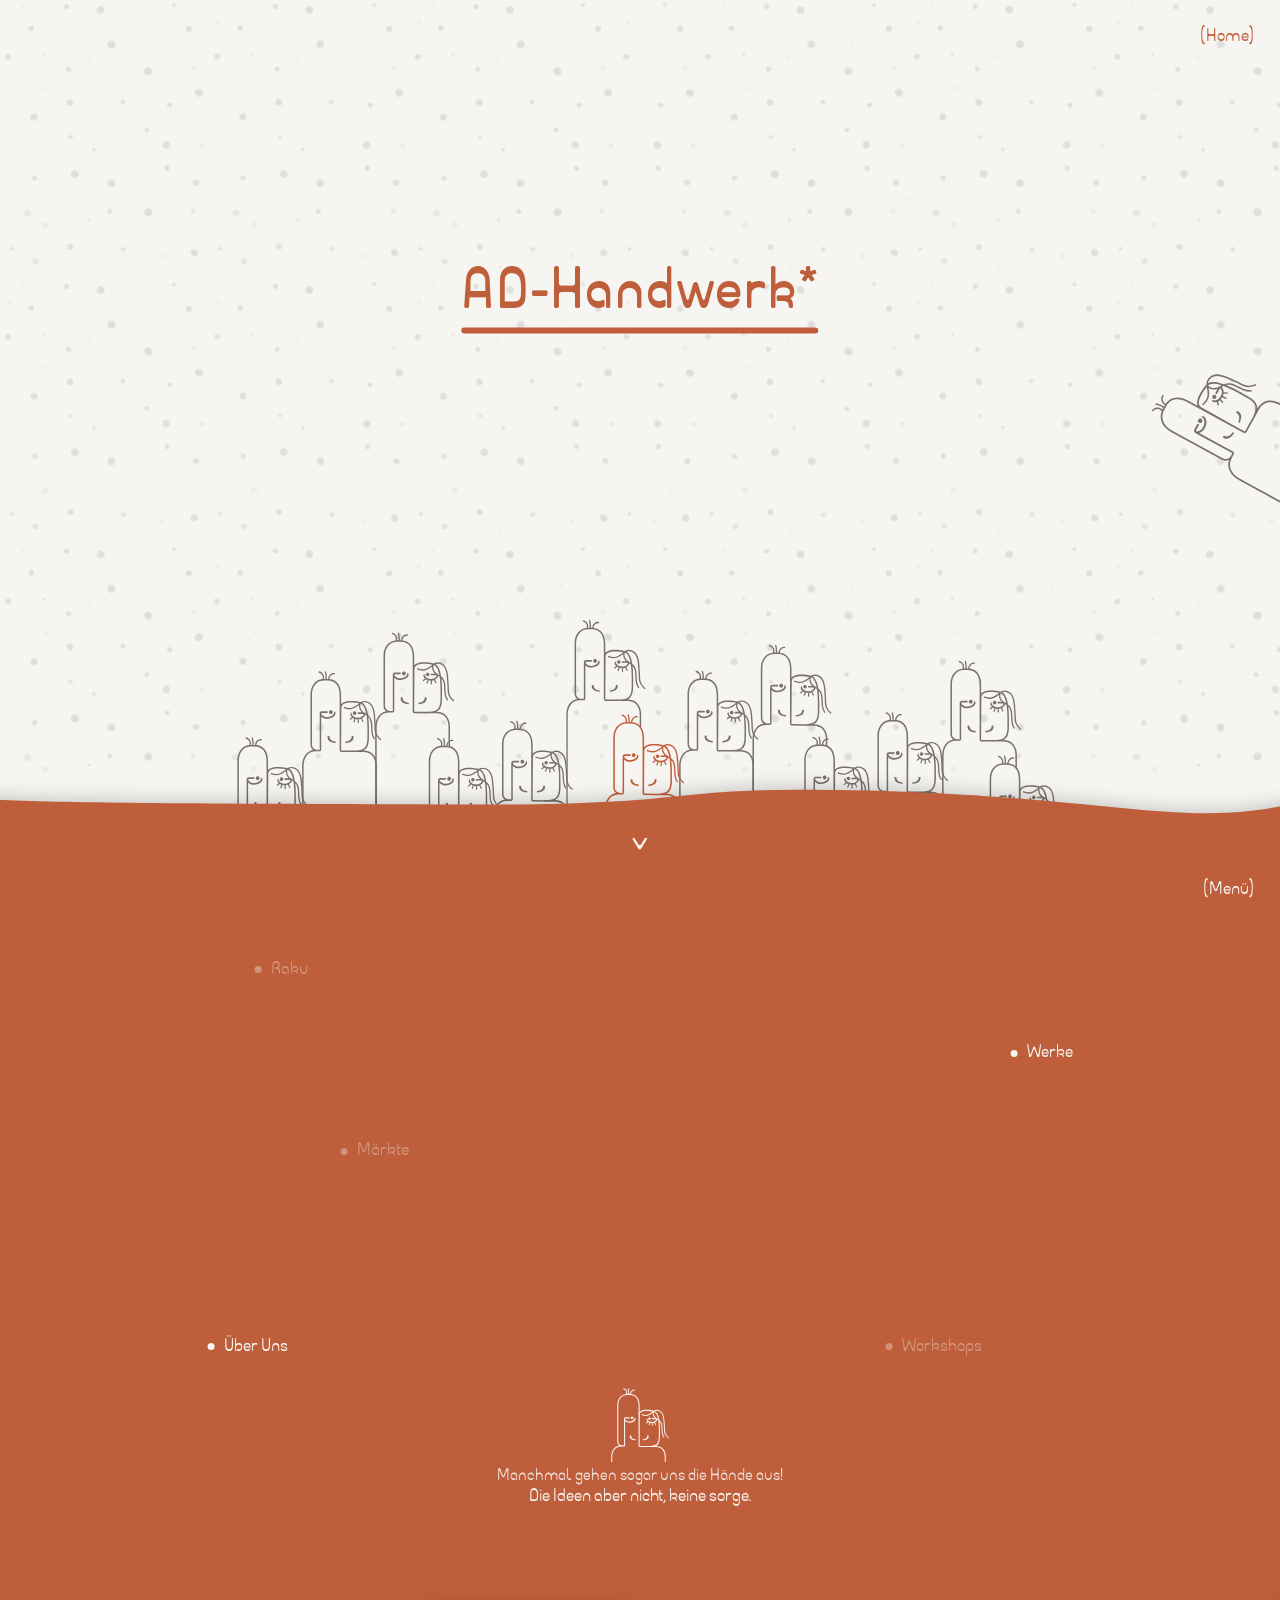
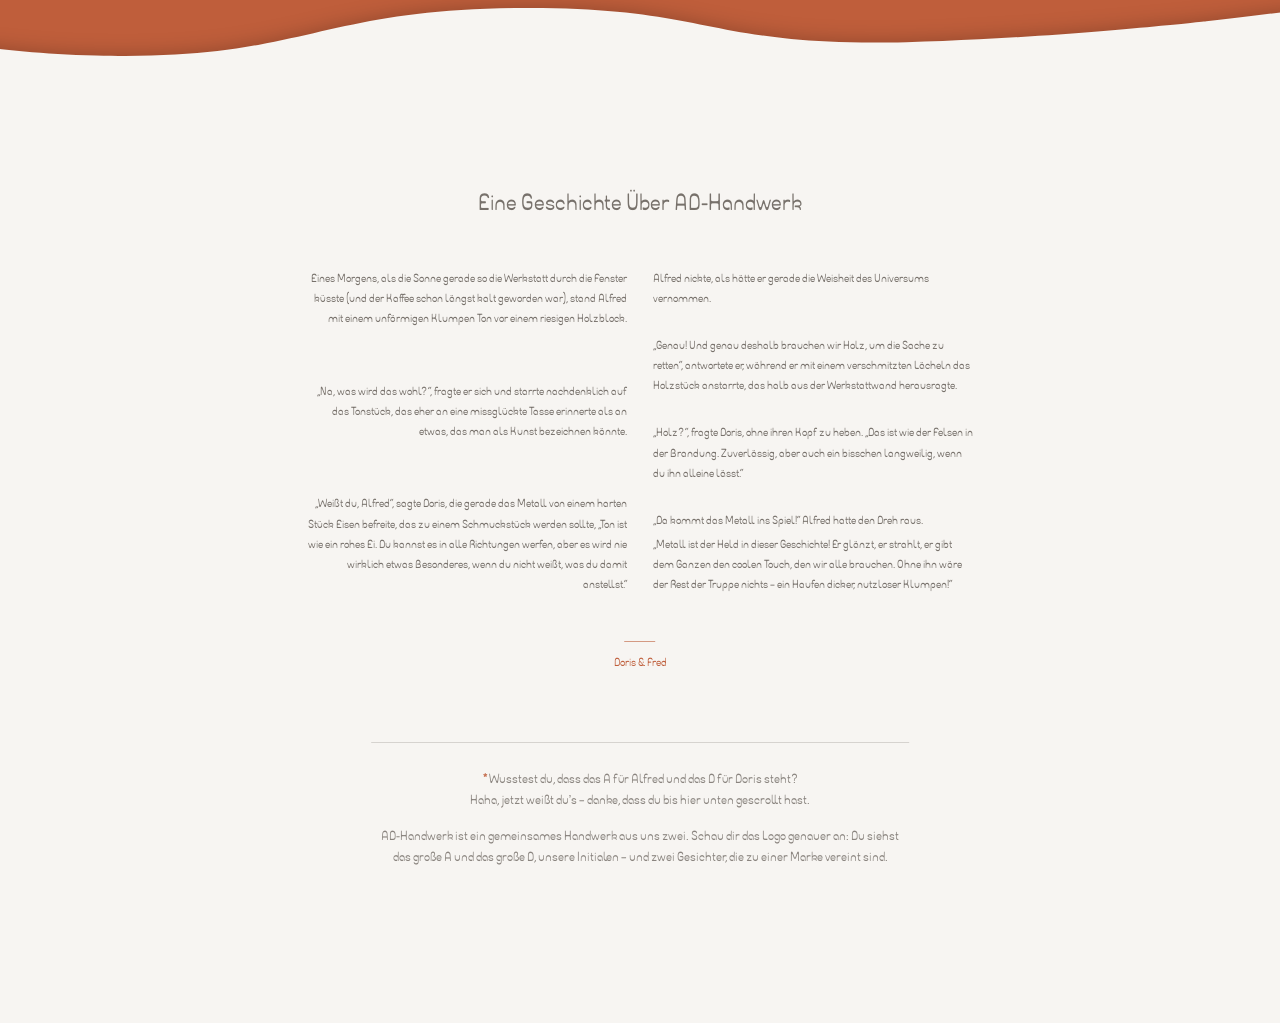
<file: index.html>
<!DOCTYPE html>
<html lang="de">
<head>
  <meta name="format-detection" content="telephone=no, email=no, address=no" />
  <meta charset="UTF-8" />
  <meta name="viewport" content="width=device-width, initial-scale=1.0" />
  <meta name="color-scheme" content="light dark" />
  <title>AD-Handwerk</title>
  <link rel="icon" type="image/svg+xml" href="media/favicon.svg" />
  <link rel="icon" type="image/png" sizes="32x32" href="media/favicon-32.png" />
  <link rel="icon" type="image/png" sizes="192x192" href="media/favicon-192.png" />
  <link rel="apple-touch-icon" href="media/apple-touch-icon.png" />
  <link rel="shortcut icon" href="favicon.ico" />
  <link rel="stylesheet" href="css/style.css?v=20261120112631" />
  <link rel="stylesheet" href="css/dark.css?v=20261120112631" media="(prefers-color-scheme: dark)" />
  <script src="js/seitenuebergang.js?v=20261120112631"></script>
</head>
<body>

  <div class="dots"></div>

  <!-- ── Intro Animation ── -->
  <div id="intro" style="display:none">
    <div class="intro-wrap">
      <img class="intro-logo" src="media/ad_logo-ohne-schrift.svg" alt="AD Logo" />
      <span class="intro-text">handwerk</span>
    </div>
  </div>

  <!-- ── Home Logo Gimmick ── -->
  <img src="media/ad_logo-animation-home.svg" alt="" class="home-logo-gimmick" />

  <!-- ── Startseite ── -->
  <!-- Blob-Form für das Markt-Pop-up (wie bei Werke und Workshops) -->
  <svg width="0" height="0" style="position:absolute" aria-hidden="true">
    <defs>
      <clipPath id="blobClip" clipPathUnits="objectBoundingBox">
        <path d="M0 0.50218 C0 0.13974 0.24873 0 0.44162 0 C0.84772 0 1 0.20960 1 0.50218 C0.99531 0.88028 0.70558 1 0.44162 1 C0.27411 1 0 0.91703 0 0.50218 Z"/>
      </clipPath>
    </defs>
  </svg>

  <div id="start" style="opacity:1;animation:none">
    <span class="start-nav-home">(Home)</span>
    <div class="start-title-wrap">
      <h1>AD-Handwerk*</h1>
      <div class="start-title-line"></div>
    </div>

    <!-- Terracotta Fläche -->
    <div class="home-klickmich-wrap">
      <span class="home-klickmich-label">Klick mich!</span>
      <img src="media/ad_grafik_burger_klick-mich.svg" alt="" class="home-klickmich" id="klickmich" />
    </div>

    <!-- ── Popup Blase ── -->
    <div class="home-popup" id="homePopup">
      <button class="home-popup-close" id="homePopupClose"><img src="media/ad_burger-menu-hover-circle.svg" alt="" class="back-hover-circle" /><img src="media/ad_button_close_kreuz.svg" alt="Schließen" class="popup-kreuz" /><img src="media/ad_button_back_pfeil.svg" alt="" class="popup-pfeil" /></button>
      <a href="media/Frankenmarkter_Adventmarkt_2026_Flyer.pdf" class="home-popup-link" target="_blank" rel="noopener" title="Einladungs-Flyer öffnen (PDF, 3,5 MB, neuer Tab)" aria-label="Nächster Markt, 27. bis 29. November 2026: Einladungs-Flyer als PDF in neuem Tab öffnen">
        <picture><source media="(max-width: 768px)" srcset="media/ad_popup_blase_voll.svg" /><img src="media/ad_popup_blase_beige.svg" alt="" class="home-popup-blase" /></picture>
        <span class="home-popup-text"><span class="t-desk">Juhu … nächster Markt!</span><span class="t-mob">Juhu, Adventmarkt!<br>Sehen wir uns<br>in Frankenmarkt?</span><br><span class="home-popup-date"><span class="datum-lang">27.–29. November 2026</span><span class="datum-kurz">27.–29.11.2026</span></span></span>
        <span class="home-popup-cta">Flyer ansehen</span>
      </a>
    </div>

    <div class="start-surface">
      <div class="home-animation" id="homeAnimation">
        <img src="media/ad_home-animation_bewegung_links.svg" alt="" class="home-frame home-anim-links" loading="lazy" />
        <img src="media/ad_home-animation_still.svg" alt="" class="home-frame home-anim-still" loading="lazy" />
        <img src="media/ad_home-animation_bewegung_rechts.svg" alt="" class="home-frame home-anim-rechts" loading="lazy" />
      </div>
      <svg viewBox="-238.7 0 2201.4 1689.4" preserveAspectRatio="xMidYMax slice" xmlns="http://www.w3.org/2000/svg">
        <path d="M1859.33 1643.51C1802.07 1674.02 1783.36 1646.43 1533.49 1643.51C1275.14 1640.48 1336.75 1641.45 1072.52 1641.39C846.166 1641.34 851.464 1620.02 609.523 1622.7C431.181 1624.67 167.107 1653.37 167.107 1653.37C-57.5187 1664.56 -175.74 1686.62 -213.73 1641.39C-228.279 1624.07 -201.76 656.225 -192.203 603.623C-192.203 603.623 -180.03 536.622 -164.208 384.117C-149.319 240.611 -140.905 159.513 -158.609 115.11C-160.754 109.729 -170.194 87.5545 -160.008 63.1785C-158.059 58.5126 -149.992 39.2072 -128.295 28.9036C-96.4205 13.7669 -52.0489 26.0921 -41.0279 28.9036C-4.57553 38.2031 209.571 38.9116 637.863 40.3286C953.483 41.373 885.451 15.9268 1143.96 21.4986C1498.17 29.1328 1584.47 76.0105 1738.08 36.1743C1764.77 29.2543 1838.63 8.00976 1880.86 33.0585C1915.82 53.7957 1912.61 96.4752 1911.66 111.995C1896.23 363.894 2018.33 1558.8 1859.33 1643.51Z" fill="#BF5E3B"/>
      </svg>

    </div>

    <!-- Scroll-Pfeil -->
    <div class="scroll-arrow">
      <img src="media/ad_burger-menu-feil-grafik.svg" alt="" />
    </div>

    <!-- Menü Label -->
    <span class="start-nav-menu">(Menü)</span>

    <!-- Burger Menu Grafik auf Terracotta -->
    <div class="start-menu-grafik">
      <picture>
        <source media="(max-width: 768px)" srcset="media/ad_mobile_burger-menu-grafik.svg" />
        <img src="media/ad_burger-menu-grafik.svg" alt="" />
      </picture>
      <a class="menu-item menu-item-aus mi-raku" aria-disabled="true" style="left:12.7%;top:22.5%"><img class="menu-hover-circle" style="width:7vw!important;height:7vw!important" src="media/ad_burger-menu-hover-circle.svg" alt=""/><span class="menu-dot"></span>Raku</a>
      <a class="menu-item menu-item-aus mi-maerkte" aria-disabled="true" style="left:20.9%;top:58.5%"><img class="menu-hover-circle" style="width:9vw!important;height:9vw!important" src="media/ad_burger-menu-hover-circle.svg" alt=""/><span class="menu-dot"></span>Märkte</a>
      <a href="ueber-uns.html" class="menu-item menu-item-page mi-ueber" style="left:8.2%;top:97.3%"><img class="menu-hover-circle" style="width:10vw!important;height:10vw!important" src="media/ad_burger-menu-hover-circle.svg" alt=""/><span class="menu-dot"></span>Über Uns</a>
      <a href="werke.html" class="menu-item menu-item-page mi-werke" style="left:84.7%;top:39.1%"><img class="menu-hover-circle" style="width:8.5vw!important;height:8.5vw!important" src="media/ad_burger-menu-hover-circle.svg" alt=""/><span class="menu-dot"></span>Werke</a>
      <a class="menu-item menu-item-aus mi-workshops" aria-disabled="true" style="left:72.8%;top:97.3%"><img class="menu-hover-circle" style="width:11vw!important;height:11vw!important" src="media/ad_burger-menu-hover-circle.svg" alt=""/><span class="menu-dot"></span>Workshops</a>
    </div>

    <!-- Logo + Text unter Grafik -->
    <div class="start-terra-text">
      <img class="start-terra-logo" src="media/ad_logo-ohne-schrift.svg" alt="" />
      <p class="start-terra-sub">Manchmal gehen sogar uns die Hände aus!</p>
      <p class="start-terra-main">Die Ideen aber nicht, keine sorge.</p>
    </div>

    <!-- Scroll-Pfeil Beige -->
    <div class="scroll-arrow scroll-arrow-beige">
      <img src="media/ad_burger-menu-feil-grafik.svg" alt="" />
    </div>

    <!-- Storyboard Label -->
    <span class="start-nav-storyboard">(Storyboard)</span>

    <!-- Storyboard Inhalt -->
    <div class="start-storyboard">
      <h2 class="storyboard-title">Eine Geschichte<br class="mobile-br"> Über AD-Handwerk</h2>
      <div class="storyboard-columns">
        <div class="storyboard-col">
          <p>Eines Morgens, als die Sonne gerade so die Werkstatt durch die Fenster küsste (und der Kaffee schon längst kalt geworden war), stand Alfred mit einem unförmigen Klumpen Ton vor einem riesigen Holzblock.</p>
          <p>„Na, was wird das wohl?“, fragte er sich und starrte nachdenklich auf das Tonstück, das eher an eine missglückte Tasse erinnerte als an etwas, das man als Kunst bezeichnen könnte.</p>
          <p>„Weißt du, Alfred“, sagte Doris, die gerade das Metall von einem harten Stück Eisen befreite, das zu einem Schmuckstück werden sollte, „Ton ist wie ein rohes Ei. Du kannst es in alle Richtungen werfen, aber es wird nie wirklich etwas Besonderes, wenn du nicht weißt, was du damit anstellst.“</p>
        </div>
        <div class="storyboard-col">
          <p>Alfred nickte, als hätte er gerade die Weisheit des Universums vernommen.</p>
          <p>„Genau! Und genau deshalb brauchen wir Holz, um die Sache zu retten“, antwortete er, während er mit einem verschmitzten Lächeln das Holzstück anstarrte, das halb aus der Werkstattwand herausragte.</p>
          <p>„Holz?“, fragte Doris, ohne ihren Kopf zu heben. „Das ist wie der Felsen in der Brandung. Zuverlässig, aber auch ein bisschen langweilig, wenn du ihn alleine lässt.“</p>
          <p class="ruf">„Da kommt das Metall ins Spiel!“ Alfred hatte den Dreh raus.</p>
          <p>„Metall ist der Held in dieser Geschichte! Er glänzt, er strahlt, er gibt dem Ganzen den coolen Touch, den wir alle brauchen. Ohne ihn wäre der Rest der Truppe nichts – ein Haufen dicker, nutzloser Klumpen!“</p>
        </div>
      </div>
      <p class="storyboard-signature">Doris &amp; Fred</p>
      <p class="storyboard-fussnote"><span class="fussnote-stern">*</span> Wusstest du, dass das A für Alfred<br class="mobile-br"> und das D für Doris steht?<br class="mobile-br"> Haha, jetzt weißt du’s – danke,<br class="mobile-br"> dass du bis hier unten gescrollt hast.<span class="fussnote-absatz">AD-Handwerk ist ein gemeinsames<br class="mobile-br"> Handwerk aus uns zwei.<br class="mobile-br"> Schau dir das Logo genauer an:<br class="mobile-br"> Du siehst das große A und das große D,<br class="mobile-br"> unsere Initialen – und zwei Gesichter,<br class="mobile-br"> die zu einer Marke vereint sind.</span></p>
    </div>

    <!-- Beige Fläche -->
    <div class="start-surface-beige">
      <svg viewBox="-501 0 2336 1508" preserveAspectRatio="xMidYMin slice" xmlns="http://www.w3.org/2000/svg">
        <path d="M-396.422 90.589C-335.605 17.6961 -307.98 83.5997 -42.6003 90.589C231.788 97.8158 242.047 28.4093 522.671 28.5512C763.075 28.6732 757.448 79.6102 1014.4 73.2183C1203.81 68.5064 1405.39 45.9219 1405.39 45.9219C1643.96 19.193 1764.95 -12.4248 1805.3 95.6434C1820.75 137.03 1815.45 174.996 1805.3 300.674L1775.57 1488L-429.127 1475.27C-429.127 1475.27 -565.28 292.976 -396.422 90.589Z" fill="#F7F5F2"/>
      </svg>
    </div>
  </div><!-- end #start -->

  <div id="impressum">
    <div class="impressum-content">
      <picture>
        <source media="(max-width: 768px)" srcset="media/ad_impressum-menu-background_beige.svg" />
        <img class="impressum-bg" src="media/ad_impressum-menu-background_ohne-filter.svg" alt="" />
      </picture>
      <button class="impressum-toggle" id="impressumToggle">
        <img src="media/ad_button_more_punkte.svg" alt="Mehr" />
      </button>

      <!-- Stufe 1: Nav-Links -->
      <div class="impressum-inner impressum-nav-view">
        <button class="impressum-close" id="impressumClose"><img src="media/ad_burger-menu-hover-circle.svg" alt="" class="back-hover-circle" /><img src="media/ad_button_close_kreuz.svg" alt="Schließen" /></button>
        <nav class="impressum-nav">
          <a href="#" id="openKontakt">Kontakt</a>
          <span class="impressum-sep">|</span>
          <a href="#" id="openImpressum">Impressum</a>
          <span class="impressum-sep">|</span>
          <a href="#" id="openRechtliches">Rechtliches</a>
        </nav>
      </div>

      <!-- Stufe 2: Vollständiges Impressum -->
      <div class="impressum-inner impressum-full-view" id="impressumFull">
        <div class="impressum-header">
          <button class="impressum-back" id="impressumBack2"><img src="media/ad_burger-menu-hover-circle.svg" alt="" class="back-hover-circle" /><img src="media/ad_button_back_pfeil.svg" alt="Zurück" /></button>
          <button class="impressum-close" id="impressumClose2"><img src="media/ad_burger-menu-hover-circle.svg" alt="" class="back-hover-circle" /><img src="media/ad_button_close_kreuz.svg" alt="Schließen" /></button>
        </div>
        <h3 class="impressum-heading">Impressum</h3>
        <div class="impressum-body">
          <p>AD-Handwerk</p>
          <p>Alfred Holzleitner<br>Kleingewerbe (freies Gewerbe)<br>Gewerbe: Handelsgewerbe mit Ausnahme der reglementierten Handelsgewerbe und Handelsagent</p>
          <p>Baumgarten 6, 4644 Scharnstein, Österreich<br>Telefon: +43 664 6112570<br>E-Mail: hello@ad-handwerk.at<br>Website: www.ad-handwerk.at</p>
          <p>Mitglied der Wirtschaftskammer Oberösterreich<br>Gewerbebehörde: Bezirkshauptmannschaft Vöcklabruck<br>Anwendbare Rechtsvorschriften: Gewerbeordnung, einsehbar unter www.ris.bka.gv.at<br>Verantwortlich für den Inhalt: Alfred Holzleitner<br>Umsatzsteuerfrei aufgrund der Kleinunternehmerregelung (§ 6 Abs. 1 Z 27 UStG)</p>
          <p><strong>Offenlegung nach § 25 Mediengesetz</strong><br>Medieninhaber und Herausgeber: Alfred Holzleitner, Baumgarten 6, 4644 Scharnstein<br>Unternehmensgegenstand: Handelsgewerbe mit Ausnahme der reglementierten Handelsgewerbe und Handelsagent<br>Grundlegende Richtung: Information über das Angebot von AD-Handwerk (Objekte, Märkte und Termine)</p>
          <p><strong>Haftung für Links</strong><br>Diese Website enthält Links zu externen Seiten (zum Beispiel Google Maps oder Veranstalter von Märkten). Auf deren Inhalte haben wir keinen Einfluss und übernehmen dafür keine Verantwortung. Bei Bekanntwerden von Rechtsverletzungen entfernen wir solche Links umgehend.</p>
          <p><strong>Bildnachweis</strong><br>Illustration „Menschen beim Töpfern“ (angepasst): <a href="https://www.magnific.com" target="_blank" rel="noopener">designed by pikisuperstar - Magnific.com</a></p>
          <p>Grafik &amp; Design: Moritz Holzleitner<br>Umsetzung &amp; Web-Interface: Moritz Holzleitner<br>Schrift: AD-Unghia von Moritz Holzleitner</p>
          <p>© AD-Handwerk. Alle Rechte vorbehalten. Download, Weitergabe und Vervielfältigung der Inhalte, Grafiken und Schriften nur mit ausdrücklicher schriftlicher Genehmigung.</p>
        </div>
      </div>

      <!-- Stufe 4: Kontakt -->
      <div class="impressum-inner impressum-kontakt-view">
        <div class="impressum-header">
          <button class="impressum-back" id="impressumBack4"><img src="media/ad_burger-menu-hover-circle.svg" alt="" class="back-hover-circle" /><img src="media/ad_button_back_pfeil.svg" alt="Zurück" /></button>
          <button class="impressum-close" id="impressumClose4"><img src="media/ad_burger-menu-hover-circle.svg" alt="" class="back-hover-circle" /><img src="media/ad_button_close_kreuz.svg" alt="Schließen" /></button>
        </div>
        <h3 class="impressum-heading">Kontakt</h3>
        <div class="impressum-body">
          <p>Du hast ein Auge auf unsere Objekte geworfen, möchtest etwas kaufen oder ein persönliches Unikat in Auftrag geben?</p>
          <p>Melde dich gerne per E-Mail oder Telefon bei uns. Wenn du persönlich vorbeikommen möchtest, vereinbare bitte vorab einen Termin mit uns. Alle nötigen Kontakt- und Standortinfos findest du direkt hier drunter.</p>
          <a href="mailto:hello@ad-handwerk.at" class="kontakt-btn">hello@ad-handwerk.at</a>
          <a href="tel:+436646112570" class="kontakt-btn">+43 664 6112570</a>
          <a href="https://maps.google.com/?q=Baumgarten+6,+4644+Scharnstein" target="_blank" class="kontakt-btn">Baumgarten 6, 4644 Scharnstein</a>
          <p>Wir freuen uns von dir zu hören.</p>
        </div>
      </div>

      <!-- Stufe 3: Rechtliches -->
      <div class="impressum-inner impressum-rechtliches-view" id="impressumRechtliches">
        <div class="impressum-header">
          <button class="impressum-back" id="impressumBack3"><img src="media/ad_burger-menu-hover-circle.svg" alt="" class="back-hover-circle" /><img src="media/ad_button_back_pfeil.svg" alt="Zurück" /></button>
          <button class="impressum-close" id="impressumClose3"><img src="media/ad_burger-menu-hover-circle.svg" alt="" class="back-hover-circle" /><img src="media/ad_button_close_kreuz.svg" alt="Schließen" /></button>
        </div>
        <h3 class="impressum-heading">Rechtliches</h3>
        <div class="impressum-body">
          <p><strong>1. Verantwortlicher</strong><br>Verantwortlich für die Verarbeitung deiner Daten auf dieser Website ist Alfred Holzleitner (AD-Handwerk), Baumgarten 6, 4644 Scharnstein, Österreich, E-Mail: hello@ad-handwerk.at, Telefon: +43 664 6112570.</p>
          <p><strong>2. Allgemeines</strong><br>Der Schutz deiner persönlichen Daten ist uns ein Anliegen. Wir verarbeiten deine Daten ausschließlich auf Grundlage der gesetzlichen Bestimmungen (DSGVO, Datenschutzgesetz, Telekommunikationsgesetz 2021).</p>
          <p><strong>3. Kontakt mit uns</strong><br>Wenn du per E-Mail oder Telefon Kontakt mit uns aufnimmst, verarbeiten wir deine Angaben (zum Beispiel Name, Kontaktdaten und den Inhalt deiner Nachricht), um deine Anfrage zu beantworten und für mögliche Anschlussfragen. Rechtsgrundlage sind die Anbahnung und Erfüllung eines Vertrags (Art. 6 Abs. 1 lit. b DSGVO) sowie unser berechtigtes Interesse an einer Beantwortung (Art. 6 Abs. 1 lit. f DSGVO). Wir speichern die Daten, solange es zur Bearbeitung nötig ist, und darüber hinaus nur, soweit gesetzliche Aufbewahrungsfristen es verlangen. Wir geben deine Daten nicht an Dritte weiter, außer an technische Dienstleister: E-Mails an hello@ad-handwerk.at werden über den Weiterleitungsdienst ImprovMX (improvmx.com) an unsere Postfächer weitergeleitet. Dabei kann eine Verarbeitung auf Servern des Anbieters außerhalb der EU, insbesondere in den USA, stattfinden. Die Domain ad-handwerk.at wird bei der helloly GmbH, Rainerstraße 25, 4020 Linz, Österreich, verwaltet.</p>
          <p><strong>4. Zugriffsdaten und Hosting</strong><br>Diese Website wird über GitHub Pages bereitgestellt (GitHub, Inc., 88 Colin P. Kelly Jr. Street, San Francisco, CA 94107, USA). Beim Aufruf der Website werden technisch bedingt Zugriffsdaten wie IP-Adresse, Datum und Uhrzeit, aufgerufene Seite und Browsertyp verarbeitet. Das dient dem sicheren und stabilen Betrieb der Website (berechtigtes Interesse, Art. 6 Abs. 1 lit. f DSGVO). Dabei können Daten in die USA übermittelt werden. Grundlage dafür sind die Datenschutzvereinbarungen von GitHub (Angemessenheitsbeschluss der EU-Kommission zum EU-US Data Privacy Framework beziehungsweise Standardvertragsklauseln). Domain und DNS-Dienst stellt die helloly GmbH, Linz, bereit.</p>
          <p><strong>5. Keine Cookies, kein Tracking</strong><br>Unsere Website verwendet keine Cookies und keine externen Analyse-, Werbe- oder Schriftdienste. Für den Seitenübergang wird kurzzeitig ein technisch notwendiger Wert im Browser (sessionStorage) abgelegt. Er enthält keine personenbezogenen Daten und wird beim Schließen des Tabs gelöscht.</p>
          <p><strong>6. Externe Links</strong><br>Wenn du auf einen Link zu einer externen Seite klickst (zum Beispiel Google Maps), verlässt du unsere Website. Für die Datenverarbeitung dort ist der jeweilige Anbieter verantwortlich.</p>
          <p><strong>7. Deine Rechte</strong><br>Dir stehen die Rechte auf Auskunft, Berichtigung, Löschung, Einschränkung der Verarbeitung, Datenübertragbarkeit, Widerspruch und, falls du eine Einwilligung erteilt hast, Widerruf zu. Bei Anliegen wende dich bitte an hello@ad-handwerk.at. Außerdem hast du das Recht, dich bei der Datenschutzbehörde zu beschweren: Österreichische Datenschutzbehörde, Barichgasse 40–42, 1030 Wien, dsb@dsb.gv.at, www.dsb.gv.at.</p>
          <p>Stand: November 2026</p>
        </div>
      </div>
    </div>
  </div>

  <!-- ── 404 Overlay ── -->
  <div id="not-found-overlay">
    <div class="not-found-close-wrap">
      <button id="notFoundClose"><img src="media/ad_burger-menu-hover-circle.svg" alt="" class="back-hover-circle" /><img src="media/ad_button_close_kreuz.svg" alt="Schließen" /></button>
      <span class="not-found-close-label">Schließen</span>
    </div>
    <span class="not-found-nav-label">(404)</span>
    <div class="not-found-graphic-wrap">
      <img src="media/ad_logo-ohne-schrift.svg" alt="AD Logo" class="not-found-graphic" />
      <span class="not-found-wordswap" id="notFoundWord">handwerk</span>
    </div>
    <p class="not-found-label">Diese Seite ist noch in Arbeit.</p>
    <p class="not-found-sub">Wie unsere Keramik braucht auch Gutes im Web manchmal etwas Zeit.<br>Wir formen, feilen und gestalten – bald ist alles bereit.</p>
  </div>

  <script src="js/main.js?v=20261120112631" defer></script>
</body>
</html>
</file>
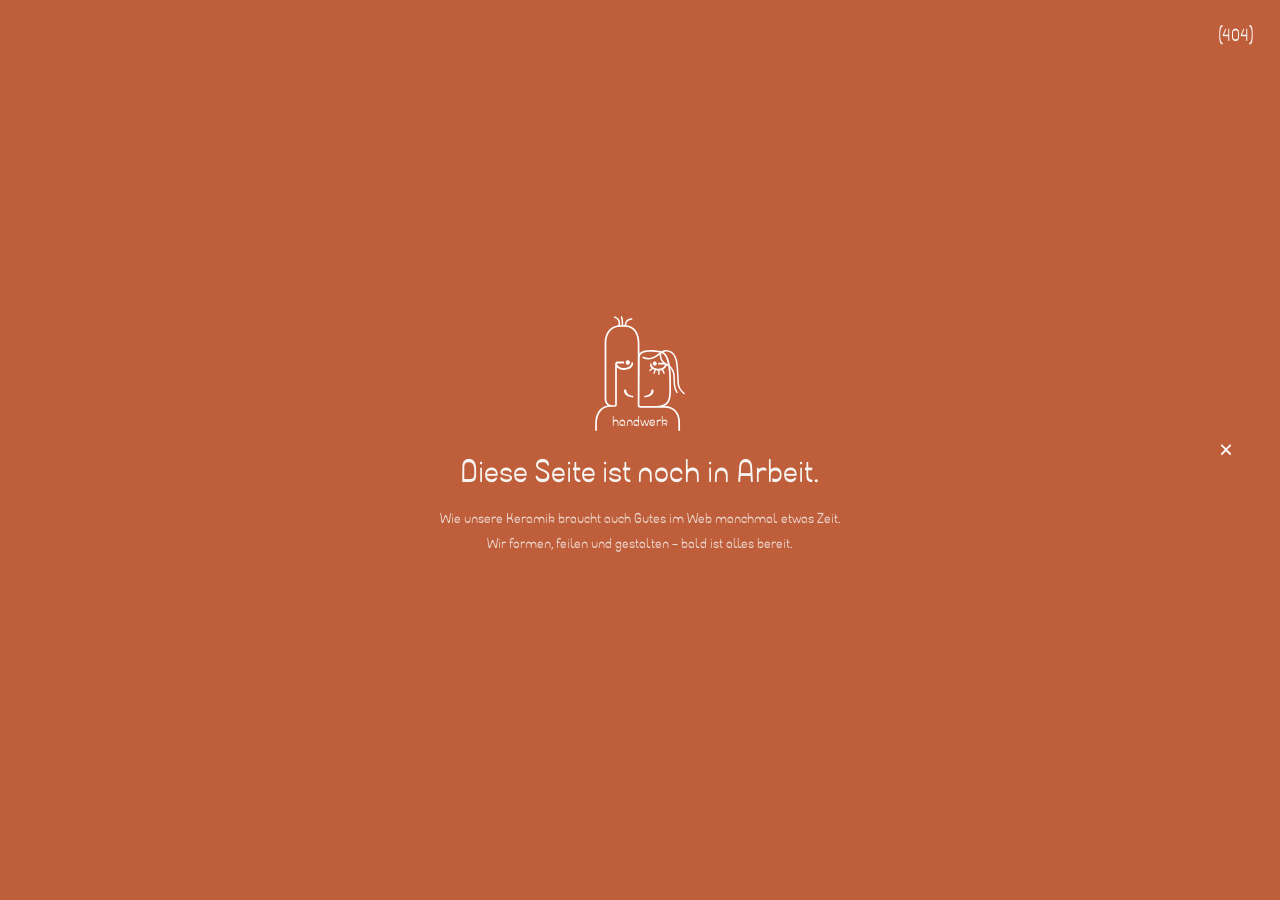
<file: workshops.html>
<!DOCTYPE html>
<html lang="de">
<head>
  <meta name="format-detection" content="telephone=no, email=no, address=no" />
  <meta charset="UTF-8" />
  <meta http-equiv="refresh" content="0; url=404.html" />
  <meta name="robots" content="noindex" />
  <script>location.replace("404.html");</script>
  <meta name="viewport" content="width=device-width, initial-scale=1.0, viewport-fit=cover" />
  <title>Workshops – AD Handwerk</title>
  <link rel="icon" type="image/svg+xml" href="media/favicon.svg" />
  <link rel="icon" type="image/png" sizes="32x32" href="media/favicon-32.png" />
  <link rel="icon" type="image/png" sizes="192x192" href="media/favicon-192.png" />
  <link rel="apple-touch-icon" href="media/apple-touch-icon.png" />
  <link rel="shortcut icon" href="favicon.ico" />
  <link rel="stylesheet" href="css/style.css?v=20261120112631" />
  <link rel="stylesheet" href="css/ueber-uns.css?v=20261120112631" />
  <link rel="stylesheet" href="css/workshops.css?v=20261120112631" />
  <link rel="stylesheet" href="css/dark.css?v=20261120112631" media="(prefers-color-scheme: dark)" />
  <script src="js/seitenuebergang.js?v=20261120112631"></script>
</head>
<body>

  <!-- ── Burger Menu Button ── -->
  <button class="ueber-burger-btn" id="ueberBurgerBtn">
    <span class="ueber-burger-label">Suchst du was?</span>
    <img src="media/ad_logo-ohne-schrift-fuellung.svg" alt="Menü" />
  </button>

  <!-- ── Nav Overlay ── -->
  <div class="ueber-nav-backdrop" id="ueberNavBackdrop"></div>
  <div id="ueber-nav-overlay">
    <div class="ueber-nav-btns" data-dot-x="0.4">
      <a href="index.html" class="person-close ueber-nav-home">
        <img src="media/ad_burger-menu-hover-circle.svg" alt="" class="back-hover-circle" />
        <img src="media/ad_button_home.svg" alt="Home" />
      </a>
      <button class="person-close" id="ueberNavClose">
        <img src="media/ad_burger-menu-hover-circle.svg" alt="" class="back-hover-circle" /><img src="media/ad_button_close_kreuz.svg" alt="Schließen" />
      </button>
    </div>
    <img src="media/ad_grafik_burger-menu_portrait.svg" alt="" class="ueber-nav-grafik" />
    <a href="ueber-uns.html" class="ueber-nav-item menu-item-page" data-dot-x="0.498" style="top:8vh"><img class="menu-hover-circle" style="width:8.5vw!important;height:8.5vw!important" src="media/ad_burger-menu-hover-circle.svg" alt="" /><span class="menu-text"><span class="menu-dot"></span>Über Uns</span></a>
    <a href="werke.html" class="ueber-nav-item menu-item-page" data-dot-x="0.474" style="top:17.8vh"><img class="menu-hover-circle" style="width:5.5vw!important;height:5.5vw!important" src="media/ad_burger-menu-hover-circle.svg" alt="" /><span class="menu-text"><span class="menu-dot"></span>Werke</span></a>
    <a class="ueber-nav-item menu-item-aus" aria-disabled="true" data-dot-x="0.56" style="top:31.3vh"><span class="menu-text">Raku<span class="menu-dot"></span></span><img class="menu-hover-circle" style="width:5.5vw!important;height:5.5vw!important" src="media/ad_burger-menu-hover-circle.svg" alt="" /></a>
    <a class="ueber-nav-item menu-item-aus" aria-disabled="true" data-dot-x="0.51" style="top:69.3vh"><span class="menu-text">Märkte<span class="menu-dot"></span></span><img class="menu-hover-circle" style="width:7.5vw!important;height:7.5vw!important" src="media/ad_burger-menu-hover-circle.svg" alt="" /></a>
    <a class="ueber-nav-item menu-item-aus" aria-disabled="true" data-dot-x="0.43" style="top:85vh"><img class="menu-hover-circle" style="width:9.5vw!important;height:9.5vw!important" src="media/ad_burger-menu-hover-circle.svg" alt="" /><span class="menu-text"><span class="menu-dot"></span>Workshops</span></a>
  </div>

  <!-- Kalender Section -->
  <section class="kalender" id="kalender">

    <img src="media/ad_grafik_calender_background_leaf_01.svg" alt="" class="kalender-bg-leaf kalender-bg-leaf-01" />
    <img src="media/ad_grafik_calender_background_leaf_02.svg" alt="" class="kalender-bg-leaf kalender-bg-leaf-02" />
    <img src="media/ad_grafik_calender_leaf.svg" alt="" class="kalender-fg-leaf" />

    <!-- Monats-Overlay -->
    <div class="kalender-months-overlay">
      <button class="kalender-month" data-month="01" data-name="Jänner"><img class="kalender-month-circle" src="media/ad_burger-menu-hover-circle.svg" alt="" /><span class="kalender-month-label">01</span></button>
      <button class="kalender-month" data-month="02" data-name="Februar"><img class="kalender-month-circle" src="media/ad_burger-menu-hover-circle.svg" alt="" /><span class="kalender-month-label">02</span></button>
      <button class="kalender-month" data-month="03" data-name="März"><img class="kalender-month-circle" src="media/ad_burger-menu-hover-circle.svg" alt="" /><span class="kalender-month-label">03</span></button>
      <button class="kalender-month" data-month="04" data-name="April"><img class="kalender-month-circle" src="media/ad_burger-menu-hover-circle.svg" alt="" /><span class="kalender-month-label">04</span></button>
      <button class="kalender-month" data-month="05" data-name="Mai"><img class="kalender-month-circle" src="media/ad_burger-menu-hover-circle.svg" alt="" /><span class="kalender-month-label">05</span></button>
      <button class="kalender-month" data-month="06" data-name="Juni"><img class="kalender-month-circle" src="media/ad_burger-menu-hover-circle.svg" alt="" /><span class="kalender-month-label">06</span></button>
      <button class="kalender-month" data-month="07" data-name="Juli"><img class="kalender-month-circle" src="media/ad_burger-menu-hover-circle.svg" alt="" /><span class="kalender-month-label">07</span></button>
      <button class="kalender-month" data-month="08" data-name="August"><img class="kalender-month-circle" src="media/ad_burger-menu-hover-circle.svg" alt="" /><span class="kalender-month-label">08</span></button>
      <button class="kalender-month" data-month="09" data-name="September"><img class="kalender-month-circle" src="media/ad_burger-menu-hover-circle.svg" alt="" /><span class="kalender-month-label">09</span></button>
      <button class="kalender-month" data-month="10" data-name="Oktober"><img class="kalender-month-circle" src="media/ad_burger-menu-hover-circle.svg" alt="" /><span class="kalender-month-label">10</span></button>
      <button class="kalender-month" data-month="11" data-name="November"><img class="kalender-month-circle" src="media/ad_burger-menu-hover-circle.svg" alt="" /><span class="kalender-month-label">11</span></button>
      <button class="kalender-month" data-month="12" data-name="Dezember"><img class="kalender-month-circle" src="media/ad_burger-menu-hover-circle.svg" alt="" /><span class="kalender-month-label">12</span></button>
    </div>

    <header class="kalender-header">
      <div class="kalender-back-wrap">
        <button class="kalender-back" onclick="history.back()">
          <img src="media/ad_burger-menu-hover-circle.svg" alt="" class="back-hover-circle" />
          <img src="media/ad_button_back_pfeil.svg" alt="Zurück" />
        </button>
        <span class="kalender-back-label">Zurück</span>
      </div>
      <div class="kalender-year-wrap" id="kalenderYearWrap">
        <div class="kalender-year-panel" id="kalenderYearPanel">
          <div class="kalender-year-top">
            <span class="kalender-year-num">26</span>
            <span class="kalender-year-label">Jahr wählen</span>
            <img src="media/ad_burger-menu-feil-grafik.svg" alt="" class="kalender-year-arrow" id="kalenderYearArrow" />
          </div>
          <button class="kalender-year-close" id="kalenderYearClose">
            <img src="media/ad_burger-menu-hover-circle.svg" alt="" class="back-hover-circle" /><img src="media/ad_button_close_kreuz.svg" alt="Schließen" />
          </button>
          <div class="kalender-year-list" id="kalenderYearList">
            <span class="kalender-year-item" data-year="2025">2025</span>
            <span class="kalender-year-item" data-year="2026">2026</span>
            <span class="kalender-year-item" data-year="2027">2027</span>
          </div>
        </div>
      </div>
      <span class="kalender-label">(Kalender)</span>
    </header>

    <!-- Wellenübergang -->
    <div class="kalender-wave">
      <svg viewBox="-501 0 2336 1508" preserveAspectRatio="xMidYMin slice" xmlns="http://www.w3.org/2000/svg">
        <path d="M-396.422 90.589C-335.605 17.6961 -307.98 83.5997 -42.6003 90.589C231.788 97.8158 242.047 28.4093 522.671 28.5512C763.075 28.6732 757.448 79.6102 1014.4 73.2183C1203.81 68.5064 1405.39 45.9219 1405.39 45.9219C1643.96 19.193 1764.95 -12.4248 1805.3 95.6434C1820.75 137.03 1815.45 174.996 1805.3 300.674L1775.57 1488L-429.127 1475.27C-429.127 1475.27 -565.28 292.976 -396.422 90.589Z" fill="#F7F5F2"/>
      </svg>
    </div>

  </section>
  <!-- Blob ClipPath -->
  <svg width="0" height="0" style="position:absolute">
    <defs>
      <clipPath id="blobClip" clipPathUnits="objectBoundingBox">
        <path d="M0 0.50218 C0 0.13974 0.24873 0 0.44162 0 C0.84772 0 1 0.20960 1 0.50218 C0.99531 0.88028 0.70558 1 0.44162 1 C0.27411 1 0 0.91703 0 0.50218 Z"/>
      </clipPath>
    </defs>
  </svg>

  <!-- Monats-Overlay -->
  <div class="monat-overlay-backdrop" id="monatBackdrop"></div>
  <div class="monat-overlay" id="monatOverlay">
    <button class="monat-overlay-close" id="monatClose">
      <img src="media/ad_burger-menu-hover-circle.svg" alt="" class="back-hover-circle" /><img src="media/ad_button_close_kreuz.svg" alt="Schließen" />
    </button>

    <!-- Step 1: Workshops des Monats -->
    <div class="monat-step" id="monatStep1">
      <span class="monat-overlay-heading" id="monatHeading1"></span>
      <ul class="monat-workshop-list" id="monatWorkshopList"></ul>
      <p class="monat-overlay-spots" id="monatSpots"></p>
    </div>

    <!-- Step 2: Termine eines Workshops -->
    <div class="monat-step" id="monatStep2" hidden>
      <span class="monat-overlay-heading" id="monatHeading2"></span>
      <ul class="monat-workshop-list" id="monatDateList"></ul>
      <p class="monat-overlay-spots" id="monatSpots2"></p>
    </div>

    <!-- Step 3: Bestätigung -->
    <div class="monat-step" id="monatStep3" hidden>
      <span class="monat-overlay-heading" id="monatHeading3"></span>
      <p class="monat-confirm-text" id="monatConfirmText"></p>
      <button class="monat-action-btn" id="monatAnfragenBtn">Jetzt Anfragen!</button>
    </div>

    <!-- Step 4: Formular -->
    <div class="monat-step" id="monatStep4" hidden>
      <span class="monat-overlay-heading">Anfrage</span>
      <form class="monat-form" id="monatForm">
        <input class="monat-input" type="text" placeholder="Vor- & Nachname" required />
        <input class="monat-input" type="text" placeholder="Adresse" />
        <input class="monat-input" type="email" placeholder="Email" required />
        <div class="monat-anzahl-row">
          <span class="monat-anzahl-label">Anzahl</span>
          <button type="button" class="monat-anzahl-btn" id="monatMinus">−</button>
          <span class="monat-anzahl-num" id="monatAnzahl">0</span>
          <button type="button" class="monat-anzahl-btn" id="monatPlus">+</button>
        </div>
        <button type="submit" class="monat-action-btn">Jetzt Abschicken!</button>
      </form>
    </div>
  </div>

  <!-- Workshops Überblick -->
  <section class="workshops-bottom" id="workshopsBottom">
    <header class="kalender-header workshops-header">
      <span></span>
      <span></span>
      <span class="kalender-label">(Workshops)</span>
    </header>
    <div class="kalender-scroll-zone">
      <a href="#workshopsList" class="kalender-scroll-arrow scroll-prompt">
        <span class="scroll-prompt-text">Hier alle Workshops im Überblick!</span>
        <span style="position:relative;display:inline-flex;align-items:center;justify-content:center;">
          <img src="media/ad_burger-menu-hover-circle.svg" alt="" class="back-hover-circle" />
          <img src="media/ad_burger-menu-feil-grafik.svg" alt="" class="scroll-prompt-arrow" style="position:relative;z-index:1;margin-left:18px;" />
        </span>
      </a>
    </div>

    <div id="workshopsList" class="workshops-list">

      <!-- Workshop 1 -->
      <div class="workshop-item" data-months="01,03,06,09" data-short="Töpfern für Einsteiger" data-spots="01:6,03:4,06:8,09:2">
        <div class="workshop-book-col">
          <a href="#kalender" class="workshop-book-btn">Jetzt Termine Ansehen und Buchen!</a>
          <div class="workshop-info-box">
            <span class="workshop-info-level">Einstiegskurs</span>
            Vorkenntnisse: Nicht erforderlich<br>
            Dauer: ca. 3 Stunden<br>
            Gruppengröße: 4–8 Personen
          </div>
        </div>
        <div class="workshop-circles-col">
          <div class="workshop-num">1</div>
          <button class="workshop-info-btn"><span>i</span></button>
        </div>
        <div class="workshop-title-col">
          <h2 class="workshop-title">Keramik entdecken – Töpfern<br>für Einsteiger:innen</h2>
          <p class="workshop-desc">Du wolltest schon immer mal Ton in den Händen halten und etwas Eigenes formen? In diesem Workshop zeigen wir dir die Grundlagen des Töpferns per Hand. Gemeinsam gestalten wir Schalen, Becher oder kleine Objekte – ganz ohne Vorkenntnisse.</p>
        </div>
      </div>

      <!-- Workshop 2 -->
      <div class="workshop-item" data-months="02,05,08,11" data-short="Raku Brand mit Fred" data-spots="02:3,05:5,08:1,11:4">
        <div class="workshop-book-col">
          <a href="#kalender" class="workshop-book-btn">Jetzt Termine Ansehen und Buchen!</a>
          <div class="workshop-info-box">
            <span class="workshop-info-level">Spezialtechnik</span>
            Vorkenntnisse: Nicht nötig, aber<br>
            Interesse an Experiment &amp; Feuer<br>
            Dauer: ca. 3–4 Stunden<br>
            Gruppengröße: 4–6 Personen
          </div>
        </div>
        <div class="workshop-circles-col">
          <div class="workshop-num">2</div>
          <button class="workshop-info-btn"><span>i</span></button>
        </div>
        <div class="workshop-title-col">
          <h2 class="workshop-title">Raku erleben – Ton,<br>Feuer &amp; Überraschung</h2>
          <p class="workshop-desc">Ein echtes Erlebnis: Wir glasieren vorgefertigte Stücke und brennen sie gemeinsam in der offenen Flamme – ganz in Raku-Technik. Dabei entstehen faszinierende Effekte, Risse, Rauchspuren – jedes Stück ein Unikat. Ideal für alle, die das Besondere lieben.</p>
        </div>
      </div>

      <!-- Workshop 3 -->
      <div class="workshop-item" data-months="01,04,07,10" data-short="Tiere & Objekte aus Ton" data-spots="01:4,04:7,07:3,10:6">
        <div class="workshop-book-col">
          <a href="#kalender" class="workshop-book-btn">Jetzt Termine Ansehen und Buchen!</a>
          <div class="workshop-info-box">
            <span class="workshop-info-level">Kreativkurs</span>
            Vorkenntnisse: Nicht erforderlich<br>
            Dauer: ca. 2,5 Stunden<br>
            Gruppengröße: 4–8 Personen
          </div>
        </div>
        <div class="workshop-circles-col">
          <div class="workshop-num">3</div>
          <button class="workshop-info-btn"><span>i</span></button>
        </div>
        <div class="workshop-title-col">
          <h2 class="workshop-title">Tiere &amp; Objekte aus Ton –<br>Formen mit Charakter</h2>
          <p class="workshop-desc">Ob Raben, Fische, Hühner oder Zwerge – in diesem Workshop entstehen aus Ton kleine Wesen und dekorative Objekte mit Persönlichkeit. Gemeinsam wird modelliert, verziert und experimentiert – jedes Stück ein Unikat, genau wie sein Schöpfer.</p>
        </div>
      </div>

      <!-- Workshop 4 -->
      <div class="workshop-item" data-months="03,06,09,12" data-short="Fliesen & Magnete" data-spots="03:8,06:5,09:4,12:2">
        <div class="workshop-book-col">
          <a href="#kalender" class="workshop-book-btn">Jetzt Termine Ansehen und Buchen!</a>
          <div class="workshop-info-box">
            <span class="workshop-info-level">Design-Workshop</span>
            Vorkenntnisse: Nicht erforderlich<br>
            Dauer: ca. 2 Stunden<br>
            Gruppengröße: 4–10 Personen
          </div>
        </div>
        <div class="workshop-circles-col">
          <div class="workshop-num">4</div>
          <button class="workshop-info-btn"><span>i</span></button>
        </div>
        <div class="workshop-title-col">
          <h2 class="workshop-title">Fliesen mit Charakter – Ton,<br>Muster &amp; Magnete</h2>
          <p class="workshop-desc">Gestalte deine eigene Keramikfliese oder einen Magneten mit individuellem Muster. Wir zeigen dir, wie du mit einfachen Werkzeugen beeindruckende Strukturen und Ornamente in Ton drückst – ein tolles Geschenk oder Deko-Stück für zu Hause.</p>
        </div>
      </div>

      <!-- Workshop 5 -->
      <div class="workshop-item" data-months="02,04,07,11" data-short="Offene Werkstattzeit" data-spots="02:2,04:6,07:5,11:3">
        <div class="workshop-book-col">
          <a href="#kalender" class="workshop-book-btn">Jetzt Termine Ansehen und Buchen!</a>
          <div class="workshop-info-box">
            <span class="workshop-info-level">Offener Kurs für freie Projekte</span>
            Vorkenntnisse: Empfohlen, aber<br>
            nicht zwingend<br>
            Dauer: ca. 3 Stunden oder mehr<br>
            Gruppengröße: 2–6 Personen
          </div>
        </div>
        <div class="workshop-circles-col">
          <div class="workshop-num">5</div>
          <button class="workshop-info-btn"><span>i</span></button>
        </div>
        <div class="workshop-title-col">
          <h2 class="workshop-title">Freies Formen –<br>Offene Werkstattzeit</h2>
          <p class="workshop-desc">Du hast schon Ideen im Kopf oder möchtest einfach drauflos formen? In unserer offenen Werkstatt begleiten wir dich technisch und kreativ bei deinem eigenen Projekt. Du bringst die Idee – wir das Know-how und das Material.</p>
        </div>
      </div>

    </div>


  </section>

  <!-- Pattern Footer -->
  <div class="workshops-pattern">
    <div class="workshops-pattern-inner">
      <img src="media/ad_grafik_pattern_terracotta.svg" alt="" />
    <div class="workshops-bubble-text">
      Juhu ... gemeinsam<br>Ton erleben!
    </div>
    </div>
  </div>

  <!-- Impressum -->
  <div id="impressum">
    <div class="impressum-content">
      <picture>
        <source media="(max-width: 768px)" srcset="media/ad_impressum-menu-background_beige.svg" />
        <img class="impressum-bg" src="media/ad_impressum-menu-background_ohne-filter.svg" alt="" />
      </picture>
      <button class="impressum-toggle" id="impressumToggle">
        <img src="media/ad_button_more_punkte.svg" alt="Mehr" />
      </button>

      <!-- Stufe 1: Nav-Links -->
      <div class="impressum-inner impressum-nav-view">
        <button class="impressum-close" id="impressumClose"><img src="media/ad_burger-menu-hover-circle.svg" alt="" class="back-hover-circle" /><img src="media/ad_button_close_kreuz.svg" alt="Schließen" /></button>
        <nav class="impressum-nav">
          <a href="#" id="openKontakt">Kontakt</a>
          <span class="impressum-sep">|</span>
          <a href="#" id="openImpressum">Impressum</a>
          <span class="impressum-sep">|</span>
          <a href="#" id="openRechtliches">Rechtliches</a>
        </nav>
      </div>

      <!-- Stufe 2: Vollständiges Impressum -->
      <div class="impressum-inner impressum-full-view" id="impressumFull">
        <div class="impressum-header">
          <button class="impressum-back" id="impressumBack2"><img src="media/ad_burger-menu-hover-circle.svg" alt="" class="back-hover-circle" /><img src="media/ad_button_back_pfeil.svg" alt="Zurück" /></button>
          <button class="impressum-close" id="impressumClose2"><img src="media/ad_burger-menu-hover-circle.svg" alt="" class="back-hover-circle" /><img src="media/ad_button_close_kreuz.svg" alt="Schließen" /></button>
        </div>
        <h3 class="impressum-heading">Impressum</h3>
        <div class="impressum-body">
          <p>AD-Handwerk</p>
          <p>Alfred Holzleitner<br>Kleingewerbe (freies Gewerbe)<br>Gewerbe: Handelsgewerbe mit Ausnahme der reglementierten Handelsgewerbe und Handelsagent</p>
          <p>Baumgarten 6, 4644 Scharnstein, Österreich<br>Telefon: +43 664 6112570<br>E-Mail: hello@ad-handwerk.at<br>Website: www.ad-handwerk.at</p>
          <p>Mitglied der Wirtschaftskammer Oberösterreich<br>Gewerbebehörde: Bezirkshauptmannschaft Vöcklabruck<br>Anwendbare Rechtsvorschriften: Gewerbeordnung, einsehbar unter www.ris.bka.gv.at<br>Verantwortlich für den Inhalt: Alfred Holzleitner<br>Umsatzsteuerfrei aufgrund der Kleinunternehmerregelung (§ 6 Abs. 1 Z 27 UStG)</p>
          <p><strong>Offenlegung nach § 25 Mediengesetz</strong><br>Medieninhaber und Herausgeber: Alfred Holzleitner, Baumgarten 6, 4644 Scharnstein<br>Unternehmensgegenstand: Handelsgewerbe mit Ausnahme der reglementierten Handelsgewerbe und Handelsagent<br>Grundlegende Richtung: Information über das Angebot von AD-Handwerk (Objekte, Märkte und Termine)</p>
          <p><strong>Haftung für Links</strong><br>Diese Website enthält Links zu externen Seiten (zum Beispiel Google Maps oder Veranstalter von Märkten). Auf deren Inhalte haben wir keinen Einfluss und übernehmen dafür keine Verantwortung. Bei Bekanntwerden von Rechtsverletzungen entfernen wir solche Links umgehend.</p>
          <p><strong>Bildnachweis</strong><br>Illustration „Menschen beim Töpfern“ (angepasst): <a href="https://www.magnific.com" target="_blank" rel="noopener">designed by pikisuperstar - Magnific.com</a></p>
          <p>Grafik &amp; Design: Moritz Holzleitner<br>Umsetzung &amp; Web-Interface: Moritz Holzleitner<br>Schrift: AD-Unghia von Moritz Holzleitner</p>
          <p>© AD-Handwerk. Alle Rechte vorbehalten. Download, Weitergabe und Vervielfältigung der Inhalte, Grafiken und Schriften nur mit ausdrücklicher schriftlicher Genehmigung.</p>
        </div>
      </div>

      <!-- Stufe 4: Kontakt -->
      <div class="impressum-inner impressum-kontakt-view">
        <div class="impressum-header">
          <button class="impressum-back" id="impressumBack4"><img src="media/ad_burger-menu-hover-circle.svg" alt="" class="back-hover-circle" /><img src="media/ad_button_back_pfeil.svg" alt="Zurück" /></button>
          <button class="impressum-close" id="impressumClose4"><img src="media/ad_burger-menu-hover-circle.svg" alt="" class="back-hover-circle" /><img src="media/ad_button_close_kreuz.svg" alt="Schließen" /></button>
        </div>
        <h3 class="impressum-heading">Kontakt</h3>
        <div class="impressum-body">
          <p>Du hast ein Auge auf unsere Objekte geworfen, möchtest etwas kaufen oder ein persönliches Unikat in Auftrag geben?</p>
          <p>Melde dich gerne per E-Mail oder Telefon bei uns. Wenn du persönlich vorbeikommen möchtest, vereinbare bitte vorab einen Termin mit uns. Alle nötigen Kontakt- und Standortinfos findest du direkt hier drunter.</p>
          <a href="mailto:hello@ad-handwerk.at" class="kontakt-btn">hello@ad-handwerk.at</a>
          <a href="tel:+436646112570" class="kontakt-btn">+43 664 6112570</a>
          <a href="https://maps.google.com/?q=Baumgarten+6,+4644+Scharnstein" target="_blank" class="kontakt-btn">Baumgarten 6, 4644 Scharnstein</a>
          <p>Wir freuen uns von dir zu hören.</p>
        </div>
      </div>

      <!-- Stufe 3: Rechtliches -->
      <div class="impressum-inner impressum-rechtliches-view" id="impressumRechtliches">
        <div class="impressum-header">
          <button class="impressum-back" id="impressumBack3"><img src="media/ad_burger-menu-hover-circle.svg" alt="" class="back-hover-circle" /><img src="media/ad_button_back_pfeil.svg" alt="Zurück" /></button>
          <button class="impressum-close" id="impressumClose3"><img src="media/ad_burger-menu-hover-circle.svg" alt="" class="back-hover-circle" /><img src="media/ad_button_close_kreuz.svg" alt="Schließen" /></button>
        </div>
        <h3 class="impressum-heading">Rechtliches</h3>
        <div class="impressum-body">
          <p><strong>1. Verantwortlicher</strong><br>Verantwortlich für die Verarbeitung deiner Daten auf dieser Website ist Alfred Holzleitner (AD-Handwerk), Baumgarten 6, 4644 Scharnstein, Österreich, E-Mail: hello@ad-handwerk.at, Telefon: +43 664 6112570.</p>
          <p><strong>2. Allgemeines</strong><br>Der Schutz deiner persönlichen Daten ist uns ein Anliegen. Wir verarbeiten deine Daten ausschließlich auf Grundlage der gesetzlichen Bestimmungen (DSGVO, Datenschutzgesetz, Telekommunikationsgesetz 2021).</p>
          <p><strong>3. Kontakt mit uns</strong><br>Wenn du per E-Mail oder Telefon Kontakt mit uns aufnimmst, verarbeiten wir deine Angaben (zum Beispiel Name, Kontaktdaten und den Inhalt deiner Nachricht), um deine Anfrage zu beantworten und für mögliche Anschlussfragen. Rechtsgrundlage sind die Anbahnung und Erfüllung eines Vertrags (Art. 6 Abs. 1 lit. b DSGVO) sowie unser berechtigtes Interesse an einer Beantwortung (Art. 6 Abs. 1 lit. f DSGVO). Wir speichern die Daten, solange es zur Bearbeitung nötig ist, und darüber hinaus nur, soweit gesetzliche Aufbewahrungsfristen es verlangen. Wir geben deine Daten nicht an Dritte weiter, außer an technische Dienstleister: E-Mails an hello@ad-handwerk.at werden über den Weiterleitungsdienst ImprovMX (improvmx.com) an unsere Postfächer weitergeleitet. Dabei kann eine Verarbeitung auf Servern des Anbieters außerhalb der EU, insbesondere in den USA, stattfinden. Die Domain ad-handwerk.at wird bei der helloly GmbH, Rainerstraße 25, 4020 Linz, Österreich, verwaltet.</p>
          <p><strong>4. Zugriffsdaten und Hosting</strong><br>Diese Website wird über GitHub Pages bereitgestellt (GitHub, Inc., 88 Colin P. Kelly Jr. Street, San Francisco, CA 94107, USA). Beim Aufruf der Website werden technisch bedingt Zugriffsdaten wie IP-Adresse, Datum und Uhrzeit, aufgerufene Seite und Browsertyp verarbeitet. Das dient dem sicheren und stabilen Betrieb der Website (berechtigtes Interesse, Art. 6 Abs. 1 lit. f DSGVO). Dabei können Daten in die USA übermittelt werden. Grundlage dafür sind die Datenschutzvereinbarungen von GitHub (Angemessenheitsbeschluss der EU-Kommission zum EU-US Data Privacy Framework beziehungsweise Standardvertragsklauseln). Domain und DNS-Dienst stellt die helloly GmbH, Linz, bereit.</p>
          <p><strong>5. Keine Cookies, kein Tracking</strong><br>Unsere Website verwendet keine Cookies und keine externen Analyse-, Werbe- oder Schriftdienste. Für den Seitenübergang wird kurzzeitig ein technisch notwendiger Wert im Browser (sessionStorage) abgelegt. Er enthält keine personenbezogenen Daten und wird beim Schließen des Tabs gelöscht.</p>
          <p><strong>6. Externe Links</strong><br>Wenn du auf einen Link zu einer externen Seite klickst (zum Beispiel Google Maps), verlässt du unsere Website. Für die Datenverarbeitung dort ist der jeweilige Anbieter verantwortlich.</p>
          <p><strong>7. Deine Rechte</strong><br>Dir stehen die Rechte auf Auskunft, Berichtigung, Löschung, Einschränkung der Verarbeitung, Datenübertragbarkeit, Widerspruch und, falls du eine Einwilligung erteilt hast, Widerruf zu. Bei Anliegen wende dich bitte an hello@ad-handwerk.at. Außerdem hast du das Recht, dich bei der Datenschutzbehörde zu beschweren: Österreichische Datenschutzbehörde, Barichgasse 40–42, 1030 Wien, dsb@dsb.gv.at, www.dsb.gv.at.</p>
          <p>Stand: November 2026</p>
        </div>
      </div>
    </div>
  </div>

  <script src="js/workshops.js?v=20261120112631"></script>
  <script src="js/ecken-label.js?v=20261120112631"></script>
</body>
</html>
</file>
<file: css/style.css>
@font-face {
  font-family: 'AD-Unghia';
  src: url('../fonts/AD-Unghia-Regular.otf') format('opentype');
  font-weight: 400;
}

/* Abgeleitete, dickere Fassung der Schrift, nur für die Überschrift "AD-Handwerk*" (enthält nur diese Zeichen).
   Ersetzt das vom Browser gefälschte Fett, das auf älteren iPhones/iPads doppelt versetzt aussah. */
@font-face {
  font-family: 'AD-Unghia-Headline';
  src: url('../fonts/AD-Unghia-Headline.ttf') format('truetype');
  font-weight: 400;
  font-display: swap;
}

:root {
  --weiss: #F7F5F2;
  --beige: #F7F5F2;
  --terra: #BF5E3B;
  --terra-filter: brightness(0) saturate(100%) invert(40%) sepia(50%) saturate(700%) hue-rotate(338deg) brightness(95%);
  --braun: #34363a;
  --taupe: #77716b;
}

*, *::before, *::after { box-sizing: border-box; margin: 0; padding: 0; }

/* Die Schrift AD-Unghia gibt es nur als Regular. Überschriften nicht fett stellen: Safari fälscht sonst Fett, indem er den Text doppelt leicht versetzt zeichnet (auf älteren iPhones sichtbar). */
h1, h2, h3, h4 { font-weight: 400; }

html {
  overflow-x: clip;
  scrollbar-width: none;
}

html::-webkit-scrollbar {
  display: none;
}

html, body {
  width: 100%;
  touch-action: pan-y;
  background: var(--beige);
  font-family: 'AD-Unghia', sans-serif;
}

body {
  overflow-x: clip;
}


/* ══════════ DOT BACKGROUND ══════════ */

.dots {
  position: absolute;
  top: -60px;
  left: -60px;
  right: -60px;
  height: calc(var(--terra-top) + 60px);
  background-image: url('../media/ad_point-background_4K-transparent.png?v=2');
  background-size: 50%;
  background-repeat: repeat;
  opacity: 0.3;
  pointer-events: none;
  z-index: 0;
}


/* ══════════ HOME LOGO GIMMICK ══════════ */

.home-logo-gimmick {
  position: absolute;
  top: calc(-2vw + 400px);
  right: -4vw;
  width: clamp(120px, 14vw, 245px);
  height: auto;
  z-index: 50;
  pointer-events: none;
  cursor: default;
  transform-origin: right center;
  animation: logo-wiggle 5s ease-in-out infinite;
  transition: opacity 0.4s ease, transform 0.4s ease;
}

.home-logo-gimmick.hidden {
  opacity: 0;
  pointer-events: none;
}

@keyframes logo-wiggle {
  0%   { transform: rotate(0deg); }
  10%  { transform: rotate(-2deg); }
  20%  { transform: rotate(0deg); }
  100% { transform: rotate(0deg); }
}


/* ══════════ INTRO ══════════ */

#intro {
  position: fixed;
  inset: 0;
  z-index: 10;
  display: flex;
  align-items: center;
  justify-content: center;
  pointer-events: none;
  animation: intro-fade 0.4s ease 3.3s forwards;
}

@keyframes intro-fade { to { opacity: 0; pointer-events: none; } }

.intro-wrap {
  position: relative;
  display: inline-block;
  animation: wrap-out 0.75s cubic-bezier(0.55, 0, 1, 0.45) 2.4s forwards;
}

@keyframes wrap-out { to { transform: translateY(60vh); opacity: 0; } }

.intro-logo {
  display: block;
  width: clamp(70px, 8vw, 110px);
  filter: var(--terra-filter);
  transform: translate(3px, -110vh);
  animation: logo-in 0.9s cubic-bezier(0.22, 1, 0.36, 1) 0.1s forwards;
}

@keyframes logo-in { to { transform: translate(3px, 0); } }

.intro-text {
  position: absolute;
  bottom: calc(-2% - 2px);
  left: 0;
  right: 0;
  text-align: center;
  transform: translateY(110vh);
  white-space: nowrap;
  font-family: 'AD-Unghia', sans-serif;
  font-size: clamp(0.9rem, 1.9vw, 1.4rem);
  color: var(--terra);
  letter-spacing: -0.025em;
  animation: text-in 0.9s cubic-bezier(0.22, 1, 0.36, 1) 0.1s forwards;
}

@keyframes text-in { to { transform: translateY(0); } }


/* ══════════ STARTSEITE ══════════ */

#start {
  position: relative;
  z-index: 5;
  opacity: 0;
  min-height: 220vw;
  touch-action: pan-y;
  animation: start-in 0.8s ease 3.0s forwards;
}

@keyframes start-in { to { opacity: 1; } }

.start-nav-home {
  position: absolute;
  top: 2vw;
  right: 2vw;
  font-family: 'AD-Unghia', sans-serif;
  font-size: 1.4vw;
  color: var(--terra);
  text-decoration: none;
  letter-spacing: 0.01em;
  pointer-events: none;
}

.start-nav-menu {
  position: absolute;
  top: calc(var(--terra-top) + 9vw - 10px);
  right: 2vw;
  font-family: 'AD-Unghia', sans-serif;
  font-size: 1.4vw;
  color: var(--weiss);
  letter-spacing: 0.01em;
  z-index: 5;
  cursor: pointer;
}

.start-title-wrap {
  position: absolute;
  top: var(--title-top);
  left: 50%;
  transform: translate(-50%, -50%);
  text-align: center;
}

.start-title-wrap h1 {
  font-family: 'AD-Unghia-Headline', 'AD-Unghia', sans-serif;
  font-size: clamp(1.8rem, 5vw, 3.5rem);
  font-weight: 400;
  font-synthesis: none;
  color: var(--terra);
  letter-spacing: 0.02em;
  white-space: nowrap;
}

.start-title-line {
  margin-top: 6px;
  height: 6px;
  background: var(--terra);
  width: 100%;
  border-radius: 999px;
}

/* ── Figuren-Animation ── */

.home-animation {
  position: absolute;
  bottom: calc(96% - 88px);
  left: calc(52% - 2.2vw);
  transform: translateX(-50%);
  width: clamp(50%, 55vw, 65%);
  pointer-events: none;
  z-index: 1;
}

.home-frame {
  position: absolute;
  bottom: 0;
  left: 0;
  width: 100%;
  height: auto;
  pointer-events: none;
}

.home-anim-still {
  position: relative;
  display: block;
}

.home-anim-links {
  animation: anim-links 12s linear infinite;
}

.home-anim-rechts {
  animation: anim-rechts 12s linear infinite;
}

@keyframes anim-links {
  0%    { transform: translateY(0); animation-timing-function: cubic-bezier(0.34, 1.8, 0.64, 1); }
  3%    { transform: translateY(-2%); animation-timing-function: linear; }
  50%   { transform: translateY(-2%); animation-timing-function: cubic-bezier(0.34, 1.8, 0.64, 1); }
  53%   { transform: translateY(0); animation-timing-function: linear; }
  100%  { transform: translateY(0); }
}

@keyframes anim-rechts {
  0%    { transform: translateY(0); animation-timing-function: linear; }
  25%   { transform: translateY(0); animation-timing-function: cubic-bezier(0.34, 1.8, 0.64, 1); }
  28%   { transform: translateY(2%); animation-timing-function: linear; }
  75%   { transform: translateY(2%); animation-timing-function: cubic-bezier(0.34, 1.8, 0.64, 1); }
  78%   { transform: translateY(0); animation-timing-function: linear; }
  100%  { transform: translateY(0); }
}

.home-popup {
  position: fixed;
  top: -3vw;
  left: 2vw;
  z-index: 10;
  opacity: 0;
  transform: translateY(-30px);
  transition: opacity 0.5s ease, transform 0.5s cubic-bezier(0.22, 1, 0.36, 1);
  pointer-events: none;
}

.home-popup.visible {
  opacity: 1;
  transform: translateY(0);
  pointer-events: all;
}

.datum-kurz { display: none; }
.t-mob { display: none; }

.popup-pfeil { display: none; }
.home-hinweis { display: none; }

.home-popup-cta { display: none; }

.home-popup-link {
  display: block;
  text-decoration: none;
  cursor: pointer;
}

.home-popup-blase {
  width: clamp(220px, 24.2vw, 418px);
  display: block;
  filter: drop-shadow(4px 6px 12px rgba(0,0,0,0.15));
}

.home-popup-text {
  position: absolute;
  top: calc(62% + 5px);
  left: calc(42% - 5px);
  width: 56%;
  font-family: 'AD-Unghia', sans-serif;
  font-size: 1vw;
  color: var(--taupe);
  line-height: 1.4;
  transition: opacity 0.2s ease;
}

.home-popup-link:hover .home-popup-date {
  text-decoration: underline;
  animation: pop 0.3s ease;
}

.home-popup-close {
  position: absolute;
  z-index: 2;
  top: 84%;
  left: 12%;
  right: auto;
  background: none;
  border: none;
  cursor: pointer;
  padding: 0.8vw;
  border-radius: 50%;
  display: flex;
  align-items: center;
  justify-content: center;
  transition: background 0.25s ease;
}

.home-popup-close img {
  width: clamp(10px, 0.8vw, 16px);
  height: auto;
  filter: invert(46%) sepia(8%) saturate(372%) hue-rotate(340deg) brightness(95%) contrast(87%);
  transition: filter 0.3s ease;
}

.home-popup.on-terra .home-popup-close img {
  filter: brightness(0) invert(1);
}


.home-popup-close:hover {
  background: var(--taupe);
  animation: pop 0.3s ease;
}

.home-popup-close:hover img {
  filter: brightness(0) invert(1);
}

.home-klickmich-wrap {
  position: absolute;
  top: calc(var(--terra-top) - 12vw);
  left: calc(50% - 4.75vw);
  transform: translateX(-50%);
  display: flex;
  align-items: center;
  gap: 0.8vw;
  z-index: 2;
  pointer-events: all;
  cursor: pointer;
  transition: transform 0.4s cubic-bezier(0.22, 1, 0.36, 1);
}

.home-klickmich-wrap:hover {
  transform: translateX(-50%) translateY(-20px);
  transition: transform 0.5s cubic-bezier(0.34, 1.8, 0.64, 1);
}

.home-klickmich {
  width: 9.2vw;
  height: auto;
  display: block;
}

.home-klickmich-label {
  background: var(--beige);
  color: var(--terra);
  font-family: 'AD-Unghia', sans-serif;
  font-size: 1vw;
  padding: 0.4vw 1vw;
  border-radius: 999px;
  white-space: nowrap;
  opacity: 0;
  transform: translateX(10px);
  transition: opacity 0.3s ease, transform 0.3s ease;
  pointer-events: none;
  align-self: flex-start;
  margin-top: 1.5vw;
}

.home-klickmich-wrap:hover .home-klickmich-label {
  opacity: 1;
  transform: translateX(0);
}


/* terracotta: top wave just peeks at bottom of first viewport */
.start-surface {
  position: absolute;
  top: var(--terra-top);
  left: 50%;
  transform: translateX(-50%);
  width: 130%;
  pointer-events: none;
  z-index: 3;
}

.start-surface > svg {
  display: block;
  width: 100%;
  height: auto;
  position: relative;
  z-index: 1;
  filter: drop-shadow(0 0 10px rgba(0,0,0,0.25));
}

/* ── Scroll-Pfeil ── */

/* ── Back button hover circle ── */
.back-hover-circle {
  position: absolute;
  top: 50%;
  left: 50%;
  transform: translate(-50%, -50%) scale(0);
  width: clamp(28px, 2.2vw, 40px) !important;
  height: clamp(28px, 2.2vw, 40px) !important;
  pointer-events: none;
  opacity: 0;
  transition: transform 0.3s cubic-bezier(0.34, 1.56, 0.64, 1), opacity 0.2s ease;
  z-index: 0;
}

.page-back-btn:hover .back-hover-circle,
.kalender-back:hover .back-hover-circle,
.scroll-prompt:hover .back-hover-circle,
.impressum-close:hover .back-hover-circle,
.impressum-back:hover .back-hover-circle,
.person-close:hover .back-hover-circle {
  transform: translate(-50%, -50%) scale(1);
  opacity: 1;
}

/* ── Shared scroll prompt (text + bouncing arrow) ── */
.scroll-prompt {
  display: inline-flex;
  flex-direction: column;
  align-items: center;
  gap: 0.8vw;
  text-decoration: none;
  cursor: pointer;
  color: var(--terra);
}

.scroll-prompt-text {
  font-family: 'AD-Unghia', sans-serif;
  font-size: clamp(13px, 1.4vw, 22px);
  white-space: nowrap;
  text-align: center;
}

.scroll-prompt-arrow {
  display: block;
  width: auto;
  height: clamp(10px, 0.8vw, 16px);
  filter: var(--terra-filter);
  animation: arrow-bounce 1.8s ease-in-out infinite;
}

.scroll-arrow {
  position: absolute;
  top: calc(var(--terra-top) + 5vw);
  left: 50%;
  transform: translateX(-50%);
  width: clamp(14px, 1.2vw, 24px);
  cursor: pointer;
  z-index: 5;
  animation: arrow-bounce 1.8s ease-in-out infinite;
}

.scroll-arrow img {
  display: block;
  width: 100%;
  height: auto;
}

@keyframes arrow-bounce {
  0%   { transform: translateX(-50%) translateY(0); }
  50%  { transform: translateX(-50%) translateY(8px); }
  100% { transform: translateX(-50%) translateY(0); }
}


.scroll-arrow-beige {
  top: calc(var(--beige-top) + 3.5vw);
  filter: var(--terra-filter);
}

/* ── Burger Menu Grafik ── */

.start-menu-grafik {
  position: absolute;
  top: calc(var(--terra-top) + 4vw + 20px);
  left: 50%;
  transform: translateX(calc(-50% + 0.5vw));
  width: 82vw;
  aspect-ratio: 1588 / 763;
  z-index: 5;
  pointer-events: none;
}

.start-menu-grafik > img {
  pointer-events: none;
}

.menu-item {
  position: absolute;
  display: flex;
  align-items: center;
  gap: 0.5em;
  pointer-events: all;
  font-family: 'AD-Unghia', sans-serif;
  font-size: 1.4vw;
  color: var(--weiss);
  white-space: nowrap;
  cursor: pointer;
  text-decoration: none;
  transition: color 0.3s ease;
  -webkit-tap-highlight-color: transparent;
}

.menu-item:hover {
  color: var(--terra);
}

.menu-hover-circle {
  position: absolute;
  top: 50%;
  left: 50%;
  transform: translate(-50%, -50%) scale(0);
  width: clamp(120px, 8vw, 180px) !important;
  height: clamp(120px, 8vw, 180px) !important;
  pointer-events: none;
  opacity: 0;
  transition: transform 0.3s cubic-bezier(0.34, 1.56, 0.64, 1), opacity 0.2s ease;
  z-index: -1;
}

.menu-item:hover .menu-hover-circle {
  transform: translate(-50%, -50%) scale(1);
  opacity: 1;
}

.menu-dot {
  display: inline-block;
  width: 7px;
  height: 7px;
  border-radius: 50%;
  background: currentColor;
  flex-shrink: 0;
  animation: dot-pulse 2s ease-in-out infinite;
}

.menu-item:hover .menu-dot {
  animation: none;
}

@keyframes dot-pulse {
  0%   { transform: scale(1);   filter: blur(0px); }
  50%  { transform: scale(1.6); filter: blur(2px); }
  100% { transform: scale(1);   filter: blur(0px); }
}

.start-menu-grafik img {
  display: block;
  width: 100%;
  height: auto;
}


/* ── Logo + Text auf Terracotta ── */

.start-terra-text {
  position: absolute;
  top: var(--text-top);
  left: 50%;
  transform: translateX(-50%);
  text-align: center;
  pointer-events: none;
  z-index: 4;
}

.start-terra-logo {
  display: block;
  width: 4.5vw;
  margin: 0 auto 0.4vw;
  filter: brightness(0) invert(1);
  opacity: 0.9;
}

.start-terra-sub {
  font-family: 'AD-Unghia', sans-serif;
  font-size: 1.3vw;
  color: var(--weiss);
  opacity: 0.85;
  margin-bottom: 0;
  line-height: 1.1;
  white-space: nowrap;
}

.start-terra-main {
  font-family: 'AD-Unghia', sans-serif;
  font-size: 1.4vw;
  color: var(--weiss);
  white-space: nowrap;
}


/* ── Impressum Overlay ── */

#impressum {
  position: fixed;
  bottom: 0;
  left: 50%;
  transform: translateX(-50%) translateY(100%);
  width: 115vw;
  z-index: 100;
  opacity: 0;
  pointer-events: none;
  transition: transform 0.6s cubic-bezier(0.22, 1, 0.36, 1), opacity 0s;
}

#impressum.visible {
  opacity: 1;
  pointer-events: all;
  animation: impressum-bounce 0.5s cubic-bezier(0.34, 1.56, 0.64, 1) forwards;
}

#impressum.visible.open,
#impressum.visible.full,
#impressum.visible.kontakt,
#impressum.visible.rechtliches {
  animation: impressum-open 0.55s cubic-bezier(0.22, 1, 0.36, 1) forwards;
}

@keyframes impressum-open {
  from { transform: translateX(-50%) translateY(100%); }
  to   { transform: translateX(-50%) translateY(0); }
}

@keyframes impressum-bounce {
  from { transform: translateX(-50%) translateY(100%); }
  to   { transform: translateX(-50%) translateY(calc(100% - var(--peek, 4vw))); }
}

.mobile-br { display: none; }

#impressum.open {
  transform: translateX(-50%) translateY(0);
}

.impressum-toggle {
  position: absolute;
  top: 18%;
  left: 50%;
  transform: translateX(-50%);
  background: none;
  border: none;
  cursor: pointer;
  padding: 0.4vw 1.2vw;
  border-radius: 999px;
  transition: all 0.25s ease;
  z-index: 2;
}

.impressum-toggle:hover {
  background: var(--beige);
  animation: pop-centered 0.3s ease;
}

.impressum-toggle:hover img {
  filter: var(--terra-filter);
}

.impressum-toggle img {
  display: block;
  width: clamp(20px, 1.6vw, 30px);
  margin: 0 auto;
}

#impressum.open .impressum-toggle { display: none; }

.impressum-nav-view .impressum-close,
.impressum-full-view .impressum-close {
  display: none;
}

#impressum.open .impressum-nav-view .impressum-close,
#impressum.full .impressum-full-view .impressum-close,
#impressum.rechtliches .impressum-rechtliches-view .impressum-close,
#impressum.kontakt .impressum-kontakt-view .impressum-close {
  display: block;
}

.impressum-content {
  position: relative;
  width: 100%;
  /* Schatten der Wellenkante soll oben überstehen (nicht abgeschnitten werden); unten wird wie bisher beschnitten */
  overflow: visible;
  clip-path: inset(-4vw 0 0 0);
  max-height: 12vw;
  transition: max-height 0.5s cubic-bezier(0.22, 1, 0.36, 1);
}

#impressum.full .impressum-content,
#impressum.rechtliches .impressum-content,
#impressum.kontakt .impressum-content { max-height: 42vw; }


.impressum-content picture { display: block; }

.impressum-bg {
  display: block;
  width: 100%;
  height: auto;
  /* Schatten per CSS statt als SVG-Filter: Safari rendert SVG-Filter im <img>
     nur in CSS-Pixel-Auflösung (verpixelt auf Retina). Wert ≈ Original
     (Weichzeichner 10 bei 1910 Breite) bei 115vw Bildbreite. */
  filter: drop-shadow(0 0 1.2vw rgba(0, 0, 0, 0.25));
}


.impressum-header {
  position: absolute;
  top: auto;
  bottom: 2.6vw;   /* Zurück und Schließen unten mittig, wie am Handy */
  left: 50%;
  transform: translateX(-50%);
  display: flex;
  gap: 0.5vw;
  z-index: 3;
}

.impressum-inner {
  position: absolute;
  top: 0;
  left: 0;
  right: 0;
  bottom: 0;
  display: flex;
  flex-direction: column;
  align-items: center;
  justify-content: center;
  gap: 1.5vw;
  padding-top: 3vw;
  padding-bottom: 5.5vw;   /* Platz für Zurück/Schließen unten */
}

.impressum-close {
  position: relative;
  background: none;
  border: none;
  cursor: pointer;
  padding: 0.4vw;
  transition: background 0.25s ease;
  overflow: visible;
}

.impressum-close:hover {
  animation: pop 0.3s ease;
}

.impressum-close img {
  display: block;
  height: clamp(10px, 0.8vw, 16px);
  width: auto;
  transition: filter 0.25s ease;
}

.impressum-close:hover img:not(.back-hover-circle) {
  filter: var(--terra-filter);
}

.impressum-back {
  position: relative;
  background: none;
  border: none;
  cursor: pointer;
  padding: 0.4vw;
  border-radius: 50%;
  transition: all 0.25s ease;
}

.impressum-back:hover {
  background: none;   /* nur der Kreis mit Bounce, keine zweite Fläche darunter */
  animation: pop 0.3s ease;
}

.impressum-back img {
  display: block;
  height: clamp(10px, 0.8vw, 16px);
  width: auto;
  transition: filter 0.25s ease;
}

.impressum-back:hover img:not(.back-hover-circle) {
  filter: var(--terra-filter);
}

.impressum-nav {
  display: flex;
  align-items: center;
  gap: 1.2vw;
}

.impressum-nav a {
  font-family: 'AD-Unghia', sans-serif;
  font-size: 0.9vw;
  color: var(--weiss);
  text-decoration: none;
  opacity: 0.9;
  transition: all 0.2s ease;
}

.impressum-nav a:hover {
  opacity: 1;
  text-decoration: underline;
  animation: pop 0.3s ease;
}

.impressum-sep {
  color: var(--weiss);
  opacity: 0.6;
  font-size: 1.1vw;
}

/* Ansichten */
.impressum-nav-view,
.impressum-full-view,
.impressum-rechtliches-view,
.impressum-kontakt-view { display: none; }

#impressum.open .impressum-nav-view { display: flex; }

#impressum.full .impressum-nav-view        { display: none; }
#impressum.full .impressum-full-view       { display: flex; }

#impressum.rechtliches .impressum-nav-view         { display: none; }
#impressum.rechtliches .impressum-rechtliches-view { display: flex; }

#impressum.kontakt .impressum-nav-view       { display: none; }
#impressum.kontakt .impressum-kontakt-view   { display: flex; }


@keyframes pop {
  0% { transform: scale(1); }
  50% { transform: scale(1.05); }
  100% { transform: scale(1); }
}

@keyframes pop-centered {
  0% { transform: translateX(-50%) scale(1); }
  50% { transform: translateX(-50%) scale(1.05); }
  100% { transform: translateX(-50%) scale(1); }
}

.impressum-header { display: none; }

#impressum.full .impressum-header,
#impressum.rechtliches .impressum-header,
#impressum.kontakt .impressum-header { display: flex; }

.kontakt-btn {
  display: inline-block;
  color: var(--weiss);
  font-family: 'AD-Unghia', sans-serif;
  font-size: 0.8vw;
  text-decoration: none;
  border: 1.2px solid var(--weiss);
  border-radius: 999px;
  padding: 0.5vw 2vw;
  width: 16vw;
  text-align: center;
  transition: all 0.2s ease;
}

.kontakt-btn:hover {
  background: #F7F5F2;
  color: var(--terra);
  animation: pop 0.3s ease;
}

.impressum-heading {
  font-family: 'AD-Unghia', sans-serif;
  font-size: 1.6vw;
  color: var(--weiss);
  font-weight: 400;
  margin-top: 2vw;
  margin-bottom: 1vw;
}

.impressum-body {
  display: flex;
  flex-direction: column;
  align-items: center;
  gap: 0.3vw;
  text-align: center;
  width: 26vw;
  margin-top: 2vw;
}

#impressum.full .impressum-body,
#impressum.rechtliches .impressum-body {
  width: 36vw;
  max-height: 22vw;
  overflow-y: auto;
  padding-right: 0.5vw;
  scrollbar-width: none;
}

#impressum.full .impressum-body::-webkit-scrollbar,
#impressum.rechtliches .impressum-body::-webkit-scrollbar {
  display: none;
}

.impressum-body p {
  font-family: 'AD-Unghia', sans-serif;
  font-size: 1vw;
  color: var(--weiss);
  line-height: 1.7;
  opacity: 0.9;
}

.impressum-body p:last-of-type {
  margin-bottom: 0;
}

.impressum-kontakt-view .impressum-body p:first-of-type {
  margin-bottom: 1vw;
}

.impressum-kontakt-view .impressum-body p:nth-of-type(2) {
  margin-bottom: 2.5vw;
}

#impressum.kontakt .impressum-body p:last-of-type {
  font-size: 1vw;
  margin-top: 1.5vw;
  margin-bottom: 0;
}


/* ── Storyboard ── */

.start-nav-storyboard {
  position: absolute;
  top: calc(var(--beige-top) + 9vw - 10px);
  right: 2vw;
  font-family: 'AD-Unghia', sans-serif;
  font-size: 1.4vw;
  color: var(--taupe);
  letter-spacing: 0.01em;
  z-index: 3;
  pointer-events: none;
}

.start-storyboard {
  position: absolute;
  top: calc(var(--beige-top) + 16vw);
  left: 50%;
  transform: translateX(-50%);
  width: 52vw;
  z-index: 6;
  pointer-events: none;
}

.storyboard-title {
  font-family: 'AD-Unghia', sans-serif;
  font-size: calc(0.9vw * 2);
  color: var(--taupe);
  text-align: center;
  margin-bottom: 4vw;
  font-weight: 400;
}

.storyboard-columns {
  display: grid;
  grid-template-columns: 1fr 1fr;   /* gleich breit: die Naht liegt genau in der Mitte, auf der Achse von Titel und Signatur */
  gap: 2vw;
}
/* Spalten gleich hoch: Absätze verteilen sich, erste und letzte Zeile schließen oben und unten bündig ab */
.storyboard-col {
  display: flex;
  flex-direction: column;
  justify-content: space-between;
}
.storyboard-col p:last-child { margin-bottom: 0; }

.storyboard-col p {
  font-family: 'AD-Unghia', sans-serif;
  font-size: 0.9vw;
  color: var(--taupe);
  line-height: 1.75;
  margin-bottom: 2.1vw;   /* ca. 1,8 Zeilen Luft zwischen den Absätzen */
}

/* Ausruf und seine Fortsetzung gehören zusammen: am Computer nur kleiner Abstand */
.storyboard-col p.ruf { margin-bottom: 0.3vw; }
.storyboard-col:first-child p { text-align: right; }
.storyboard-col:last-child p  { text-align: left; }

.storyboard-signature {
  font-family: 'AD-Unghia', sans-serif;
  /* Signatur ist keine Überschrift: Fließtextgröße, in Terracotta, mit kurzem Strich davor */
  font-size: 0.9vw;
  color: var(--terra);
  text-align: center;
  margin-top: 3.5vw;
}
.storyboard-signature::before {
  content: '';
  display: block;
  width: 2.4vw;
  height: 1px;
  background: var(--terra);
  opacity: 0.6;
  margin: 0 auto 1.2vw;
}

/* Fußnote zum Sternchen: Easter Egg ganz unten in der Geschichte */
.storyboard-fussnote {
  font-family: 'AD-Unghia', sans-serif;
  font-size: max(13px, 0.95vw);
  line-height: 1.6;
  color: var(--taupe);
  text-align: center;
  max-width: 42vw;      /* am Computer breiter, Umbruch automatisch und ausgewogen */
  text-wrap: balance;
  margin: 3.2vw auto 0;      /* deutlich abgesetzt: eigenes Kleingedrucktes */
  padding-top: 2.4vw;
  opacity: 0.85;
}
.fussnote-absatz { display: block; margin-top: 1.2em; }
/* dünne gerade Linie als Trenner */
.storyboard-fussnote::before {
  content: '';
  display: block;
  height: 1px;
  margin-bottom: 2.2vw;
  background: rgba(119, 113, 107, 0.3);
}
.fussnote-stern { color: var(--terra); font-weight: bold; }


/* beige: overlaps terracotta when scrolling */
.start-surface-beige {
  position: absolute;
  top: var(--beige-top);
  left: 50%;
  transform: translateX(-50%);
  width: 140%;
  height: 65vw;
  overflow: hidden;
  pointer-events: none;
  z-index: 5;
}

.start-surface-beige svg {
  display: block;
  width: 100%;
  height: auto;
  filter: drop-shadow(0 0 10px rgba(0,0,0,0.25));
}


/* ══════════ 404 OVERLAY ══════════ */

#not-found-overlay {
  position: fixed;
  inset: 0;
  background: var(--terra);
  z-index: 200;
  display: flex;
  flex-direction: column;
  align-items: center;
  justify-content: center;
  overflow: hidden;
  opacity: 0;
  pointer-events: none;
  /* unsichtbar = auch für Safaris Leistenfärbung nicht vorhanden */
  visibility: hidden;
  transition: opacity 0.5s ease, visibility 0s linear 0.5s;
}

#not-found-overlay.visible {
  opacity: 1;
  pointer-events: all;
  visibility: visible;
  transition: opacity 0.5s ease, visibility 0s;
}

#notFoundClose {
  background: none;
  border: none;
  cursor: pointer;
  padding: 0.8vw;
  border-radius: 50%;
  transition: background 0.25s ease;
  flex-shrink: 0;
}

#notFoundClose:hover {
  background: #F7F5F2;
}

#notFoundClose:hover img {
  filter: var(--terra-filter);
}

#notFoundClose img {
  display: block;
  width: clamp(10px, 0.8vw, 16px);
  height: auto;
  filter: brightness(0) invert(1);
}

.not-found-label {
  font-family: 'AD-Unghia', sans-serif;
  font-size: 2.5vw;
  color: var(--weiss);
  margin-bottom: 1vw;
  text-align: center;
}

.not-found-sub {
  font-family: 'AD-Unghia', sans-serif;
  font-size: 1.1vw;
  color: var(--weiss);
  opacity: 0.8;
  text-align: center;
  line-height: 1.8;
  margin-bottom: 2vw;
}

.not-found-bg {
  position: absolute;
  width: 60%;
  height: auto;
  top: 50%;
  left: 50%;
  transform: translate(-50%, -50%);
  filter: brightness(0) invert(1);
  opacity: 0.15;
  pointer-events: none;
}

.not-found-graphic {
  width: 7vw;
  height: auto;
  pointer-events: none;
  filter: brightness(0) invert(1);
}

.not-found-logo-wrap {
  position: absolute;
  top: 2vw;
  left: 2vw;
  display: flex;
  align-items: center;
  gap: 0.5vw;
}

.not-found-logo {
  width: 3vw;
  height: auto;
  filter: brightness(0) invert(1);
}

.not-found-logo-text {
  font-family: 'AD-Unghia', sans-serif;
  font-size: 1.2vw;
  color: var(--weiss);
  letter-spacing: 0.01em;
}

.not-found-nav-label {
  position: absolute;
  top: 2vw;
  right: 2vw;
  font-family: 'AD-Unghia', sans-serif;
  font-size: 1.4vw;
  color: var(--weiss);
}

.not-found-graphic-wrap {
  position: relative;
  display: inline-block;
  margin-bottom: 1.5vw;
}

.not-found-wordswap {
  position: absolute;
  bottom: 4%;
  left: 50%;
  transform: translateX(-50%);
  font-family: 'AD-Unghia', sans-serif;
  font-size: 1.1vw;
  color: var(--weiss);
  white-space: nowrap;
  transition: opacity 0.5s ease;
}

#notFoundClose {
  display: flex;
  align-items: center;
  gap: 0.5vw;
}

.not-found-close-label {
  font-family: 'AD-Unghia', sans-serif;
  font-size: 1vw;
  color: var(--weiss);
  opacity: 0;
  transform: translateX(10px);
  transition: opacity 0.3s ease, transform 0.3s ease;
  pointer-events: none;
  white-space: nowrap;
}

#notFoundClose:hover .not-found-close-label {
  opacity: 1;
  transform: translateX(0);
  color: var(--terra);
}

.not-found-close-wrap {
  position: absolute;
  right: 3vw;
  top: 50%;
  transform: translateY(-50%);
  display: flex;
  flex-direction: row-reverse;
  align-items: center;
  gap: 0.5vw;
}

.not-found-close-wrap .not-found-close-label {
  opacity: 0;
  transform: translateX(-10px);
  transition: opacity 0.3s ease, transform 0.3s ease;
  pointer-events: none;
}

#notFoundClose:hover + .not-found-close-label {
  opacity: 1;
  transform: translateX(0);
}


/* ══════════════════════════════════════════════
   MOBILE  (≤ 768px)
   Startseite nach Illustrator-Mockups; Impressum gilt seitenübergreifend
   ══════════════════════════════════════════════ */

@media (max-width: 768px) {

  /* ── Nicht im Mobile-Entwurf ── */
  .home-logo-gimmick,
  .start-nav-home,
  .start-nav-menu,
  .start-nav-storyboard,
  .scroll-arrow-beige { display: none; }

  .mobile-br { display: inline; }

  /* ── Markt-Hinweis als Pop-up im Blob (wie bei Werke und Workshops): poppt mittig auf, X unten schließt.
        Bewusst ohne dunklen Hintergrund, der färbt die Safari-Leisten um. ── */
  .home-popup {
    /* Am Ziel-Platz (rechts unten) verankert: right/bottom statt top/left, damit der kleine Kreis beim Scrollen
       (Safari-Leiste ein-/ausgeblendet) nicht herumspringt. Die Mitte kommt per transform (--odx/--ody aus main.js). */
    --w: min(88vw, 370px);
    position: fixed;
    top: auto;
    left: auto;
    right: calc(52px - var(--w) / 2);
    bottom: calc(67px - var(--w) / 2);   /* Mitte des kleinen Kreises 67 px über dem unteren Rand (größer = höher) */
    width: var(--w);
    height: var(--w);
    /* Blob liegt als ::before darunter, damit der Schatten (filter) nicht vom clip-path abgeschnitten wird */
    filter: drop-shadow(0 6px 14px rgba(0, 0, 0, 0.28));
    display: flex;
    align-items: center;
    justify-content: center;
    transform: translate(var(--odx, 0px), var(--ody, 0px)) scale(0);
    transform-origin: 50% 50%;
    opacity: 1;
    transition: transform 0.5s cubic-bezier(0.34, 1.35, 0.64, 1);
  }
  .home-popup.visible { transform: translate(var(--odx, 0px), var(--ody, 0px)) scale(1); }
  .home-popup-link { display: block; width: 66%; text-align: center; margin-top: -6%; }
  .home-popup-link picture, .home-popup-blase { display: none; }
  .datum-lang { display: none; }
  .datum-kurz { display: inline; }
  .t-desk { display: none; }
  .t-mob { display: inline; }
  .home-popup-text {
    position: static;
    display: block;
    width: auto;
    color: var(--weiss);
    font-size: clamp(19px, 5.8vw, 24px);
    line-height: 1.25;
    white-space: normal;
  }
  .home-popup-date {
    display: block;
    margin-top: 10px;
    font-size: 0.8em;
    color: var(--weiss);
    opacity: 0.9;
  }
  .home-popup-cta {
    display: inline-block;
    margin-top: 18px;
    padding: 9px 24px;
    border: 1.5px solid var(--weiss);
    border-radius: 999px;
    color: var(--weiss);
    font-family: 'AD-Unghia', sans-serif;
    font-size: clamp(14px, 4.2vw, 17px);
  }
  .home-popup-close {
    top: auto;
    bottom: 6%;
    left: calc(50% - 24px);     /* ohne transform: die Hover-Animation 'pop' würde den Button sonst versetzen */
    right: auto;
    transform: none;
    -webkit-tap-highlight-color: transparent;
    width: 48px;
    height: 48px;
    padding: 0;
    z-index: 3;
  }
  .home-popup-close img { width: 16px; }
  /* Am Handy kein Hover (bleibt nach dem Tippen sonst hängen): keine Scheibe, keine Animation, keine Farbänderung */
  .home-popup-close:hover { background: none; animation: none; }
  .home-popup-close .back-hover-circle { display: none; }
  .home-popup-close img:not(.back-hover-circle) { filter: brightness(0) invert(1); }
  .home-hinweis { display: none; }

  /* Beim Scrollen: das Pop-up schrumpft zu einem kleinen Kreis, der rechts über der Menüleiste schwebt (Tippen öffnet es wieder).
     Nur transform wird animiert (Größe bleibt gleich, nur skaliert): dadurch bleibt der Text beim Öffnen/Schließen ruhig,
     --klein / --dx / --dy setzt main.js passend zur Bildschirmgröße. */
  .home-popup {
    --klein: 0.2;
    transition: background 0.3s ease, transform 0.55s cubic-bezier(0.22, 1, 0.36, 1);
    will-change: transform;
  }
  .home-popup.visible.docked {
    transform: scale(var(--klein));
    cursor: pointer;
  }
  .home-popup .home-popup-link, .home-popup .home-popup-close { transition: opacity 0.25s ease; }
  .home-popup.docked .home-popup-link,
  .home-popup.docked .home-popup-close { opacity: 0; pointer-events: none; }
  .home-popup::after {
    content: '27.11.';
    position: absolute;
    inset: 0;
    display: flex;
    align-items: center;
    justify-content: center;
    color: var(--weiss);
    font-family: 'AD-Unghia', sans-serif;
    font-size: calc(18px / var(--klein));   /* gegen das Verkleinern ausgleichen: im kleinen Kreis 18 px */
    line-height: 1;
    opacity: 0;
    pointer-events: none;
    transition: opacity 0.25s ease, color 0.3s ease;
  }
  .home-popup.docked::after { opacity: 1; transition-delay: 0.25s; }

  /* Über Terracotta-Flächen: Farben tauschen (beiger Kreis, Terracotta-Schrift), sonst verschwindet das Pop-up */
  .home-popup::before {
    content: '';
    position: absolute;
    inset: 0;
    z-index: -1;
    clip-path: url(#blobClip);
    background: var(--terra);
    transition: background 0.3s ease;
  }
  .home-popup.on-terra::before { background: #F7F5F2; }
  .home-popup.on-terra::after,
  .home-popup.on-terra .home-popup-text,
  .home-popup.on-terra .home-popup-date { color: var(--terra); }
  .home-popup.on-terra .home-popup-cta { color: var(--terra); border-color: var(--terra); }
  .home-popup.on-terra .home-popup-close img:not(.back-hover-circle) { filter: var(--terra-filter); }   /* gleicher Terracotta-Ton wie das X bei Werke */

  /* ── Hero ── */
  .dots { background-size: 90%; }

  .start-title-wrap h1 {
    font-size: 9vw;
    letter-spacing: 0.01em;
  }

  .start-title-line {
    height: 5px;
    margin-top: 8px;
  }

  /* Gleiche Animation und Größe wie am Desktop (~1000px breit), nur seitlich
     beschnitten. Mitte der Lücke (48,85%) liegt unter dem "Klick mich"-Pärchen
     (Desktop-Verhältnis); Füße enden hinter der Welle. */
  .home-animation {
    top: -206vw;
    bottom: auto;
    left: calc(76.5vw + 4px);
    width: 261vw;
    transform: translateX(-48.85%);
  }

  /* Terracotta-Pärchen ("Klick mich") vorne mittig */
  .home-klickmich-wrap {
    top: calc(var(--terra-top) - 60vw);
    left: 44.5%;
    gap: 0;
  }

  .home-klickmich-wrap:hover { transform: translateX(-50%); }

  .home-klickmich { width: 37vw; }

  /* Kein Hover am Handy: derselbe Effekt wie am Desktop (Figur hüpft 12px
     hoch, "Klick mich!" blendet links daneben ein), nur zeitgesteuert.
     Zyklus 6s: hoch 0,5s (Bounce) · halten · runter 0,4s · Pause. */
  .home-klickmich-wrap {
    animation: klickmich-lift 6s linear 2s 3;
  }

  .home-klickmich-label {
    position: absolute;
    right: calc(100% + 4px);
    top: 6vw;
    margin: 0;
    font-size: var(--fs-small);
    padding: 4px 9px;
    opacity: 0;
    transform: translateX(10px);
    animation: klickmich-label 6s ease 2s 3;
  }

  @keyframes klickmich-lift {
    0%, 5%      { transform: translateX(-50%) translateY(0);     animation-timing-function: cubic-bezier(0.34, 1.8, 0.64, 1); }
    13.3%, 60%  { transform: translateX(-50%) translateY(-12px); animation-timing-function: cubic-bezier(0.22, 1, 0.36, 1); }
    66.7%, 100% { transform: translateX(-50%) translateY(0); }
  }

  @keyframes klickmich-label {
    0%, 5%      { opacity: 0; transform: translateX(10px); }
    10%, 60%    { opacity: 1; transform: translateX(0); }
    66.7%, 100% { opacity: 0; transform: translateX(10px); }
  }

  /* ── Terracotta-Fläche ── */
  /* Kein eigener Stacking-Context (kein transform/z-index), damit die Ebenen
     Animation (1) < Klick-mich-Pärchen (2) < Welle (3) gelten. */
  .start-surface {
    width: 160%;
    left: -30%;
    transform: none;
    z-index: auto;
    height: calc(var(--beige-top) - var(--terra-top) + 20vw);
  }

  .start-surface > svg { z-index: 3; }

  .start-surface::after {
    content: '';
    position: absolute;
    left: 0;
    right: 0;
    top: 40vw;
    bottom: 0;
    background: var(--terra);
    z-index: 4; /* über der Wellen-Grafik, deckt deren Unterkanten-Schatten ab */
  }

  /* Scroll-Hinweis "| v |" */
  .scroll-arrow {
    top: calc(var(--terra-top) + var(--vh) * 0.04);
    width: 15px;
  }

  /* Striche stehen auf Höhe der Außenkanten des Terracotta-Pärchens darüber
     (Pärchen ≈ 23vw breit → je 11.5vw links/rechts der Mitte). */
  .scroll-arrow::before,
  .scroll-arrow::after {
    content: '';
    position: absolute;
    top: 50%;
    width: 2.5px;
    height: 19px;
    margin-top: -9.5px;
    border-radius: 2px;
    background: var(--weiss);
  }

  .scroll-arrow::before { left: calc(50% - 11.5vw - 1.25px); }
  .scroll-arrow::after  { right: calc(50% - 11.5vw - 1.25px); }

  /* Striche stehen still, nur das "v" hüpft */
  .scroll-arrow { animation: none; }

  .scroll-arrow img { animation: arrow-bob 1.8s ease-in-out infinite; }

  @keyframes arrow-bob {
    0%   { transform: translateY(0); }
    50%  { transform: translateY(8px); }
    100% { transform: translateY(0); }
  }

  /* ── Menü-Screen ── */
  /* Container hat das Seitenverhältnis der Mobile-Grafik (viewBox 1799.54 × 1741.87).
     Breite/Offset stammen aus dem Mockup (Workshops-Punkt als Anker), Menüpunkte
     sitzen in % der Grafik exakt auf den Linienenden und skalieren daher mit.
     Wird die SVG geändert: viewBox + Linienend-Koordinaten neu in % umrechnen. */
  .start-menu-grafik {
    top: calc(var(--menu-top) - 4.16vw + 10px);
    left: -28.88vw;
    width: 140.54vw;
    aspect-ratio: 1799.54 / 1741.87;
    transform: none;
  }

  .start-menu-grafik picture { display: block; }

  .menu-item {
    font-size: var(--fs-menu);
    padding: 14px 0;
    gap: 8px;
  }

  /* Hover-Kreis wie am Computer (auch beim Tippen). Die festen Größen aus dem Computer-Layout sind hier klein, deshalb vergrößert. */
  .menu-item:hover .menu-hover-circle { transform: translate(-50%, -50%) scale(2.6); }

  /* Punkt links vom Text */
  .menu-item.mi-ueber,
  .menu-item.mi-werke,
  .menu-item.mi-workshops {
    right: auto !important;
    transform: translate(-3.5px, -50%);
  }

  /* Punkt rechts vom Text */
  .menu-item.mi-raku,
  .menu-item.mi-maerkte {
    left: auto !important;
    flex-direction: row-reverse;
    transform: translate(3.5px, -50%);
  }

  .menu-item.mi-ueber     { left: 49.53% !important; top: 34.29% !important; }
  .menu-item.mi-werke     { left: 48.11% !important; top: 47.86% !important; }
  .menu-item.mi-raku      { right: 37.92% !important; top: 61.37% !important; }
  .menu-item.mi-maerkte   { right: 38.93% !important; top: 74.95% !important; }
  .menu-item.mi-workshops { left: 44.66% !important; top: 88.58% !important; }

  .start-terra-logo {
    width: 17vw;
    margin-bottom: 14px;
  }

  .start-terra-sub,
  .start-terra-main {
    font-size: var(--fs-ui);
    line-height: 1.35;
  }

  /* ── Beige Fläche ── */
  /* Schatten der Wellenoberkante soll nicht oben abgeschnitten werden; nur unten wird beschnitten */
  .start-surface-beige {
    width: 160%;
    height: 70vw;
    overflow: visible;
    clip-path: inset(-40px -60vw 0 -60vw);
  }

  /* ── Storyboard ── */
  .start-storyboard {
    top: var(--story-top);
    left: 0;
    width: 100%;
    padding: 0 10vw;
    transform: none;
  }

  .storyboard-title {
    font-size: var(--fs-headline);
    line-height: 1.15;
    margin-bottom: 44px;
  }

  .storyboard-columns {
    display: block;
  }
  .storyboard-col { display: block; }
  .storyboard-col p:last-child { margin-bottom: 1.8em; }

  .storyboard-col p,
  .storyboard-col:first-child p,
  .storyboard-col:last-child p {
    font-size: var(--fs-body);
    line-height: 1.5;
    text-align: center;
    margin-bottom: 1.8em;
  }
  .storyboard-col p.ruf { margin-bottom: 1.8em; }

  .storyboard-signature {
    font-size: var(--fs-body);
    margin-top: 48px;
  }
  .storyboard-signature::before { width: 28px; margin-bottom: 14px; }

  .storyboard-fussnote {
    font-size: var(--fs-small);
    line-height: 1.5;
    max-width: 320px;
    margin-top: 72px;
    padding-top: 0;
  }
  .storyboard-fussnote::before { margin-bottom: 26px; }

  /* ── Impressum (alle Seiten) ── */
  /* Am Handy ist das Impressum ein normaler Fußbereich am Seitenende: nicht
     fixiert (sonst färbt iOS-26-Safari die untere Leiste danach) und ohne
     Einblend-Animation. Der Fußbereich selbst behält seine Höhe; beim Aufklappen
     wächst das Blatt von unten nach oben über die Seite (kein Scrollen nötig). */
  #impressum,
  #impressum.open {
    position: relative;
    left: auto;
    bottom: auto;
    transform: none;
    width: 100%;
    height: 70px;   /* fest statt 15vh: auf langen Handys würde der Fuß sonst höher und die Punkte zu weit oben */
    opacity: 1;
    visibility: visible;
    pointer-events: all;
  }

  #impressum.visible,
  #impressum.visible.open,
  #impressum.visible.full,
  #impressum.visible.kontakt,
  #impressum.visible.rechtliches { animation: none; }

  .impressum-content {
    position: absolute;
    bottom: 0;
    left: -30vw;
    width: 160vw;
    height: 70px;   /* fest statt 15vh: auf langen Handys würde der Fuß sonst höher und die Punkte zu weit oben */
    max-height: none;
    transition: height 0.5s cubic-bezier(0.22, 1, 0.36, 1);
    background-image: linear-gradient(var(--beige), var(--beige));
    background-repeat: no-repeat;
    background-position: 0 30px;
    background-size: 100% calc(100% - 30px);
  }

  .impressum-bg {
    position: absolute;
    top: 0;
    left: 0;
    filter: drop-shadow(0 0 1.7vw rgba(0, 0, 0, 0.25)); /* Bild ist hier 160vw breit */
  }

  /* Drei Punkte: kleines Blatt (Kontakt | Impressum | Rechtliches) wächst nach oben */
  #impressum.open .impressum-content { height: 150px; }   /* fest: X und die drei Links, unabhängig von der Bildschirmhöhe */
  /* Ein Wert für alle Geräte, in festen Pixeln (nicht in vh, sonst wächst der Fuß auf langen Handys mit):
     Fuß 70 px hoch, 75 px Freiraum darunter -> die drei Punkte liegen ca. 110 px über dem Seitenende.
     iPhone 8 (feste Leiste ca. 98 px): Punkte knapp über der Leiste. iPhone 15 Pro (schwebende Leiste, ca. 82 px): ebenso. */
  #impressum { --leiste: 75px; }
  #impressum,
  #impressum.open { height: calc(70px + var(--leiste)); }
  .impressum-content { bottom: var(--leiste); }
  #impressum::after {
    content: '';
    position: absolute;
    left: 0;
    right: 0;
    bottom: 0;
    height: var(--leiste);
    background: var(--beige);
    pointer-events: none;
  }
  /* Offenes kleines Blatt: die untere Wellenkante des Blatts samt Schatten (auf kurzen Handys wie dem SE sichtbar) abdecken */
  #impressum.open::after { bottom: -300px; height: 305px; z-index: 1; }   /* reicht bis unter die Leiste, kein grauer Spalt */
  /* Offen blendet Safari die Leiste unten voll ein, das Seitenende liegt dann direkt darüber: kein Extra-Freiraum nötig */
  #impressum.open { --leiste: -12px; }
  /* Im Vollbild (Kontakt / Impressum / Rechtliches) würde diese Fläche die untere Kante des Overlays verdecken */
  #impressum.full::after,
  #impressum.rechtliches::after,
  #impressum.kontakt::after { display: none; }

  /* Seite abdunkeln, solange das Impressum-Menü offen ist (Tippen daneben schließt) */
  #impressum.open::before {
    content: '';
    position: fixed;
    inset: 0;
    background: rgba(0, 0, 0, 0.45);
    z-index: -1;
    animation: impressum-dim-in 0.4s ease both;
  }

  @keyframes impressum-dim-in {
    from { opacity: 0; }
    to   { opacity: 1; }
  }

  /* Kleines Blatt: X und Links oben, direkt unter der Wellenkante */
  .impressum-inner.impressum-nav-view {
    justify-content: flex-start;
    padding-top: 26px;
    gap: 6px;
  }

  /* Kontakt / Impressum / Rechtliches: Vollbild-Overlay in Terracotta, schiebt von
     unten herein. X schließt, der Zurück-Pfeil führt zum kleinen Blatt. */
  #impressum.full .impressum-content,
  #impressum.rechtliches .impressum-content,
  #impressum.kontakt .impressum-content {
    position: fixed;
    inset: 0;
    width: auto;
    height: auto;
    max-height: none;
    background: var(--beige);
    transition: none;
    animation: impressum-overlay-in 0.4s cubic-bezier(0.22, 1, 0.36, 1) backwards;
  }

  #impressum.full .impressum-bg,
  #impressum.rechtliches .impressum-bg,
  #impressum.kontakt .impressum-bg { display: none; }

  /* Auf kleinen Handys ist der Inhalt höher als der Bildschirm (z. B. iPhone 8 mit Leiste: 553 px):
     die Vollbild-Ansichten müssen scrollbar sein. Unten Freiraum für die Safari-Leiste. */
  #impressum.full .impressum-content,
  #impressum.rechtliches .impressum-content,
  #impressum.kontakt .impressum-content {
    overflow-y: auto;
    overscroll-behavior: contain;
    -webkit-overflow-scrolling: touch;
  }
  /* Die Ansicht wächst mit dem Inhalt (statt fester Höhe mit zentriertem Überstand, der oben abgeschnitten wäre) */
  #impressum.kontakt .impressum-kontakt-view,
  #impressum.full .impressum-full-view,
  #impressum.rechtliches .impressum-rechtliches-view {
    position: relative;
    inset: auto;
    min-height: 100%;
    height: auto;
  }
  /* Zurück-Pfeil und Schließen unten, in Daumenreichweite und über der Safari-Leiste (ca. 100 px).
     Der Text läuft darunter durch und blendet in der Leiste aus. */
  #impressum.kontakt .impressum-header,
  #impressum.full .impressum-header,
  #impressum.rechtliches .impressum-header {
    position: fixed;
    left: 0;
    right: 0;
    bottom: 0;
    top: auto;
    transform: none;   /* die Grundregel zentriert per translateX(-50%), hier nicht gewollt */
    z-index: 6;
    justify-content: center;
    gap: 8px;
    padding: 40px 0 calc(14px + env(safe-area-inset-bottom, 0px));   /* iOS 16: fester Rand liegt direkt über der Safari-Leiste */
    background: linear-gradient(to top, var(--beige) 0, var(--beige) 70%, transparent 100%);
    pointer-events: none;
  }
  #impressum.kontakt .impressum-header button,
  #impressum.full .impressum-header button,
  #impressum.rechtliches .impressum-header button { pointer-events: auto; }
  #impressum.kontakt .impressum-kontakt-view::after,
  #impressum.full .impressum-full-view::after,
  #impressum.rechtliches .impressum-rechtliches-view::after {
    content: '';
    flex: 0 0 140px;   /* Platzhalter am Ende (Platz für das Schaltflächen-Band) */
  }

  @keyframes impressum-overlay-in {
    from { transform: translateY(100%); }
    to   { transform: translateY(0); }
  }

  /* Tippflächen mindestens 44×44px (Apple HIG), Icons bleiben optisch klein */
  .impressum-toggle {
    top: 13px;
    min-height: 44px;
    padding: 0 24px;
    display: flex;
    align-items: center;
    justify-content: center;
  }

  /* Inhalt blendet erst ein, wenn das Blatt schon ein Stück gewachsen ist */
  .impressum-nav-view,
  .impressum-full-view,
  .impressum-rechtliches-view,
  .impressum-kontakt-view { animation: impressum-fade 0.35s ease 0.2s both; }

  @keyframes impressum-fade {
    from { opacity: 0; }
    to   { opacity: 1; }
  }

  .impressum-toggle img { width: 26px; }

  .impressum-inner {
    padding-top: 5vh;
    gap: 18px;
  }

  .impressum-close,
  .impressum-back {
    min-width: 44px;
    min-height: 44px;
    padding: 14px;
  }

  .impressum-close img,
  .impressum-back img { height: 16px; margin: 0 auto; }

  .impressum-header {
    top: 5vh;
    gap: 0;
  }

  .impressum-header .impressum-back { margin-right: -6px; }

  .impressum-nav { gap: 14px; }
  .impressum-nav a {
    font-size: var(--fs-body);
    min-height: 44px;
    padding: 0 6px;
    display: flex;
    align-items: center;
  }
  .impressum-sep { font-size: 18px; }

  /* Vollbild-Seiten: Überschrift direkt unter den Buttons, auf allen drei Seiten gleich hoch */
  .impressum-full-view,
  .impressum-kontakt-view,
  .impressum-rechtliches-view {
    justify-content: flex-start;
    padding-top: calc(5vh + 72px);
  }

  .impressum-heading {
    font-size: var(--fs-headline);
    margin-top: 0;
    margin-bottom: 8px;
  }

  .impressum-body,
  #impressum.full .impressum-body,
  #impressum.rechtliches .impressum-body {
    width: 84vw;
    margin-top: 12px;
    gap: 8px;
  }

  /* ein einziger Scrollbereich: die ganze Ansicht scrollt, nicht zusätzlich der Textblock darin */
  #impressum.full .impressum-body,
  #impressum.rechtliches .impressum-body { max-height: none; overflow: visible; }

  .impressum-body p,
  #impressum.kontakt .impressum-body p:last-of-type {
    font-size: var(--fs-body);
    line-height: 1.45;
  }

  /* "Wir freuen uns von dir zu hören." mit mehr Abstand zu den Buttons */
  #impressum.kontakt .impressum-body p:last-of-type { margin-top: 40px; }

  .impressum-kontakt-view .impressum-body p:first-of-type { margin-bottom: 4px; }
  .impressum-kontakt-view .impressum-body p:nth-of-type(2) { margin-bottom: 36px; }

  .kontakt-btn {
    font-size: var(--fs-ui);
    width: 80vw;
    min-height: 44px;
    padding: 0 20px;
    display: flex;
    align-items: center;
    justify-content: center;
  }

  /* Beiges Impressum: Links/Überschrift/Icons terracotta, Fließtext taupe */
  .impressum-nav a,
  .impressum-sep,
  .impressum-heading { color: var(--terra); opacity: 1; }

  .impressum-body p { color: var(--taupe); opacity: 1; }

  .kontakt-btn {
    color: var(--terra);
    border-color: var(--terra);
  }

  .impressum-toggle img,
  .impressum-close img:not(.back-hover-circle),
  .impressum-back img:not(.back-hover-circle) {
    filter: var(--terra-filter);
  }
}


/* ══════════════════════════════════════════════
   BEWEGUNG & RÜCKMELDUNG (alle Seiten)
   ══════════════════════════════════════════════ */

/* Sofortige Rückmeldung beim Drücken – am Handy gibt es keinen Hover */
a:active,
button:active { opacity: 0.65; }

.regal-produkt:active {
  opacity: 1;
  transform: translateX(-50%) scale(0.96);
  transition: transform 100ms ease-out;
}

.produkt-btn:active { transform: scale(0.97); }

/* Reduzierte Bewegung: keine Endlosschleifen, keine Federn/Skalierungen,
   stattdessen kurze Überblendungen (Farbe und Deckkraft bleiben als Rückmeldung) */
@media (prefers-reduced-motion: reduce) {
  *, *::before, *::after {
    animation-iteration-count: 1 !important;
    animation-duration: 0.01ms !important;
    animation-delay: 0s !important;
    transition-property: opacity, color, background-color, border-color, filter !important;
    transition-duration: 0.2s !important;
    transition-delay: 0s !important;
  }

  /* Overlays blenden ein statt aufzuspringen */
  .produkt-overlay,
  .monat-overlay { transform: translate(-50%, -50%) !important; opacity: 0; }

  .produkt-overlay.open,
  .monat-overlay.open { opacity: 1; }

  .produkt-blob { transform: translateX(-50%) !important; }
}


/* ══════════════════════════════════════════════
   SEITENÜBERGANG: neue Seite poppt als Blob aus dem angeklickten Menüpunkt auf
   (Cross-Document View Transitions; js/seitenuebergang.js liefert Ursprung --vt-x/--vt-y.
    Browser ohne Unterstützung öffnen die Seite wie bisher sofort.)
   ══════════════════════════════════════════════ */

/* Seitenübergang nur am Computer: auf dem Handy wechselt die Seite sofort ("weniger ist mehr") */
@media (min-width: 769px) {
  @view-transition { navigation: auto; }
}

@media (prefers-reduced-motion: reduce) {
  @view-transition { navigation: none; }
}

@property --vt-s {
  syntax: '<length>';
  inherits: false;
  initial-value: 0px;
}

/* Normale Navigation (Home, Zurück …): wie bisher, kein Überblenden */
::view-transition-old(root),
::view-transition-new(root) {
  animation: none;
  mix-blend-mode: normal;
}

/* Menü-Navigation: die neue Seite wird durch einen wachsenden Blob sichtbar */
:root[data-vt="blob"]::view-transition-new(root) {
  -webkit-mask-image: url('../media/ad_burger-menu-hover-circle.svg');
  mask-image: url('../media/ad_burger-menu-hover-circle.svg');
  -webkit-mask-repeat: no-repeat;
  mask-repeat: no-repeat;
  -webkit-mask-size: var(--vt-s) var(--vt-s);
  mask-size: var(--vt-s) var(--vt-s);
  -webkit-mask-position: calc(var(--vt-x, 50vw) - var(--vt-s) / 2) calc(var(--vt-y, 50vh) - var(--vt-s) / 2);
  mask-position: calc(var(--vt-x, 50vw) - var(--vt-s) / 2) calc(var(--vt-y, 50vh) - var(--vt-s) / 2);
  animation: vt-blob-open 0.75s cubic-bezier(0.22, 1, 0.36, 1) both;
}

@keyframes vt-blob-open {
  from { --vt-s: 0px; }
  to   { --vt-s: max(260vw, 260vh); }
}

/* ── Noch nicht verfügbare Menüpunkte: ausgegraut, nicht klickbar ── */
.menu-item.menu-item-aus,
.ueber-nav-item.menu-item-aus {
  opacity: 0.35 !important;
  pointer-events: none !important;
  cursor: default;
}

/* Handy: Das Impressum-Hintergrundbild ist höher als der Fußbereich. Der Überstand wurde nur
   optisch abgeschnitten, machte die Seite aber ca. 270 px zu lang (leerer Bereich unten). */
@media (max-width: 768px) {
  .impressum-bg {
    height: 100%;
    object-fit: cover;
    object-position: top;
  }
}

/* Überschriften in den Ecken öffnen das Burger-Menü */
.label-menue {
  pointer-events: auto !important;
  cursor: pointer;
  transition: opacity 0.2s ease;
}
.label-menue:hover { opacity: 0.65; }
.label-menue:focus-visible { outline: 2px solid currentColor; outline-offset: 4px; border-radius: 4px; }

/* ── Impressum & Rechtliches: linksbündig, größer, klar gegliedert (langer Text liest sich zentriert schlecht) ── */
#impressum.full .impressum-body,
#impressum.rechtliches .impressum-body {
  align-items: stretch;
  text-align: left;
}
#impressum.full .impressum-body p,
#impressum.rechtliches .impressum-body p {
  text-align: left;
  margin: 0;
  opacity: 1;
}
#impressum.full .impressum-body p strong,
#impressum.rechtliches .impressum-body p strong {
  display: block;
  font-weight: 400;
  letter-spacing: 0.03em;
  margin-bottom: 0.25em;
  text-decoration: underline;
  text-decoration-thickness: 1px;
  text-underline-offset: 0.25em;
}
@media (min-width: 769px) {
  #impressum.full .impressum-body,
  #impressum.rechtliches .impressum-body {
    width: 46vw;
    gap: 1.1vw;
    padding-right: 1vw;
  }
  #impressum.full .impressum-body p,
  #impressum.rechtliches .impressum-body p {
    font-size: 1.1vw;
    line-height: 1.6;
  }
}
@media (max-width: 768px) {
  #impressum.full .impressum-body,
  #impressum.rechtliches .impressum-body { gap: 16px; }
  #impressum.full .impressum-body p,
  #impressum.rechtliches .impressum-body p {
    font-size: var(--fs-small);
    line-height: 1.5;
  }
}

/* ── Handy im Querformat: Hinweis zum Drehen (die Seite ist nur im Hochformat gestaltet) ──
   Gilt nur für Touch-Geräte mit niedriger Bildschirmhöhe, also nicht für Tablets und Computer. */
@media (orientation: landscape) and (max-height: 500px) and (hover: none) and (pointer: coarse) {
  body::after {
    content: "Bitte dreh dein Handy ins Hochformat, um den Inhalt anzuzeigen.";
    position: fixed;
    inset: 0;
    z-index: 2147483647;
    display: flex;
    align-items: center;
    justify-content: center;
    padding: 0 12vw;
    text-align: center;
    font-family: 'AD-Unghia', sans-serif;
    font-size: clamp(18px, 6vh, 28px);
    line-height: 1.4;
    color: var(--weiss);
    background: var(--terra);
  }
}

/* Handy: Das Impressum (Blatt, Kontakt, Impressum, Rechtliches) ist beige. Der weiße Hover-/Tippkreis wäre dort unsichtbar,
   deshalb hellgrau (Weiß mit 88 % Helligkeit = #E0E0E0). Am Computer ist das Impressum terracotta, dort bleibt er weiß. */
@media (max-width: 768px) {
  #impressum .back-hover-circle { filter: brightness(0.88); }
}

/* Handy: Die breiten Hintergrundflächen der Startseite (Welle, Menü-Grafik, Animation, Punkte) ragen über den Rand.
   iOS-Safari ignoriert overflow-x auf html/body und zeigt dann einen waagrechten Balken. Deshalb direkt an den
   Containern abschneiden, dann zählt der Überstand gar nicht erst zur scrollbaren Breite. */
@media (max-width: 768px) {
  #start { overflow-x: hidden; }                       /* iOS 14 kennt clip nicht */
  @supports (overflow: clip) { #start { overflow-x: clip; } }
  /* Punktemuster: links 60 px über den Rand (wie bisher), rechts bündig, damit nichts übersteht */
  .dots { right: auto; width: calc(100% + 60px); }
}

/* iOS macht Telefonnummern/Adressen im Text sonst automatisch zu blauen, unterstrichenen Links */
a[x-apple-data-detectors] { color: inherit !important; text-decoration: none !important; font: inherit !important; }

/* Das Impressum-Blatt ist breiter als der Bildschirm (115vw, Wellenränder). Außerhalb von #start zählte das bei
   manchen iPhones (SE) zur scrollbaren Breite -> waagrechter Balken. Seitlich abschneiden, oben bleibt der Schatten. */
html, body { overflow-x: hidden; }                       /* ältere iOS-Versionen kennen clip nicht */
@supports (overflow: clip) { html, body { overflow-x: clip; } }


/* ══════════════════════════════════════════════
   SCHRIFTSTUFEN AM HANDY (gelten auf allen Seiten gleich)
   display  – große Überschrift im Overlay (Fred/Doris)
   headline – Überschriften jeder Seite
   label    – Navigations-Beschriftungen (Ecken, Alfred/Doris)
   menu     – Menüpunkte
   body     – Fließtext
   ui       – Buttons, Hinweise, Links
   small    – Kleingedrucktes, Fußnoten, Rechtliches
   ══════════════════════════════════════════════ */
@media (max-width: 768px) {
  :root {
    --fs-display: 34px;
    --fs-headline: 26px;
    --fs-label: 20px;
    --fs-menu: 18px;
    --fs-body: 17px;
    --fs-ui: 16px;
    --fs-small: 15px;
  }
}

/* Links im Fließtext des Impressums (z. B. Bildnachweis): wie der Text, nur unterstrichen. Nur in Absätzen, damit die Buttons (Kontakt) unberührt bleiben */
.impressum-body p a { color: inherit; text-decoration: underline; text-underline-offset: 2px; }
.impressum-body p a:hover { opacity: 0.75; }

/* Handy: Der Impressum-Fuß liegt hinter der festen Bodenwelle und dem Burger-Button (Über uns), geöffnet liegt er
   über allem. Reihenfolge von hinten nach vorn: Impressum-Fuß 20 < Burger-Button 30 < Bodenwelle 40 < Impressum offen 500 */
@media (max-width: 768px) {
  #impressum { z-index: 20; }
  #impressum.open,
  #impressum.full,
  #impressum.kontakt,
  #impressum.rechtliches { z-index: 500; }
}


/* ══════════════════════════════════════════════
   TIPP-RÜCKMELDUNG AM HANDY (gilt auf allen Seiten gleich)
   Symbol allein  -> hellgrauer Kreis hinter dem Symbol
   Symbol + Text / reiner Text -> hellgraue Pille hinter dem Element
   Erscheint sofort beim Tippen und blendet nach dem Loslassen in knapp 0,5 s aus. Kein Hüpfen, keine Farbänderung.
   Auf beigem Grund dunkleres Grau, auf Terracotta/Grün/Rosa helles Grau (siehe ueber-uns.css für die Fenster).
   ══════════════════════════════════════════════ */
@media (max-width: 768px) {
  /* Symbole allein (Kreis). Die Schließen-/Zurück-Symbole im Impressum haben schon ihren grauen unförmigen Kreis (back-hover-circle), dort ändert sich nichts. */
  .page-back-btn,
  .home-popup-close,
  .ueber-nav-btns .person-close { border-radius: 50%; }

  /* Symbol mit Text oder nur Text (Pille) */
  .impressum-toggle,
  .impressum-nav a,
  .kontakt-btn,
  .person-link,
  .ueber-wisch-hinweis,
  .page-nav-label.label-menue,
  .ueber-nav-item,
  .home-popup-link { border-radius: 999px; }

  .page-back-btn,
  .home-popup-close,
  .ueber-nav-btns .person-close,
  .impressum-toggle,
  .impressum-nav a,
  .person-link,
  .ueber-wisch-hinweis,
  .page-nav-label.label-menue {
    background-color: rgba(119, 113, 107, 0);
    transition: background-color 0.45s ease;
    -webkit-tap-highlight-color: transparent;
  }
  .impressum-close:active,
  .impressum-back:active,
  .page-back-btn:active,
  .home-popup-close:active,
  .ueber-nav-btns .person-close:active,
  .impressum-toggle:active,
  .impressum-nav a:active,
  .person-link:active,
  .ueber-wisch-hinweis:active,
  .page-nav-label.label-menue:active {
    background-color: rgba(119, 113, 107, 0.18);
    transition: background-color 0s;
  }
  /* Kontakt-Buttons haben schon eine Pillenform mit Rahmen: beim Tippen kurz hell füllen */
  /* Der weiße Hover-Kreis hinter dem Zurück-Pfeil (Über uns) entfällt am Handy: es gibt nur den grauen Kreis von oben */
  .page-back-btn .back-hover-circle,
  .page-back-btn:hover .back-hover-circle { display: none; }
  .kontakt-btn { transition: background-color 0.45s ease; -webkit-tap-highlight-color: transparent; }
  .kontakt-btn:active { background-color: rgba(247, 245, 242, 0.25); transition: background-color 0s; }
}


/* Startseite am Handy: Tipp-Rückmeldung im Markt-Pop-up (terracotta -> helles Grau, über Terracotta-Flächen beige -> dunkles Grau) */
@media (max-width: 768px) {
  .home-popup-close,
  .home-popup-cta { -webkit-tap-highlight-color: transparent; transition: background-color 0.45s ease; background-color: rgba(247, 245, 242, 0); }
  .home-popup-cta { border-radius: 999px; }
  .home-popup-close:active,
  .home-popup-cta:active { background-color: rgba(247, 245, 242, 0.28); transition: background-color 0s; }
  .home-popup.on-terra .home-popup-close:active,
  .home-popup.on-terra .home-popup-cta:active { background-color: rgba(119, 113, 107, 0.18); }
  .home-popup-close:hover,
  .home-popup-cta:hover { animation: none; }
}
</file>
<file: css/dark.css>
/* ══════════════════════════════════════════════
   DUNKELMODUS (wird nur geladen, wenn das Gerät auf Dunkel steht)
   Eigene Gestaltung statt der automatischen Umrechnung von Safari:
   - Seitenfläche: warmes Fast-Schwarz statt Beige
   - Text: warmes Hellgrau, Überschriften in einem helleren Terracotta
   - Terracotta-Flächen (Welle, Menü, Pop-ups, Foto) bleiben Terracotta, ihre helle Schrift ebenfalls
   - Zeichnungen: Linien hell statt grau, Beige-Füllungen dunkel (eigene -dark.svg-Dateien)
   ══════════════════════════════════════════════ */

:root {
  color-scheme: dark;
  --beige: #1D1917;      /* Seitenhintergrund */
  --taupe: #B9B1A8;      /* Fließtext */
  --braun: #E9E3DC;
  --terra-hell: #A64F32; /* Terracotta im Dunkelmodus überall: das dunklere Terracotta */
  --sand: #B3ABA2;       /* Grau der Männchen für Schrift, Linien und Symbole auf dunklem Grund (auf Terracotta bleibt alles weiß) */
  --flaeche: #1D1917;
  --hero-rosa: #2C2321; /* Über uns: statt dem Rosa */
  --terra: #A64F32; --terra-filter: brightness(0) invert(0.479) sepia(1.000) saturate(3.587) hue-rotate(-32.1deg) brightness(0.651);      /* Terracotta-Flächen im Dunkeln etwas dunkler (statt #BF5E3B) */
}

html, body { background: var(--beige); }

/* ── Beige Flächen (Wellen, Seiten-Abschnitte) werden dunkel ── */
.start-surface-beige svg path,
.ueber-surface-beige svg path,
.ueber-boden-welle-kante svg path,
.foto-boden-kante svg path,
.ueber-welle svg path { fill: var(--flaeche) !important; }
.ueber-boden-welle-fuell,
.foto-boden-fuell,
.mm-boden .foto-boden-fuell { background: var(--flaeche) !important; }
.ueber-mehr-zone, #ueber-content, html::after { background: var(--flaeche) !important; }
.ueber-boden-welle-kante svg path { fill: var(--flaeche) !important; }

/* ── Über uns: Seitenfarbe statt Rosa ── */
html:has(#ueber-top), html:has(#ueber-top) body { background: var(--hero-rosa); }


/* ══ Grundregel: alles auf Terracotta (Menüs, 404, Impressum am Computer, Scroll-Pfeil) bleibt weiß wie im Hellmodus.
   Weiß auf dunklem Grund wird zum Grau der Männchen. ══ */
/* ══ Alles, was im Hellmodus weiß ist, bekommt im Dunkelmodus das Beige der Seite (Grau der Männchen #B3ABA2) ══
   Symbole (X, Pfeile, Haus), Logos und Linien, die per Filter weiß gefärbt werden: */
.person-close img:not(.back-hover-circle),
.person-back-oben img,
.person-close:hover img:not(.back-hover-circle), .person-back-oben:hover img,
.foto-close img:not(.back-hover-circle) { filter: brightness(0) invert(0.769) sepia(0.261) saturate(0.924) hue-rotate(-10.5deg) brightness(0.830); }

/* Zeichnungen, die selbst weiß gemalt sind: eigene Dunkel-Fassungen mit Beige statt Weiß */
.ueber-rahmen { content: url('../media/ad_grafik_ueber-uns_bilderrahmen-dark.svg'); }
.panel-figure, .panel-center-logo img { content: url('../media/ad_grafik_ueber-uns_logo-groß-dark.svg'); }

/* ── Terracotta als Text → helleres Terracotta, damit es auf Dunkel lesbar bleibt ── */
.intro-text,
.start-nav-home,
.start-title-wrap h1,
.home-klickmich-label,
.storyboard-signature,
.fussnote-stern,
.page-nav-label,
.page-back-label,
.ueber-burger-label,
.ueber-wisch-hinweis { color: var(--terra-hell) !important; }
.start-title-line { background: var(--terra-hell); }

/* ── Zeichnungen: eigene helle Fassungen (Bild per content ersetzt) ── */
.home-logo-gimmick { content: url('../media/ad_logo-animation-home-dark.svg'); }
.home-klickmich { content: url('../media/ad_grafik_burger_klick-mich-dark.svg'); }
.home-anim-links { content: url('../media/ad_home-animation_bewegung_links-dark.svg'); }
.home-anim-still { content: url('../media/ad_home-animation_still-dark.svg'); }
.home-anim-rechts { content: url('../media/ad_home-animation_bewegung_rechts-dark.svg'); }
.ueber-burger-btn img { content: url('../media/ad_logo-ohne-schrift-fuellung-dark.svg'); }

/* Impressum-Fuß: am Computer bleibt er Terracotta (etwas dunkler), am Handy ist er die dunkle Wellenfläche mit Terracotta-Schrift */
.impressum-bg { content: url('../media/ad_impressum-menu-background_ohne-filter-dark.svg'); }
@media (max-width: 768px) {
  .impressum-bg { content: url('../media/ad_impressum-menu-background_beige-dark.svg'); }
  .impressum-nav a,
  .impressum-heading,
  .impressum-sep { color: var(--terra-hell) !important; }
}

/* ── Über uns Hero: Zeichnung etwas gedämpft, damit sie nicht grell auf dem dunklen Grund steht ── */
.ueber-grafik { filter: brightness(0.82) saturate(0.95); }
.ueber-foto { filter: brightness(0.9); }
.ueber-body { color: var(--taupe); }

/* ── Fred- und Doris-Fenster: Pastell abdunkeln, sonst sind sie in der Nacht grell ── */

/* Regal unter dem Foto etwas dunkler */
.ueber-foto { filter: brightness(0.85); }

/* Dekoratives Hintergrundbild (Computer) dezenter */
.ueber-bg-grafik { opacity: 0.06; }

/* ── Markt-Pop-up (Computer: Sprechblase mit Männchen): Füllung fast schwarz, Kontur und Schrift weiß ── */
.home-popup-blase { content: url('../media/ad_popup_blase_beige-dark.svg'); }
.home-popup-text,
.home-popup-date,
.home-popup-link { color: #b3aba2; }   /* gleiche Farbe wie die Kontur und die Männchen */
/* X in derselben Farbe (grau, vom Filter) */
.home-popup-close img:not(.back-hover-circle) { filter: brightness(0) invert(0.7) sepia(0.12) saturate(0.6); }

/* ── Terracotta-Flächen etwas dunkler: feste Farben, die nicht über --terra laufen ── */
.start-surface > svg path { fill: #A64F32 !important; }
body::after { background: #A64F32; }

/* ── Markt-Pop-up über der Terracotta-Fläche: nicht weiß/beige, sondern dunkelgrau (Handy: Kreis; Computer: das X) ── */
.home-popup.on-terra::before { background: #1D1917 !important; }
.home-popup.on-terra::after,
.home-popup.on-terra .home-popup-text,
.home-popup.on-terra .home-popup-date { color: #b3aba2 !important; }
.home-popup.on-terra .home-popup-cta { color: #b3aba2 !important; border-color: #b3aba2 !important; }
.home-popup.on-terra .home-popup-close img:not(.back-hover-circle) { filter: brightness(0) invert(1) !important; }   /* Computer: X über Terracotta weiß wie im Hellmodus */

/* ── Schrift und Rahmen, die im Hellmodus beige/weiß sind, in Grau der Männchen ── */
.person-scroll-hint,
.panel-nav-label,
.person-close-label,
.panel-heading,
.panel-body,
.panel-btn,
.person-btn-label,
.person-close-wrap-bottom .person-pfeil .person-btn-label { color: var(--sand); }
.panel-btn { border-color: var(--sand); }

.panel-btn, .home-popup-cta { border-color: var(--sand); }
.home-popup-cta { color: var(--sand); }
/* Scroll-Pfeil auf der Startseite: Pfeil und die zwei Striche */
/* Pfeile in den Wechsel-Links (Fred/Doris) ebenfalls Grau der Männchen */
.person-pfeil img:not(.back-hover-circle) { filter: brightness(0) invert(0.769) sepia(0.261) saturate(0.924) hue-rotate(-10.5deg) brightness(0.830); }

/* Alfred > / < Doris auf der Über-uns-Seite: Terracotta wie die anderen Beschriftungen */
.person-link, .person-doris, .person-doris a { color: var(--terra-hell); }
.person-link img:not(.menu-hover-circle) { filter: brightness(0) invert(0.769) sepia(0.261) saturate(0.924) hue-rotate(-10.5deg) brightness(0.830); }


/* Handy: der Pop-up-Kreis ist über Terracotta dunkel -> das X dort hellgrau (dunkles X wäre unsichtbar) */
@media (max-width: 768px) {
  .home-popup.on-terra .home-popup-close img:not(.back-hover-circle) { filter: brightness(0) invert(0.7) sepia(0.12) saturate(0.6) !important; }
}

/* ── Über uns, Fred- und Doris-Fenster: dunkelgraue Fläche wie der Header, Grafik und Texte hellgrau (Grau der Männchen) ── */
#person-overlay { --weiss: #B3ABA2; --sand: #B3ABA2; }
#person-overlay .panel-nav-label,
#person-overlay .person-close-label,
#person-overlay .panel-heading,
#person-overlay .panel-body,
#person-overlay .panel-btn,
#person-overlay .person-btn-label,
#person-overlay .person-scroll-hint,
#person-overlay .person-link { color: #B3ABA2; }
#person-overlay .panel-btn { border-color: #B3ABA2; }
#person-overlay .person-close img:not(.back-hover-circle),
#person-overlay .person-back-oben img,
#person-overlay .person-pfeil img:not(.back-hover-circle),
#person-overlay .person-link img:not(.menu-hover-circle) { filter: brightness(0) invert(0.769) sepia(0.261) saturate(0.924) hue-rotate(-10.5deg) brightness(0.830); }
#person-overlay .person-link .menu-hover-circle { filter: none; }
#person-overlay .panel-figure,
#person-overlay .panel-center-logo img { content: url('../media/ad_grafik_ueber-uns_logo-groß-dark.svg'); }

/* Impressum › Kontakt: Text der drei Buttons (E-Mail, Telefon, Adresse) hellgrau statt Terracotta */
@media (max-width: 768px) {
  .kontakt-btn { color: var(--sand) !important; }
}

/* Computer: Sprechblase mit Männchen über Terracotta -> Füllung Terracotta, Kontur und Schrift weiß */
@media (min-width: 769px) {
  .home-popup.on-terra .home-popup-blase { content: url('../media/ad_popup_blase_terra-dark.svg'); }
  .home-popup.on-terra .home-popup-text,
  .home-popup.on-terra .home-popup-date,
  .home-popup.on-terra .home-popup-link { color: #F7F5F2 !important; }
}

/* Über uns, Fred- und Doris-Fenster: im Dunkelmodus dasselbe Dunkelgrau wie der Header oben
   (hell: #8C9E82 / #BEA49C) */
.panel-fred, .leisten-streifen.fred { background: #2C2321 !important; }
.panel-doris, .leisten-streifen.doris { background: #2C2321 !important; }
.person-slider { background: linear-gradient(to right, #2C2321 0%, #2C2321 50%, #2C2321 50%, #2C2321 100%) !important; }



/* Handy: auf der dunklen Fläche ist der Pop-up-Kreis Terracotta -> Schrift, Flyer-Button und X weiß */
@media (max-width: 768px) {
  .home-popup .home-popup-text,
  .home-popup .home-popup-date,
  .home-popup .home-popup-link { color: #F7F5F2 !important; }
  .home-popup .home-popup-cta { color: #F7F5F2 !important; border-color: #F7F5F2 !important; }
  .home-popup .home-popup-close img:not(.back-hover-circle) { filter: brightness(0) invert(1) !important; }
}

/* Handy: Markt-Pop-up über Terracotta -> Kreis dunkelgrau, Schrift, Flyer-Button und X hellgrau */
@media (max-width: 768px) {
  .home-popup.on-terra::after,
  .home-popup.on-terra .home-popup-text,
  .home-popup.on-terra .home-popup-date,
  .home-popup.on-terra .home-popup-link { color: #B3ABA2 !important; }
  .home-popup.on-terra .home-popup-cta { color: #B3ABA2 !important; border-color: #B3ABA2 !important; }
  .home-popup.on-terra .home-popup-close img:not(.back-hover-circle) { filter: brightness(0) invert(0.769) sepia(0.261) saturate(0.924) hue-rotate(-10.5deg) brightness(0.830) !important; }
}

/* Über uns: Überschrift „Schön, dass du da bist!“ hellgrau */
.ueber-heading { color: var(--sand) !important; }

/* ── Über uns, Burger-Menü: dunkelgrau statt Terracotta, Linien, Logo, Schrift und Symbole Terracotta ── */
.ueber-nav-grafik { content: url('../media/ad_grafik_burger-menu_portrait-dark.svg'); }   /* Computer: Fläche #2C2321, Linien grau */
.ueber-nav-item { color: var(--terra-hell); }
.ueber-nav-home img:not(.back-hover-circle),
.ueber-nav-btns .person-close img:not(.back-hover-circle) { filter: var(--terra-filter) !important; }
@media (max-width: 768px) {
  .ueber-mobil-menue { background: #2C2321; }
  .mm-grafik > img { content: url('../media/ad_mobile_burger-menu-grafik-terra-dark.svg'); }
  .mm-grafik .menu-item, .mm-spruch { color: var(--terra-hell); }
  .mm-logo { filter: brightness(0) invert(0.479) sepia(1.000) saturate(3.587) hue-rotate(-32.1deg) brightness(0.651); }
  .mm-zu img, .mm-home img { filter: var(--terra-filter); }
}

/* ── Über uns, Foto vergrößert: dunkelgraue Fläche statt Terracotta, X Terracotta ── */
.foto-flaeche { background: #2C2321 !important; }
.foto-close img:not(.back-hover-circle) { filter: var(--terra-filter) !important; }

/* Über uns: Lampenschein größer (gleicher Mittelpunkt bei 23 % / 72,5 %) */
.ueber-rahmen-wrap .lampen-schein { left: calc(23% - 55vw); top: calc(72.5% - 55vw); width: 110vw; height: 110vw; }   /* quadratisch -> runder Schein ohne Kanten */

/* Startseite: Punkte-Hintergrund im Dunkeln dezenter (hell: 0.3) */
.dots { opacity: 0.12; }

/* ══════════ WERKE-SEITE ══════════ */
html:has(.regal-wrap) { background: var(--flaeche) !important; }   /* unter der Seite (Impressum-Spalt, Überscrollen) dunkel wie die Welle */
html:has(.regal-wrap) body { background: var(--hero-rosa) !important; }   /* helleres Dunkelgrau wie oben auf Über uns */
html:has(.regal-wrap) body::before { opacity: 0.12; }   /* Punkte dezent wie auf der Startseite */
/* Regal: Pfosten grau wie die Männchen, Kater etwas heller (eigene -dark.svg-Fassungen) */
img.regal-svg[src*="regal_mittelteil"] { content: url('../media/ad_grafik_werke_regal_mittelteil-dark.svg'); }
img.regal-svg[src*="regal_ende"] { content: url('../media/ad_grafik_werke_regal_ende-dark.svg'); }
img.regal-svg[src*="regal_mobile_mitte"] { content: url('../media/ad_grafik_werke_regal_mobile_mitte-dark.svg'); }
img.regal-svg[src*="regal_mobile_ende"] { content: url('../media/ad_grafik_werke_regal_mobile_ende-dark.svg'); }
.werke-wave svg path, .werke-welle-oben-kante svg path { fill: var(--flaeche) !important; }
.werke-welle-oben-fuell { background: var(--flaeche) !important; }
/* Hover-Schild über den Werken (Computer) */
.produkt-label { background: #2C2321; color: var(--sand); }
/* Werk-Pop-up am Computer: dunkelgraue Fläche statt Beige/Terracotta, Schrift hellgrau */
.produkt-overlay, .produkt-overlay.terracotta { background: #2C2321 !important; }
.produkt-overlay .produkt-titel, .produkt-overlay .produkt-jahr, .produkt-overlay .produkt-liste,
.produkt-overlay .produkt-masse, .produkt-overlay .produkt-titel-klein { color: var(--sand) !important; }
/* Werk-Ansicht am Handy: Fläche dunkelgrau (wie das Foto auf Über uns), Titel und Pfeil dunkles Terracotta, Angaben hellgrau */
.werk-foto-overlay .werk-titel { color: var(--terra) !important; }
.werk-foto-overlay .foto-close img:not(.back-hover-circle) { filter: var(--terra-filter) !important; }
.werk-karte-text { color: var(--sand) !important; }

/* Werke: der schmale Streifen am unteren Rand (html::after, färbt die Safari-Leiste) – Wellenfarbe, nur 12 px hoch,
   sonst steht er als dunkleres Rechteck über der Welle */
html:has(.regal-wrap)::after { background: var(--flaeche) !important; z-index: -1 !important; }   /* hinter dem Seitenhintergrund: unsichtbar, färbt aber weiter die Safari-Leiste */

/* Werke: Regal-Zeichnung „farbig abwedeln“ auf den Hintergrund – das LED-Licht hellt den dunklen Grund auf statt olivgrau zu wirken */
@media (max-width: 768px) { img.regal-svg { mix-blend-mode: color-dodge; } }   /* nur am Handy: am Computer färbt es das Regal grell orange */

/* Werke am Computer: oben kein dunkler Streifen (Abstand des Regals soll nicht aus dem body herausragen), Welle unten dunkel gefüllt */
html:has(.regal-wrap) body { display: flow-root; }
.werke-wave::after { background: var(--flaeche) !important; }


/* Werk-Pop-up (Computer) im Dunkelmodus: Pfeile, Schließen-Kreuz und Punkte im dunklen Terracotta, Hover-Kreis weiß wie überall */
.produkt-overlay .pop-pfeil img.pop-pfeil-icon,
.produkt-overlay.pop-infoseite .pop-pfeil img.pop-pfeil-icon { filter: var(--terra-filter) !important; }
.produkt-overlay .pop-pfeil-label { color: var(--terra); }
.pop-punkt { background: var(--terra); filter: none; }
.produkt-overlay .keine-fotos { color: var(--terra); }

/* Auf den Foto-Seiten: Pfeile und Punkte weiß statt Terracotta, damit sie auf dem Foto lesbar sind */
.produkt-overlay:not(.pop-infoseite) .pop-pfeil img.pop-pfeil-icon {
  filter: brightness(0) invert(1) drop-shadow(0 1px 4px rgba(0, 0, 0, 0.5)) !important;
}
.produkt-overlay:not(.pop-infoseite) .pop-pfeil:hover img.pop-pfeil-icon { filter: var(--terra-filter) !important; }
.produkt-overlay:not(.pop-infoseite) .pop-punkt { background: #F7F5F2; filter: drop-shadow(0 1px 3px rgba(0, 0, 0, 0.4)); }
</file>
<file: css/ueber-uns.css>
/* ══════════ ÜBER UNS ══════════ */

/* Ganzer Seitenhintergrund */
html {
  background: #F3D9D4;
  overscroll-behavior-y: none;
}
body {
  background: #F3D9D4;
  overscroll-behavior-y: none;
}

/* ── Hintergrundgrafik ── */

.ueber-bg-wrap {
  position: absolute;
  top: -60px;
  left: 50%;
  transform: translateX(-50%);
  width: 130%;
  pointer-events: none;
  z-index: 0;
  overflow: hidden;
}

.ueber-bg-grafik {
  display: block;
  width: 100%;
  height: auto;
  filter: brightness(10) saturate(0);
  opacity: 0.12;
}

/* ── Nav Overlay ── */

.ueber-nav-backdrop {
  position: fixed;
  inset: 0;
  background: rgba(0,0,0,0.45);
  z-index: 399;
  opacity: 0;
  visibility: hidden;   /* iOS 26 Safari färbt seine Leisten sonst auch nach einem unsichtbaren fixen Element */
  pointer-events: none;
  transition: opacity 0.4s ease, visibility 0s linear 0.4s;
}

.ueber-nav-backdrop.open {
  opacity: 1;
  visibility: visible;
  pointer-events: all;
  transition: opacity 0.4s ease, visibility 0s;
}

#ueber-nav-overlay {
  position: fixed;
  top: 0;
  right: 0;
  width: 38vw;
  height: 100vh;
  overflow: visible;
  transform: translateX(100%);
  opacity: 0;
  visibility: hidden;
  z-index: 400;
  transition: transform 0.5s cubic-bezier(0.22, 1, 0.36, 1), opacity 0.5s ease, visibility 0.5s ease;
  pointer-events: none;
}

#ueber-nav-overlay.open {
  transform: translateX(0);
  opacity: 1;
  visibility: visible;
  pointer-events: all;
}

.ueber-nav-grafik {
  position: absolute;
  top: 50%;
  right: -2.5vw;
  left: auto;
  height: 120%;
  width: auto;
  transform: translateY(-50%);
  filter: drop-shadow(-8px 0 20px rgba(0,0,0,0.3));
}

.ueber-nav-btns {
  position: absolute;
  top: calc(50% + 0.5vh);
  transform: translate(-50%, -50%);
  z-index: 5;
  display: flex;
  flex-direction: column;
  align-items: center;
  gap: 2px;
}

.ueber-nav-btns .person-close {
  position: relative;
  transform: none;
  padding: 0.3vw;
}

.ueber-nav-btns .person-close:hover {
  background: none;
  animation: pop 0.3s ease;
}

.ueber-nav-home img:not(.back-hover-circle) {
  filter: brightness(0) invert(1);
}

.ueber-nav-btn {
  display: flex;
  align-items: center;
  justify-content: center;
  background: none;
  border: none;
  cursor: pointer;
  padding: 0.8vw;
  border-radius: 50%;
  text-decoration: none;
  transition: background 0.25s ease;
  -webkit-tap-highlight-color: transparent;
}

.ueber-nav-btn img {
  display: block;
  width: clamp(10px, 1.8vh, 22px);
  height: auto;
}

.ueber-nav-btn:hover {
  background: rgba(255,255,255,0.2);
  animation: pop 0.3s ease;
}

.ueber-nav-item {
  position: absolute;
  font-family: 'AD-Unghia', sans-serif;
  font-size: clamp(12px, 1.8vh, 22px);
  color: var(--weiss);
  text-decoration: none;
  display: flex;
  align-items: center;
  gap: 0.5em;
  white-space: nowrap;
  z-index: 5;
  transition: opacity 0.2s ease;
}

.ueber-nav-item .menu-hover-circle {
  position: absolute;
  top: 50%;
  left: 50%;
  transform: translate(-50%, -50%) scale(0);
  width: clamp(120px, 8vw, 180px) !important;
  height: clamp(120px, 8vw, 180px) !important;
  pointer-events: none;
  opacity: 0;
  transition: transform 0.3s cubic-bezier(0.34, 1.56, 0.64, 1), opacity 0.2s ease;
  z-index: 1;
}

.ueber-nav-item .menu-text {
  display: flex;
  align-items: center;
  gap: 0.5em;
  position: relative;
  z-index: 2;
}

.ueber-nav-item:hover .menu-hover-circle {
  transform: translate(-50%, -50%) scale(1);
  opacity: 1;
}

.ueber-nav-item:hover {
  color: var(--terra);
  transition: color 0.2s ease;
}

.ueber-nav-item:hover .menu-dot {
  animation: none;
}

/* ── Burger Button ── */

.ueber-burger-btn {
  position: fixed;
  bottom: calc(0.5vw - 30px);
  right: 2vw;
  background: none;
  border: none;
  cursor: pointer;
  z-index: 50;
  padding: 0;
}

.ueber-burger-btn {
  display: flex;
  align-items: flex-end;
  gap: 0.8vw;
}

.ueber-burger-label {
  font-family: 'AD-Unghia', sans-serif;
  font-size: 1vw;
  color: var(--terra);
  opacity: 0;
  transform: translateY(6px);
  transition: opacity 0.3s ease, transform 0.3s ease;
  pointer-events: none;
  white-space: nowrap;
  padding-bottom: calc(0.4vw + clamp(70px, 6vw, 130px));
}

.ueber-burger-btn img {
  display: block;
  width: clamp(70px, 6vw, 130px);
  height: auto;
  /* kein Filter: die SVG bringt Füllung (beige) und Linien (terracotta) selbst mit */
  transition: transform 0.3s cubic-bezier(0.34, 1.56, 0.64, 1);
}

.ueber-burger-btn:hover img {
  transform: translateY(-16px);
}

.ueber-burger-btn:hover .ueber-burger-label {
  opacity: 1;
  transform: translateY(0);
}

/* ── Back Button ── */

.page-back-wrap {
  position: fixed;
  top: 2vw;
  left: 2vw;
  z-index: 50;
  display: flex;
  align-items: center;
  gap: 0.5vw;
}

.page-back-btn {
  position: relative;
  display: flex;
  align-items: center;
  justify-content: center;
  padding: 0.8vw;
  text-decoration: none;
  flex-shrink: 0;
}

.page-back-btn img:not(.back-hover-circle) {
  display: block;
  width: clamp(10px, 0.8vw, 16px);
  height: auto;
  position: relative;
  z-index: 1;
  filter: var(--terra-filter);
}

.page-back-label {
  font-family: 'AD-Unghia', sans-serif;
  font-size: 1vw;
  color: var(--terra);
  white-space: nowrap;
  opacity: 0;
  transform: translateX(-8px);
  transition: opacity 0.25s ease, transform 0.25s ease;
  pointer-events: none;
}

.page-back-btn:hover + .page-back-label {
  opacity: 1;
  transform: translateX(0);
}

/* ── Nav Label ── */

.page-nav-label {
  position: fixed;
  top: 2vw;
  right: 2vw;
  font-family: 'AD-Unghia', sans-serif;
  font-size: 1.4vw;
  color: var(--terra);
  letter-spacing: 0.01em;
  pointer-events: none;
  z-index: 50;
}

/* Bilderrahmen + Übergangsbereiche auch über Hintergrund */
.ueber-content-row,
.ueber-rahmen-wrap,
.ueber-text {
  position: relative;
  z-index: 1;
}


/* Nur Handy: zweite Illustration (siehe Mobil-Block) */
.ueber-hero-fred { display: none; }
.ueber-boden-welle { display: none; }
.ueber-wisch-hinweis { display: none; }

/* ── Oberer Bereich ── */

#ueber-top {
  position: relative;
  width: 100%;
  z-index: 1;
  padding-top: calc(16vw + 10px);
}

.ueber-mehr-zone,
#ueber-content {
  position: relative;
  z-index: 3;
  background: #F7F5F2;
}

.ueber-grafik {
  display: block;
  width: 90%;
  height: auto;
  margin: 0 auto;
}

.person-link {
  position: absolute;
  display: flex;
  align-items: center;
  gap: 0.5em;
  font-family: 'AD-Unghia', sans-serif;
  font-size: 1.8vw;
  color: var(--taupe);
  text-decoration: none;
  cursor: pointer;
  white-space: nowrap;
  transition: color 0.3s ease;
  -webkit-tap-highlight-color: transparent;
}

.person-link:hover {
  color: var(--terra);
}

.person-link .menu-hover-circle {
  position: absolute;
  top: 50%;
  left: 50%;
  transform: translate(-50%, -50%) scale(0);
  width: 8vw !important;
  height: 8vw !important;
  pointer-events: none;
  opacity: 0;
  transition: transform 0.3s cubic-bezier(0.34, 1.56, 0.64, 1), opacity 0.2s ease;
  z-index: -1;
  filter: brightness(0) invert(1);
}

.person-link:hover .menu-hover-circle {
  transform: translate(-50%, -50%) scale(1);
  opacity: 1;
}

.person-alfred {
  left: calc(33% - 50px);
  top: calc(49% - 40px + 30px);
  transform: translateY(-50%);
}

.person-doris {
  left: 72%;
  top: 30%;
  writing-mode: vertical-rl;
  flex-direction: column;
  align-items: center;
  transform: rotate(180deg);
}


/* ── Beige Surface ── */

.ueber-surface-beige {
  position: absolute;
  top: 44vw;
  left: 50%;
  transform: translateX(-50%);
  width: 140%;
  height: 65vw;
  overflow: hidden;
  pointer-events: none;
  z-index: 2;
}

.ueber-surface-beige svg {
  display: block;
  width: 100%;
  height: auto;
  filter: drop-shadow(0 0 10px rgba(0,0,0,0.25));
}

/* ── Mehr-Zone ── */

.ueber-mehr-zone {
  padding: 0 0 2vw;
  margin-top: calc(-4vw + 10px + 2vw);
  text-align: center;
}

.ueber-mehr-scroll {
  padding: 1.5vw 3vw;
  transform: translateY(-20px);
}


/* ── Lampen Gimmick ── */

.lampen-schein {
  position: absolute;
  left: -17%;
  top: 35%;
  width: 80%;
  height: 75%;
  background: radial-gradient(circle closest-side at 50% 50%, rgba(255, 220, 90, 0.6) 0%, rgba(255, 212, 70, 0.42) 15%, rgba(255, 205, 55, 0.26) 33%, rgba(255, 200, 45, 0.14) 52%, rgba(255, 200, 40, 0.06) 70%, rgba(255, 200, 40, 0.02) 85%, rgba(255, 200, 40, 0) 100%);   /* rund, weich auslaufend, endet innerhalb der Fläche (keine harte Kante) */
  pointer-events: none;
  z-index: 3;
  transition: opacity 0.5s ease;
}

body.lights-out .lampen-schein {
  opacity: 0;
}

.lampen-btn {
  position: absolute;
  left: 18%;
  top: 88%;
  width: 8%;
  height: 10%;
  background: none;
  border: none;
  cursor: pointer;
  z-index: 10;
  border-radius: 50%;
}


/* ── Hauptinhalt ── */

#ueber-content {
  padding: 8vw 0 8vw;
}

.ueber-content-row {
  display: flex;
  align-items: center;
  gap: 0;
  width: 100%;
  padding-right: 4vw;
}

.ueber-rahmen-wrap {
  position: relative;
  width: 50vw;
  flex-shrink: 0;
  margin-left: 0;
  margin-right: -6vw;
}

.ueber-rahmen-wrap {
  position: relative;
  width: 50vw;
  flex-shrink: 0;
  margin-left: 0;
}

.ueber-rahmen {
  display: block;
  width: 100%;
  height: auto;
  position: relative;
  z-index: 1;
}

.ueber-foto {
  position: absolute;
  top: 12.1%;
  left: 25.3%;
  width: 37.7%;
  height: 71.8%;
  z-index: 2;
  object-fit: cover;
  object-position: center top;
}

.ueber-text {
  flex: 1;
  max-width: 34vw;
}

.ueber-heading {
  font-family: 'AD-Unghia', sans-serif;
  font-size: 2.8vw;
  color: var(--terra);
  font-weight: 400;
  margin-bottom: 1.5vw;
}

.ueber-body {
  font-family: 'AD-Unghia', sans-serif;
  font-size: 1vw;
  color: var(--taupe);
  line-height: 1.8;
  margin-bottom: 1.2vw;
}


/* ══════════ PERSON OVERLAY ══════════ */

#person-overlay {
  position: fixed;
  inset: 0;
  z-index: 300;
  opacity: 0;
  visibility: hidden;   /* sonst färbt iOS 26 Safari seine Leisten nach dem Schließen weiter in Rosa/Terracotta */
  pointer-events: none;
  transition: opacity 0.5s ease, visibility 0s linear 0.5s;
}

#person-overlay { touch-action: none; overscroll-behavior: none; }   /* kein Scrollen und Wischen im Fenster */

#person-overlay.visible {
  opacity: 1;
  visibility: visible;
  pointer-events: all;
  transition: opacity 0.5s ease, visibility 0s;
}

.person-slider-wrap {
  width: 100%;
  height: 100%;
  overflow-x: scroll;
  overflow-y: hidden;
  scroll-snap-type: x mandatory;
  -webkit-overflow-scrolling: touch;
  scrollbar-width: none;
}

.person-slider-wrap::-webkit-scrollbar {
  display: none;
}

.person-slider {
  display: flex;
  width: 200vw;
  height: 100%;
  position: relative;
  /* zwei eigenständige Flächen: Fred Salbeigrün, Doris Altrosa, harte Kante in der Mitte (kein Verlauf) */
  background: linear-gradient(to right,
    #8C9E82 0%,
    #8C9E82 50%,
    #BEA49C 50%,
    #BEA49C 100%
  );
}

.person-panel {
  width: 100vw;
  height: 100%;
  flex-shrink: 0;
  scroll-snap-align: start;
  position: relative;
  overflow: hidden;
  background: transparent;
}

/* Jedes Fenster hat seine eigene Vollfläche (Fred Salbeigrün, Doris Altrosa) */
.panel-fred { background: #8C9E82; }
.panel-doris { background: #BEA49C; }

/* Schmaler Streifen ganz oben in der Farbe des gerade sichtbaren Fensters. iOS 26 Safari färbt die obere Leiste nach festen
   Elementen am Rand, liest sie aber nur beim Auftauchen eines Elements neu: ueber-uns.js erzeugt deshalb bei jedem Wechsel
   zwischen Fred und Doris einen frischen Streifen und entfernt den alten. */
.leisten-streifen {
  position: absolute;
  top: 0;
  left: 0;
  right: 0;
  height: 24px;
  z-index: 8;
  pointer-events: none;
}
.leisten-streifen.fred { background: #8C9E82; }
.leisten-streifen.doris { background: #BEA49C; }

/* ── Scroll Hint ── */

.person-scroll-hint {
  position: absolute;
  bottom: 6vw;
  left: 50%;
  transform: translateX(-50%);
  display: flex;
  align-items: center;
  gap: 0.8vw;
  font-family: 'AD-Unghia', sans-serif;
  font-size: 1.1vw;
  color: var(--weiss);
  opacity: 0;
  pointer-events: none;
  z-index: 20;
  transition: opacity 0.6s ease;
  white-space: nowrap;
}

.person-scroll-hint.visible {
  opacity: 0.7;
}

.hint-arrow {
  animation: hint-slide 1.4s ease-in-out infinite;
}

@keyframes hint-slide {
  0%   { transform: translateX(0); }
  50%  { transform: translateX(-6px); }
  100% { transform: translateX(0); }
}

/* ── Panel Nav Label ── */

.panel-nav-label {
  position: absolute;
  top: 2vw;
  right: 2vw;   /* Fred und Doris beide oben rechts, wie (Über Uns) und (Werke) */
  font-family: 'AD-Unghia', sans-serif;
  font-size: 1.4vw;
  color: var(--weiss);
  pointer-events: none;
  z-index: 5;
}

.panel-nav-right {
  left: auto;
  right: 2vw;
}

/* ── Close Button ── */

.person-close {
  position: absolute;
  top: 50%;
  transform: translateY(-50%);
  background: none;
  border: none;
  cursor: pointer;
  padding: 0.8vw;
  border-radius: 50%;
  transition: background 0.25s ease;
  z-index: 10;
  display: flex;
  align-items: center;
  justify-content: center;
}

.person-close-left  { left: 2vw; }
.person-close-right { right: 2vw; }

.person-close-wrap {
  position: absolute;
  top: 50%;
  transform: translateY(-50%);
  display: flex;
  align-items: center;
  gap: 0.5vw;
  z-index: 10;
}
.person-close-wrap-left  { left: 2vw; flex-direction: row; }
.person-close-wrap-right { right: 2vw; flex-direction: row-reverse; }
.person-close-wrap .person-close { position: static; transform: none; }
.person-close-wrap .person-close:hover { animation: pop-close-static 0.3s ease; }
@keyframes pop-close-static {
  0%   { transform: scale(1); }
  50%  { transform: scale(1.05); }
  100% { transform: scale(1); }
}

.person-close-label {
  font-family: 'AD-Unghia', sans-serif;
  font-size: 1vw;
  color: var(--weiss);
  opacity: 0;
  pointer-events: none;
  white-space: nowrap;
  transition: opacity 0.3s ease, transform 0.3s ease;
}
.person-close-wrap-left  .person-close-label { transform: translateX(-8px); }
.person-close-wrap-right .person-close-label { transform: translateX(8px); }
.person-close-wrap .person-close:hover + .person-close-label {
  opacity: 1;
  transform: translateX(0);
}

.person-close img:not(.back-hover-circle) {
  display: block;
  width: clamp(10px, 0.8vw, 16px);
  height: clamp(10px, 0.8vw, 16px);
  filter: brightness(0) invert(1);
}

.person-close:hover {
  background: none;   /* nur der Kreis mit Bounce, keine zweite Fläche darunter */
  animation: pop-close 0.3s ease;
}

@keyframes pop-close {
  0%   { transform: translateY(-50%) scale(1); }
  50%  { transform: translateY(-50%) scale(1.05); }
  100% { transform: translateY(-50%) scale(1); }
}

.person-close:hover img:not(.back-hover-circle) {
  filter: var(--terra-filter);
}

.person-back-oben { display: none; }

.person-boden { display: none; }   /* nur am Handy (siehe Mobil-Block) */

/* ── Panel Figure ── */

.panel-figure {
  display: none;
}

/* ── Panel Content ── */

.panel-content {
  position: absolute;
  top: 50%;
  left: 50%;
  transform: translate(-50%, -50%);   /* mittig (vorher -55 %) */
  text-align: center;
  width: 38vw;
  z-index: 5;
}

.panel-content-right {
  transform: translate(-50%, -50%);   /* mittig (vorher -45 %) */
}

.panel-heading {
  font-family: 'AD-Unghia', sans-serif;
  font-size: 3vw;
  color: var(--weiss);
  font-weight: 400;
  margin-bottom: 2vw;
}

.panel-body {
  font-family: 'AD-Unghia', sans-serif;
  font-size: 1vw;
  color: var(--weiss);
  line-height: 1.8;
  margin-bottom: 2.5vw;
  opacity: 0.95;
}

.panel-btn {
  display: inline-block;
  color: var(--weiss);
  font-family: 'AD-Unghia', sans-serif;
  font-size: 0.9vw;
  text-decoration: none;
  border: 1.2px solid var(--weiss);
  border-radius: 999px;   /* Pille mit komplett gerundeten Ecken */
  padding: 0.6vw 2.5vw;
  transition: all 0.2s ease;
}

.panel-btn:hover {
  background: #F7F5F2;
  color: var(--terra);
  animation: pop 0.3s ease;
}

/* ── Center Logo ── */

.panel-center-logo {
  position: absolute;
  left: calc(100vw + 6px);
  top: 50%;
  transform: translate(-50%, -35%);
  width: 36vw;
  pointer-events: none;
  z-index: 2;
  opacity: 1;
}

.panel-center-logo img {
  display: block;
  width: 100%;
  height: auto;
}

/* ── Person-Overlay: ein Schließen-Button unten mittig (statt je einer links und rechts) ── */
.person-close-wrap-bottom {
  top: auto;
  bottom: 3vw;
  left: 50%;
  right: auto;
  transform: translateX(-50%);
  z-index: 20;
}

/* ── Pfeil neben dem X: bei Fred nach rechts (zu Doris), bei Doris nach links (zu Fred) ── */
.person-close-wrap-bottom { gap: 0.2vw; }   /* X und Pfeil näher zusammen (vorher 1.2vw) */
.person-pfeil img:not(.back-hover-circle) {
  width: auto;
  height: clamp(10px, 0.8vw, 16px);   /* gleiche Höhe wie das X */
}
.person-pfeil-weiter img:not(.back-hover-circle) { transform: rotate(180deg); }
/* der nicht benötigte Pfeil fällt ganz weg: die sichtbare Gruppe (X + Pfeil) steht mittig unter dem Text */
#person-overlay[data-panel="fred"]  .person-pfeil-zurueck,
#person-overlay[data-panel="doris"] .person-pfeil-weiter {
  display: none;
}

/* Hover-Kreis soll um den jeweiligen Button liegen (X bzw. Pfeil), nicht in der Mitte des Bereichs */
.person-close-wrap-bottom .person-close { position: relative; }

/* ── Beschriftungen neben den Buttons (bei Hover) ──
   Fred:  [Schließen] X  >  [Zu Doris]      Doris: [Zu Fred]  <  X [Schließen] */
.person-btn-label {
  position: absolute;
  top: 50%;
  font-family: 'AD-Unghia', sans-serif;
  font-size: 1vw;
  color: var(--weiss);
  white-space: nowrap;
  opacity: 0;
  pointer-events: none;
  transition: opacity 0.3s ease, transform 0.3s ease;
}
.person-close:hover .person-btn-label { opacity: 1; }

/* Schließen: bei Fred links vom X, bei Doris rechts vom X */
#person-overlay[data-panel="fred"] .person-close-x .person-btn-label {
  right: calc(100% + 1vw);
  transform: translate(8px, -50%);
}
#person-overlay[data-panel="doris"] .person-close-x .person-btn-label {
  left: calc(100% + 1vw);
  transform: translate(-8px, -50%);
}
/* Zu Doris: rechts neben dem Pfeil; Zu Fred: links neben dem Pfeil */
.person-pfeil-weiter .person-btn-label {
  left: calc(100% + 1vw);
  transform: translate(-8px, -50%);
}
.person-pfeil-zurueck .person-btn-label {
  right: calc(100% + 1vw);
  transform: translate(8px, -50%);
}
.person-close:hover .person-btn-label { transform: translate(0, -50%); }

/* ── Hinweis auf dem Handy (nur bis die Seite für mobile Geräte angepasst ist) ── */
.mobil-hinweis {
  position: fixed;
  inset: 0;
  z-index: 5000;
  display: flex;
  align-items: center;
  justify-content: center;
  padding: 24px;
  background: rgba(30, 20, 15, 0.55);
}
.mobil-hinweis[hidden] { display: none; }
.mobil-hinweis-karte {
  width: 100%;
  max-width: 340px;
  padding: 28px 24px 24px;
  border-radius: 24px;
  background: #F7F5F2;
  text-align: center;
  box-shadow: 0 12px 40px rgba(0, 0, 0, 0.3);
}
.mobil-hinweis-karte h2 {
  font-family: 'AD-Unghia', sans-serif;
  font-size: 24px;
  font-weight: 400;
  color: var(--terra);
  margin-bottom: 12px;
}
.mobil-hinweis-karte p {
  font-family: 'AD-Unghia', sans-serif;
  font-size: 17px;
  line-height: 1.45;
  color: #77716B;
  margin-bottom: 22px;
}
.mobil-hinweis-btn {
  display: flex;
  align-items: center;
  justify-content: center;
  width: 100%;
  min-height: 46px;
  margin-top: 10px;
  border: 1.5px solid var(--terra);
  border-radius: 999px;
  background: var(--terra);
  color: var(--weiss);
  font-family: 'AD-Unghia', sans-serif;
  font-size: 17px;
  text-decoration: none;
  cursor: pointer;
  -webkit-tap-highlight-color: transparent;
}
.mobil-hinweis-btn-hell { background: transparent; color: var(--terra); }
@media (min-width: 769px) { .mobil-hinweis { display: none !important; } }

/* ══════════ HANDY-ANSICHT (bis 768 px) ══════════
   Desktop bleibt unverändert: die Box um die Menüpunkte hat dort keine eigene Fläche. */
@media (max-width: 768px) {

  /* Die breiten Hintergrundflächen (Welle 140 %, Grafik 130 %) dürfen die Seite nicht seitlich verschiebbar machen */
  /* Hinter und unter der Safari-Leiste liegt Beige statt Rosa: html (Leinwand außerhalb des Dokuments, Überscrollen, Leisten-Bereich)
     ist beige, das Rosa kommt nur noch vom body, also von der Seite selbst */
  html { background: #F7F5F2; }
  html, body { overflow-x: hidden; }
  @supports (overflow: clip) { html, body { overflow-x: clip; } }

  /* Hintergrundgrafik und Welle: Box nur so breit wie der Bildschirm, das Bild darin ist breiter und wird abgeschnitten */
  .ueber-bg-wrap { left: 0; width: 100%; transform: none; }
  .ueber-bg-grafik { width: 130%; max-width: none; margin-left: -15%; }
  .ueber-surface-beige { left: 0; width: 100%; transform: none; }
  .ueber-surface-beige svg { width: 140%; max-width: none; margin-left: -20%; }
  /* Schlagschatten der Welle bleibt; die Box hat oben Luft für ihn (vorher war er oben hart abgeschnitten) */
  .ueber-surface-beige { padding-top: 60px; height: calc(65vw + 60px); }   /* 60 px Platz über der Welle für den Schatten */

  /* ── Hero ── */
  /* Gemeinsamer Verschiebe-Wert: schiebt Illustration, Alfred, Doris und Welle nach unten (mehr rosa Fläche oben) */
  :root { --hero-extra: 40vw; }
  /* --versatz: Illustration (und ihre Beschriftungen) zusätzlich nach unten, die Welle bleibt */
  :root { --versatz: 7vw; }
  #ueber-top { padding-top: calc(64px + var(--hero-extra) + var(--versatz)); margin-bottom: calc(-1 * var(--versatz)); }   /* Hinweis darunter bleibt an seinem Platz */
  /* Alfred: Schriftzug links von seinem ausgestreckten Arm (Armspitze bei ca. 23.7 % der Breite) */
  /* Illustration 20 % größer und nach links verschoben: die Pflanze links fällt aus dem Bild,
     rechts schließt sie bündig ab. Höhe der Illustration: ca. 45.8vw. */
  /* Hero oben: auf Doris gezoomt (Alfred kommt in der zweiten Illustration weiter unten) */
  /* Hero zum seitlichen Wischen: Illustration 290 % breit, Start bei Doris, ein Wisch führt zu Alfred (und zurück) */
  /* --hw = Breite der Illustration in Bildschirmbreiten (setzt ueber-uns.js passend zur Bildschirmhöhe, 2,3 bis 3) */
  :root { --hw: 2.9; }
  .ueber-grafik { width: calc(var(--hw) * 100%); max-width: none; margin: 0; }
  #ueber-top {
    overflow-x: scroll;
    overflow-y: hidden;
    scroll-snap-type: x mandatory;
    -webkit-overflow-scrolling: touch;
    overscroll-behavior-x: contain;
    touch-action: pan-x pan-y;
    scrollbar-width: none;
  }
  #ueber-top::-webkit-scrollbar { display: none; }
  /* Einrast-Punkte: Alfred-Ansicht (73 %) und Doris-Ansicht (166 %) */
  #ueber-top::before, #ueber-top::after {
    content: '';
    position: absolute;
    top: 0;
    width: 100%;
    height: 1px;
    scroll-snap-align: start;
    pointer-events: none;
  }
  #ueber-top::before { left: calc(var(--hw) * 42.5% - 50%); }
  #ueber-top::after { left: max(calc(var(--hw) * 76% - 54.4%), calc(var(--hw) * 56% + 3%)); }
  .person-alfred { left: max(10px, calc(var(--hw) * 36.4% - 80px)); top: calc(64px + var(--hw) * 10.31vw - 14px + var(--hero-extra) + var(--versatz)); }

  /* Zurück-Pfeil oben links und (Über Uns) oben rechts: 44 px große Tippflächen */
  /* Zurück-Pfeil immer an derselben Stelle (oben links): Pfeil beginnt bei 8vw, gleich wie im Fred/Doris-Fenster */
  .page-back-wrap { top: 6px; left: calc(8vw - 16px); }
  .page-back-btn { padding: 16px; }
  .page-back-btn img:not(.back-hover-circle) { width: 12px; }
  .page-nav-label { top: 6px; right: calc(8vw - 12px); font-size: var(--fs-label); padding: 14px 12px; }   /* rechter Textrand ca. 24 px vom Rand, wie der Pfeil links */

  /* Beim Runterscrollen blenden Zurück-Pfeil und "(Über Uns)" aus, beim Hochscrollen wieder ein */
  .page-back-wrap, .page-nav-label { transition: opacity 0.3s ease; }
  body.ecken-aus .page-back-wrap,
  body.ecken-aus .page-nav-label { opacity: 0; pointer-events: none; }

  /* Alfred > und < Doris: größer und gut antippbar */
  .person-link { font-size: var(--fs-label); padding: 12px; margin: -12px; }
  /* Doris-Schriftzug über ihrer erhobenen Hand (die Hand liegt bei ca. 71 % der Bildbreite) */
  .person-doris { left: calc(var(--hw) * 76% - 12px); top: calc(64px + var(--hw) * 12.62vw - 130px + var(--hero-extra) + var(--versatz)); }

  /* Welle liegt kurz über dem Fuß der Illustration (Illustration: 100 % Breite, 38 vw hoch) */
  .ueber-surface-beige { top: calc(64px + var(--hw) * 35.7vw + var(--hero-extra) - 60px); }

  .scroll-prompt-text { font-size: var(--fs-ui); }

  /* ── Zweite Illustration (Zoom auf Alfred) zwischen Text und Foto ── */
  /* Die schwache helle Hintergrundform (Desktop-Deko) liegt mit ihrer Wellenkante sonst quer durch den gezoomten Hero
     (sichtbar als Kante) und färbt die Fläche oben heller als die Statusleiste -> am Handy aus */
  .ueber-bg-wrap { display: none; }

  /* Feste Welle am unteren Rand: der Burger-Button sitzt darauf statt zu schweben */
  .ueber-boden-welle {
    display: block;
    position: fixed;
    left: 0;
    right: 0;
    bottom: -120px;   /* reicht weit unter den Bildschirmrand: hinter der Safari-Leiste liegt immer Beige, auch beim Überscrollen */
    z-index: 40;
    pointer-events: none;
  }
  .ueber-boden-welle-kante { height: calc(11vw + 10px); padding-top: 24px; overflow: hidden; }   /* 24 px Platz oben für den Schatten */
  .ueber-boden-welle-kante svg { display: block; width: 140%; max-width: none; margin-left: -20%; height: auto; }
  /* Beige wie die Wellen oben, mit Schlagschatten, damit sie sich auch auf den beigen Flächen abhebt */
  .ueber-boden-welle-kante svg { filter: drop-shadow(0 0 10px rgba(0, 0, 0, 0.25)); }
  /* Beige wie die Wellen oben */
  .ueber-boden-welle-kante svg path { fill: #F7F5F2; }
  .ueber-boden-welle-fuell { height: calc(116px + env(safe-area-inset-bottom, 0px)); margin-top: -1px; background: #F7F5F2; }   /* 120 px davon liegen unter dem Bildschirmrand -> sichtbar nur die Welle */

  /* Schmaler beiger Streifen exakt am unteren Bildschirmrand (volle Breite, 16 px hoch, fest): iOS 26 Safari färbt seine
     untere Leiste nach festen Elementen, die am Rand anliegen, also hier beige. Er liegt hinter dem Inhalt, der Welle und dem Burger-Button und
     schneidet keinen Text ab. */
  html::after {
    content: '';
    position: fixed;
    left: 0;
    right: 0;
    bottom: 0;
    height: calc(16px + env(safe-area-inset-bottom, 0px));
    background: #F7F5F2;
    z-index: 2;   /* unter dem Inhalt (z-index 3): der Text läuft darüber, nichts wird abgedeckt */
    pointer-events: none;
  }

  .ueber-text { order: 1; margin-bottom: 22vw; }   /* Weißraum zwischen Text und Bilderrahmen */
  .ueber-hero-fred {
    display: none;
    order: 2;
    position: relative;
    overflow: hidden;
    height: 104vw;
    margin: 14vw -7vw 10vw;
    background: #F3D9D4;
  }
  .ueber-rahmen-wrap { order: 3; }
  .ueber-mehr-scroll { display: none; }   /* am Handy ersetzt der Wisch-Hinweis die Zeile "Du willst mehr über uns lesen?" */
  .ueber-wisch-hinweis {
    display: block;
    margin: 0 0 0 calc(8vw - 12px);   /* linksbündig am Textrand, lässt rechts Platz für das Männchen */
    max-width: calc(100vw - 8vw - 125px);
    text-align: left;
    white-space: normal;   /* darf umbrechen, damit es nicht ins Männchen läuft */
    line-height: 1.3;
    padding: 12px 12px 8px;
    background: none;
    border: 0;
    color: var(--terra);
    font-family: 'AD-Unghia', sans-serif;
    font-size: var(--fs-ui);
    cursor: pointer;
    transform: translateY(10px);   /* 10 px nach unten (ohne das Layout zu verschieben) */
    opacity: 0;            /* nur sichtbar, solange die Hinweis-Bewegung läuft (Klasse .zeigen, siehe ueber-uns.js) */
    pointer-events: none;
    transition: opacity 0.5s ease;
    -webkit-tap-highlight-color: transparent;
  }
  .ueber-wisch-hinweis.zeigen { opacity: 1; pointer-events: auto; }
  .ueber-grafik-fred { position: absolute; top: 8vw; left: -59%; width: 250%; max-width: none; height: auto; }
  .person-fred-m { left: max(10px, calc(32% - 78px)); top: calc(8vw + 0.27 * 95.5vw + 6px); }
  .ueber-welle { position: absolute; left: 0; width: 100%; height: 11vw; overflow: hidden; pointer-events: none; }
  .ueber-welle svg { display: block; width: 140%; max-width: none; margin-left: -20%; height: auto; }
  .ueber-welle-oben { top: -1px; transform: scaleY(-1); }
  .ueber-welle-unten { bottom: -1px; }

  /* Impressum-Fuß: obere 30 px (Wellenbereich) liegen über dem beigen Inhalt, nicht über dem rosa Seitenhintergrund */
  #impressum { margin-top: -30px; }
  /* weiter von der Welle weg (am Computer ist es 20 px nach oben gezogen, hier 2 px nach unten) */
  .ueber-mehr-scroll { padding: 14px 20px; transform: translateY(2px); }

  /* ── Foto und Text untereinander ── */
  /* viel Weißraum: großzügiger Abstand über dem Rahmen und am Ende */
  #ueber-content { padding: 22vw 0 26vw; overflow-x: clip; }
  .ueber-content-row {
    flex-direction: column;
    align-items: stretch;
    padding: 0 7vw;
  }
  /* Bilderrahmen läuft links bis an den Bildschirmrand (die Grafik ist links abgeschnitten, das soll man nicht sehen) */
  .ueber-rahmen-wrap { width: calc(100% + 7vw); margin: 0 0 14vw -7vw; }
  /* Text wie auf der Startseite (Geschichte): mittig, 17 px / Zeilenabstand 1,35 / 1,2 em Absatzabstand, Überschrift 26 px, 10 % Seitenrand */
  .ueber-text { max-width: none; padding: 0 3vw; text-align: center; }
  .ueber-heading { font-size: var(--fs-headline); line-height: 1.15; margin-bottom: 7vw; }
  .ueber-body { font-size: var(--fs-body); line-height: 1.35; margin-bottom: 1.2em; }

  /* Lampen-Schalter im Bild: größere Tippfläche an derselben Stelle */
  .lampen-btn { left: 13%; top: 83%; width: 18%; height: 20%; }
  /* Lampe am Handy: aus, bis man zum Bilderrahmen scrollt (dann geht sie an), beim Hochscrollen wieder aus; Tippen schaltet um */
  .lampen-schein { opacity: 0; transition: opacity 0.9s ease; }
  .lampen-schein.an { opacity: 1; }

  /* ── Burger-Button (Logo) unten rechts ── */
  /* Logo-Button wie am Computer: schaut vom unteren Bildschirmrand herein (ein Stück ragt unten heraus) */
  /* Logo schaut hinter der festen Bodenwelle hervor (die Welle liegt davor, z-index 40 > 30) */
  .ueber-burger-btn { right: 5vw; bottom: calc(1px + env(safe-area-inset-bottom, 0px)); z-index: 30; }
  .ueber-burger-btn img { width: 82px; }
  /* beim Runterscrollen abtauchen (stört sonst den Text), beim Hochscrollen wieder da */
  .ueber-burger-btn { transition: transform 0.35s cubic-bezier(0.22, 1, 0.36, 1); }
  /* Anfangs da; beim Runterscrollen taucht es unter dem Rand ab, beim Hochscrollen kommt es zurück */
  .ueber-burger-btn.versteckt { transform: translateY(130px); }

  /* das Hochfahren beim Hover würde die Füllung stehen lassen -> auf dem Handy aus */
  .ueber-burger-btn:hover img { transform: none; }

  /* ── Burger-Menü: Original (fährt von rechts herein), nur größere Tippflächen ── */
  .ueber-nav-btns .person-close { padding: 14px; }
  .ueber-nav-btns .person-close img:not(.back-hover-circle) { width: 18px; height: 18px; }
  .ueber-nav-item { font-size: var(--fs-menu); }
  /* unsichtbare Vergrößerung der Tippfläche, ohne dass der Punkt am Linienende verrutscht */
  .ueber-nav-item::after { content: ""; position: absolute; inset: -14px -8px; }

  /* ── Fred / Doris ── */
  .panel-nav-label { top: 6px; right: calc(8vw - 12px); left: auto; font-size: var(--fs-label); padding: 14px 12px; }   /* rechter Textrand genau bei 8vw, bündig mit dem Text */
  /* Entwurf: Zurück-Pfeil oben links, "(Fred)" oben rechts, Überschrift/Text/Pille linksbündig, Figur rechts unten,
     unten links ein kleiner Wechsel zum anderen Panel */
  .person-back-oben {
    display: block;
    position: absolute;
    top: 6px;
    left: calc(8vw - 16px);   /* Pfeil beginnt genau am Textrand (8vw), die Tippfläche ragt 16 px nach links */
    z-index: 20;
    padding: 16px;
    background: none;
    border: 0;
    cursor: pointer;
    -webkit-tap-highlight-color: transparent;
  }
  .person-back-oben img { display: block; width: 12px; height: auto; filter: brightness(0) invert(1); }
  .panel-content,
  .panel-content-right { left: 8vw; top: 13vh; width: 84vw; transform: none; text-align: left; }
  /* Figur rechts unten, am rechten Rand angeschnitten (liegt hinter dem Text) */
  .panel-figure { display: block; position: absolute; z-index: 1; bottom: +10vh; right:0vw; left: auto; width: auto; height: 44vh;   /* Höhe statt Breite: passt auch auf kurzen Handys unter den Text */ pointer-events: none; }
  /* Doris spiegelverkehrt: Text und Wechsel-Link rechtsbündig am rechten Rand (8vw), Figur links unten angeschnitten */
  .panel-content-right { left: auto; right: 8vw; text-align: right; }
  /* ── Figuren einzeln verschieben (nur die Zahlen ändern) ── */
  /* Fred: bottom = Höhe über dem Rand (negativ = tiefer), right = Abstand rechts (negativ = angeschnitten), height = Größe */
  .person-panel .panel-figure-right { bottom: -4vh; right: calc(-14vh - 5px); left: auto; height: min(45vh, calc(100vh - 360px)); }   /* auf kurzen Handys etwas kleiner, damit sie nicht in den Text ragt */   /* right = minus halbe Figurbreite (0,32 x height): die Hälfte ragt über den Rand */
  /* Doris: bottom, left (negativ = links angeschnitten), height */
  .person-panel .panel-figure-left { bottom: -4vh; left: calc(-14vh - 5px); right: auto; height: min(45vh, calc(100vh - 360px)); }   /* spiegelverkehrt zu Fred: gleiche Höhe, Größe und Abstand, links zur Hälfte angeschnitten */
  #person-overlay[data-panel="doris"] .person-close-wrap-bottom { left: auto; right: 8vw; justify-content: flex-end; }
  /* Tippen/Hover im Fred/Doris-Fenster: nie Terracotta (passt nicht zu Grün/Rosa), Symbole und Texte bleiben weiß */
  .person-close:hover img:not(.back-hover-circle),
  .person-back-oben:hover img { filter: brightness(0) invert(1); }
  .person-close-wrap-bottom .person-pfeil:hover .person-btn-label { color: var(--weiss); }
  /* Tipp-Rückmeldung am Handy: kein Hüpfen, Symbole/Texte bleiben weiß. Stattdessen leuchtet beim Tippen kurz ein hellgrauer
     Kreis (Symbol allein: Zurück-Pfeil oben) bzw. eine hellgraue Pille (Symbol mit Text: Zu Doris/Fred wechseln) auf und blendet aus. */
  .person-close:hover,
  .person-close-wrap .person-close:hover,
  .person-back-oben:hover,
  .person-close-wrap-bottom .person-pfeil:hover { animation: none !important; transform: none; }
  .person-close-wrap-bottom .person-pfeil:hover .person-btn-label { transform: none !important; opacity: 1 !important; }

  .person-back-oben,
  .person-close-wrap-bottom .person-pfeil {
    background: rgba(247, 245, 242, 0);
    transition: background 0.45s ease;
  }
  .person-back-oben { border-radius: 50%; }   /* 44 x 44 px: ergibt einen Kreis */
  .person-close-wrap-bottom .person-pfeil { border-radius: 999px; padding: 12px 16px !important; margin: 0 -16px; }
  .person-back-oben:active,
  .person-close-wrap-bottom .person-pfeil:active { background: rgba(247, 245, 242, 0.28); transition: background 0s; }
  .panel-btn:hover { background: rgba(247, 245, 242, 0.22); color: var(--weiss); animation: none; }
  /* Am Handy kein Wischen zwischen Fred und Doris: der Wechsel lädt die Seite neu (so liest Safari die Leistenfarbe neu) */
  .person-slider-wrap { overflow-x: hidden; scroll-snap-type: none; touch-action: pan-y; }
  .person-close-wrap-bottom .person-close-x { display: none; }
  .person-close-wrap-bottom { left: 8vw; right: auto; transform: none; justify-content: flex-start; bottom: 78px; z-index: 6; }
  .person-boden { display: block; z-index: 5; }
  .person-close-wrap-bottom .person-pfeil .back-hover-circle { display: none; }
  .person-close-wrap-bottom .person-pfeil .person-btn-label { display: inline !important; opacity: 1 !important; position: static !important; color: var(--weiss); font-family: 'AD-Unghia', sans-serif; font-size: var(--fs-ui); transform: none !important; margin: 0 0 0 10px; }
  .person-close-wrap-bottom .person-pfeil-zurueck { flex-direction: row; }
  /* Fred: Text "Zu Doris wechseln" links, der Pfeil > steht rechts davon (in Richtung Doris); Doris: Pfeil < links vor dem Text */
  .person-close-wrap-bottom .person-pfeil-weiter { flex-direction: row-reverse; }
  .person-close-wrap-bottom .person-pfeil-weiter .person-btn-label { margin: 0 10px 0 0; }

  .panel-heading { font-size: var(--fs-display); margin-bottom: 18px; }
  .panel-body { font-size: var(--fs-body); line-height: 1.5; margin-bottom: 26px; }
  .panel-btn {
    display: inline-flex;
    align-items: center;
    justify-content: center;
    min-height: 44px;
    padding: 0 28px;
    font-size: var(--fs-ui);
  }
  .person-close-wrap-bottom { gap: 6px; }
  .person-close-wrap-bottom .person-close { padding: 15px; }
  .person-close-wrap-bottom .person-close img:not(.back-hover-circle) { width: 16px; height: 16px; }
  .person-close-wrap-bottom .person-pfeil img:not(.back-hover-circle) { width: auto; height: 16px; }
  /* Das Logo zwischen den beiden Panels würde auf dem Handy den Text überdecken */
  .panel-center-logo { display: none; }
}

/* Hover-Kreis wie am Computer, auch auf dem Handy (beim Tippen entsteht der Hover-Zustand von selbst). */
@media (max-width: 768px) {
  .person-link .menu-hover-circle { width: 90px !important; height: 90px !important; }
  /* feste Größen aus dem Computer-Layout sind im Burger-Menü klein, deshalb vergrößert */
  .ueber-nav-item:hover .menu-hover-circle { transform: translate(-50%, -50%) scale(2.4); }
}
@media (max-width: 768px) and (hover: none) {
  /* Beschriftungen, die nur bei Hover erscheinen, würden nach dem Tippen stehen bleiben */
  .page-back-label,
  .ueber-burger-label,
  .person-btn-label { display: none; }
}


/* ══════════ FOTO-POP-UP (Tipp auf das Foto im Bilderrahmen): Terracotta-Vollbild, in der Mitte das Foto im Blob mit hellem Blob-Rand ══════════ */
.ueber-foto { cursor: zoom-in; -webkit-tap-highlight-color: transparent; }

.foto-overlay {
  position: fixed;
  inset: 0;
  z-index: 450;
  opacity: 0;
  visibility: hidden;   /* sonst färbt iOS 26 Safari die Leisten auch nach dem Schließen weiter */
  pointer-events: none;
  transition: opacity 0.4s ease, visibility 0s linear 0.4s;
}
.foto-overlay.open { opacity: 1; visibility: visible; pointer-events: auto; transition: opacity 0.4s ease, visibility 0s; }

/* Terracotta-Fläche als Kind des festen Overlays (wie beim Fred/Doris-Overlay, dort färbt iOS 26 die Leisten mit) */
.foto-flaeche {
  width: 100%;
  height: 100%;
  background: var(--terra);
  overflow-x: hidden;
  overflow-y: auto;
  display: flex;
  align-items: center;
  justify-content: center;
}

/* heller Blob als Rand, darin das Foto selbst als Blob */
.foto-wrap {
  --foto: min(88vw, 54vh, 640px);
  position: relative;
  width: var(--foto);
  height: var(--foto);
  margin-top: -14vh;
  flex: none;
  background: rgba(247, 245, 242, 0.14);
  clip-path: url(#blobClip);
  transform: scale(0.6);
  transition: transform 0.4s ease;
}
.foto-overlay.open .foto-wrap { transform: scale(1); transition: transform 0.55s cubic-bezier(0.34, 1.35, 0.64, 1); }
.foto-gross {
  position: absolute;
  inset: 5%;
  width: 90%;
  height: 90%;
  object-fit: cover;
  clip-path: url(#blobClip);
}

/* Beige Welle am unteren Rand des Pop-ups (wie die Boden-Welle der Seite): die Safari-Leiste bleibt beige hinterlegt */
.foto-boden {
  position: absolute;
  left: 0;
  right: 0;
  bottom: -120px;
  pointer-events: none;
}
.foto-boden-kante { height: calc(11vw + 10px); padding-top: 24px; overflow: hidden; }
.foto-boden-kante svg { display: block; width: 140%; max-width: none; margin-left: -20%; height: auto; filter: drop-shadow(0 0 10px rgba(0, 0, 0, 0.25)); }
.foto-boden-kante svg path { fill: #F7F5F2; }
.foto-boden-fuell { height: calc(150px + env(safe-area-inset-bottom, 0px)); margin-top: -1px; background: #F7F5F2; }
@media (min-width: 769px) { .foto-boden { display: none; } }

.foto-close {
  position: absolute;
  bottom: calc(135px + env(safe-area-inset-bottom, 0px));
  left: calc(50% - 24px);
  width: 48px;
  height: 48px;
  padding: 0;
  border: 0;
  background: none;
  cursor: pointer;
  display: flex;
  align-items: center;
  justify-content: center;
  z-index: 3;
  -webkit-tap-highlight-color: transparent;
}
.foto-close img:not(.back-hover-circle) { position: relative; z-index: 1; height: 16px; width: auto; filter: brightness(0) invert(1); }
.foto-close:hover .back-hover-circle { transform: translate(-50%, -50%) scale(1); opacity: 1; }
.foto-close:hover img:not(.back-hover-circle) {
  filter: var(--terra-filter);
}
@media (hover: none) { .foto-close .back-hover-circle { display: none; } }


/* ══════════ HANDY-MENÜ (Burger): komplette Terracotta-Seite, schiebt sich von rechts herein ══════════ */
.ueber-mobil-menue { display: none; }
@media (max-width: 768px) {
  /* das Computer-Menü gibt es am Handy nicht */
  #ueber-nav-overlay, .ueber-nav-backdrop { display: none !important; }

  .ueber-mobil-menue {
    display: block;
    position: fixed;
    inset: 0;
    z-index: 400;
    background: var(--terra);
    overflow: hidden;
    touch-action: none;           /* kein Scrollen und kein Wischen im Menü */
    overscroll-behavior: none;
    transform: translateY(100%);   /* schiebt sich von unten herauf */
    visibility: hidden;   /* geschlossen ganz weg, damit iOS 26 Safari die Leisten nicht weiter terracotta färbt */
    transition: transform 0.5s cubic-bezier(0.22, 1, 0.36, 1), visibility 0s linear 0.5s;
  }
  .ueber-mobil-menue.open { transform: translateY(0); visibility: visible; transition: transform 0.5s cubic-bezier(0.22, 1, 0.36, 1), visibility 0s; }

  /* Schließen links oben (gleiche Stelle wie die Zurück-Pfeile), Start-Symbol rechts oben */
  .mm-zu, .mm-home {
    position: absolute;
    top: 6px;
    z-index: 5;
    padding: 16px;
    background: rgba(247, 245, 242, 0);
    border: 0;
    border-radius: 50%;
    cursor: pointer;
    transition: background 0.45s ease;
    -webkit-tap-highlight-color: transparent;
  }
  .mm-zu { left: calc(8vw - 16px); }
  /* Start-Symbol: Terracotta, mittig in der weißen Welle unten (über der Welle, z-index 7) */
  .mm-home { top: 6px; bottom: auto; left: auto; right: calc(8vw - 16px); z-index: 5; }   /* Start-Symbol wieder oben rechts in der Ecke */
  /* Schließen (X) in der Welle, links neben dem Start-Symbol */
  .mm-x { position: absolute; top: auto; bottom: calc(2px + env(safe-area-inset-bottom, 0px)); left: calc(50% - 22px); z-index: 7; padding: 16px; background: rgba(119, 113, 107, 0); border: 0; border-radius: 50%; cursor: pointer; transition: background 0.45s ease; -webkit-tap-highlight-color: transparent; }
  .mm-x img { display: block; width: 14px; height: 14px; filter: var(--terra-filter); }
  .mm-x:active { background: rgba(119, 113, 107, 0.18); transition: background 0s; }
  .mm-zu img, .mm-home img { display: block; width: 12px; height: auto; filter: brightness(0) invert(1); }
  .mm-zu img { width: auto; height: 16px; }   /* Pfeil und Haus gleich hoch (16 px), Breite folgt von selbst */
  .mm-home img { width: auto; height: 21px; }   /* das Haus hat im SVG mehr Rand: optisch gleich groß wie der Pfeil */
  .mm-zu:active, .mm-home:active { background: rgba(247, 245, 242, 0.28); transition: background 0s; }


  /* Grafik und Menüpunkte wie auf der Startseite (gleiche Prozentwerte), vertikal in der Mitte */
  .mm-grafik {
    position: absolute;
    left: -28.88vw;
    width: 140.54vw;
    aspect-ratio: 1799.54 / 1741.87;
    top: 10px;   /* Grafik samt Menüpunkten: größer = weiter unten (Linien laufen oben nicht mehr über den Rand hinaus */: Linien laufen oben über den Rand hinaus */
  }
  .mm-grafik > img { display: block; width: 100%; height: auto; }
  .mm-grafik .menu-item { color: var(--weiss); text-decoration: none; }   /* Schrift wie auf der Startseite (--fs-menu, 18 px) */
  .mm-spruch {
    position: absolute;
    left: 0;
    right: 0;
    bottom: calc(120px + env(safe-area-inset-bottom, 0px));
    margin: 0;
    padding: 0 8vw;
    text-align: center;
    color: var(--weiss);
    font-family: 'AD-Unghia', sans-serif;
    font-size: var(--fs-ui);
    line-height: 1.35;
    z-index: 4;
  }
  @media (max-height: 640px) { .mm-spruch { display: none; } }   /* auf kurzen Handys ist kein Platz zwischen Menüpunkten und Welle */
  /* Kleines Logo wie auf der Startseite: weiße Linien, wächst hinter der Welle hervor (liegt hinter ihr, z-index 5 < 6) */
  /* Das Logo liegt hinter der Welle (z-index 5); darüber liegt ein unsichtbarer Link nur über dem sichtbaren Teil (Tippen -> Startseite) */
  .mm-logo {
    position: absolute;
    left: calc(50% - 8.5vw);
    bottom: calc(54px + env(safe-area-inset-bottom, 0px));   /* größer = Logo höher */
    width: 17vw;
    height: auto;
    z-index: 5;
    filter: brightness(0) invert(1);
    opacity: 0.9;
    pointer-events: none;
  }
  .mm-logo-link {
    position: absolute;
    left: calc(50% - 8.5vw - 14px);
    bottom: calc(54px + env(safe-area-inset-bottom, 0px) + 40px);
    width: calc(17vw + 28px);
    height: calc(17vw * 1.28 - 40px);
    z-index: 7;
    -webkit-tap-highlight-color: transparent;
  }
  /* Oben laufen die Linien weich in das Terracotta aus, damit dort kein harter Schnitt am Rand der Grafik steht */
  .mm-grafik > img {
    -webkit-mask-image: linear-gradient(to bottom, transparent 0, #000 14%);
    mask-image: linear-gradient(to bottom, transparent 0, #000 14%);
  }
  .mm-boden { z-index: 6; }
  .mm-boden .foto-boden-fuell { background: #F7F5F2; height: calc(160px + env(safe-area-inset-bottom, 0px)); }   /* Lage der Welle im Menü: größer heißt höher (auf Terracotta braucht sie etwas mehr Höhe, damit man sie sieht) */
  .mm-boden .foto-boden-kante svg path { fill: #F7F5F2; }
}
</file>
<file: css/workshops.css>
/* ── AD Handwerk – Workshops ── */
html,
body {
  background: #F7F5F2 !important;
}

/* Kalender Section */
.kalender {
  position: relative;
  width: 100%;
  height: 100vh;
  background: var(--terra);
  overflow: hidden;
}

.kalender-bg-leaf,
.kalender-fg-leaf {
  position: absolute;
  pointer-events: none;
  filter: none;
}

.kalender-bg-leaf {
  width: max(115vw, 202vh);
  left: 0%;
  top: -40%;
}

.kalender-bg-leaf-01 {
  animation: leaf-sway-01 20s ease-in-out infinite;
  transform-origin: 18% 92%;
}

.kalender-bg-leaf-02 {
  animation: leaf-sway-02 24s ease-in-out infinite;
  animation-delay: -8s;
  transform-origin: 70% 20%;
}

@keyframes leaf-sway-01 {
  0%   { transform: translateY(0); }
  50%  { transform: translateY(-0.6%); }
  100% { transform: translateY(0); }
}

@keyframes leaf-sway-02 {
  0%   { transform: translateY(0); }
  50%  { transform: translateY(0.6%); }
  100% { transform: translateY(0); }
}

@keyframes leafSway {
  0%   { transform: rotate(0deg); }
  20%  { transform: rotate(1.8deg); }
  50%  { transform: rotate(-1.2deg); }
  80%  { transform: rotate(1.4deg); }
  100% { transform: rotate(0deg); }
}

.kalender-fg-leaf {
  width: max(115vw, 202vh);
  left: 0%;
  top: -40%;
}

/* Back button in kalender */
.kalender-back-wrap {
  position: absolute;
  left: 3vw;
  display: flex;
  align-items: center;
  gap: 0.5vw;
}

.kalender-back {
  position: relative;
  display: flex;
  align-items: center;
  justify-content: center;
  padding: 0.8vw;
  background: none;
  border: none;
  cursor: pointer;
  pointer-events: auto;
  flex-shrink: 0;
}

.kalender-back img:not(.back-hover-circle) {
  display: block;
  width: clamp(10px, 0.8vw, 16px);
  height: auto;
  position: relative;
  z-index: 1;
  filter: brightness(0) invert(1);
}

.kalender-back-label {
  font-family: 'AD-Unghia', sans-serif;
  font-size: 1vw;
  color: #F7F5F2;
  white-space: nowrap;
  opacity: 0;
  transform: translateX(-8px);
  transition: opacity 0.25s ease, transform 0.25s ease;
  pointer-events: none;
}

.kalender-back:hover + .kalender-back-label {
  opacity: 1;
  transform: translateX(0);
}

/* Header */
.kalender-header {
  position: absolute;
  top: 2.5vw;
  left: 0;
  right: 0;
  height: clamp(28px, 2.6vw, 44px);
  display: flex;
  justify-content: center;
  align-items: center;
  padding: 0 3vw;
  z-index: 10;
  pointer-events: none;
}


.kalender-year {
  font-family: 'AD-Unghia', sans-serif;
  font-size: clamp(10px, 1vw, 16px);
  color: #F7F5F2;
  width: clamp(28px, 2.6vw, 44px);
  height: clamp(28px, 2.6vw, 44px);
  border: 1.5px solid rgba(247,245,242,0.5);
  border-radius: 50%;
  display: flex;
  align-items: center;
  justify-content: center;
}

/* Year Selector */
.kalender-year-wrap {
  position: relative;
  pointer-events: auto;
  align-self: flex-start;
}

.kalender-year-panel {
  border: 2px solid rgba(247,245,242,0.85);
  border-radius: 999px;
  overflow: hidden;
  width: clamp(28px, 2.6vw, 44px);
  max-height: clamp(28px, 2.6vw, 44px);
  transition: width 0.3s ease, max-height 0.4s ease, background 0.2s ease;
  background: transparent;
  display: flex;
  flex-direction: column;
  position: relative;
}

.kalender-year-wrap:hover .kalender-year-panel,
.kalender-year-wrap.open .kalender-year-panel {
  width: clamp(150px, 15vw, 230px);
  background: rgba(247,245,242,0.08);
}

.kalender-year-wrap.open .kalender-year-panel {
  max-height: 20vw;
  border-radius: 1.2vw;
  background: rgba(247,245,242,0.12);
}

.kalender-year-top {
  display: flex;
  align-items: center;
  justify-content: center;
  gap: 0;
  height: clamp(28px, 2.6vw, 44px);
  flex-shrink: 0;
  padding: 0 0.6vw;
  cursor: pointer;
  white-space: nowrap;
  overflow: hidden;
  position: relative;
}

.kalender-year-close {
  background: none;
  border: none;
  cursor: pointer;
  padding: 0;
  display: flex;
  align-items: center;
  justify-content: flex-end;
  position: absolute;
  top: 0;
  right: 0.6vw;
  height: clamp(28px, 2.6vw, 44px);
  opacity: 0;
  pointer-events: none;
  transition: opacity 0.2s ease;
  z-index: 1;
}

.kalender-year-wrap.open .kalender-year-close {
  opacity: 1;
  pointer-events: auto;
}

.kalender-year-close img {
  width: clamp(8px, 0.7vw, 12px);
  filter: brightness(0) invert(1);
  opacity: 0.8;
}

.kalender-year-panel * {
  color: #F7F5F2 !important;
}

.kalender-year-num {
  font-family: 'AD-Unghia', sans-serif;
  font-size: clamp(13px, 1.3vw, 22px);
  color: #F7F5F2;
  flex-shrink: 0;
  line-height: 1;
  max-width: 2vw;
  overflow: hidden;
  transition: max-width 0.3s ease, opacity 0.2s ease;
}

.kalender-year-wrap:hover .kalender-year-num,
.kalender-year-wrap.open .kalender-year-num {
  max-width: 0;
  opacity: 0;
}

.kalender-year-label {
  font-family: 'AD-Unghia', sans-serif;
  font-size: clamp(13px, 1.3vw, 22px);
  color: #F7F5F2;
  opacity: 0;
  max-width: 0;
  overflow: hidden;
  transition: opacity 0.25s ease 0.1s, max-width 0.3s ease, margin-left 0.3s ease;
  margin-left: 0;
}

.kalender-year-wrap:hover .kalender-year-label,
.kalender-year-wrap.open .kalender-year-label {
  opacity: 1;
  max-width: 8vw;
  margin-left: 0.4vw;
}

.kalender-year-arrow {
  width: clamp(8px, 0.7vw, 12px);
  height: auto;
  filter: brightness(0) invert(1);
  opacity: 0;
  max-width: 0;
  overflow: hidden;
  transition: opacity 0.25s ease 0.1s, max-width 0.3s ease, margin-left 0.3s ease, transform 0.3s ease;
  flex-shrink: 0;
  margin-left: 0;
}

.kalender-year-wrap:hover .kalender-year-arrow,
.kalender-year-wrap.open .kalender-year-arrow {
  opacity: 0.8;
  max-width: 2vw;
  margin-left: 0.3vw;
}

.kalender-year-wrap.open .kalender-year-arrow {
  opacity: 0 !important;
  max-width: 0 !important;
  margin-left: 0 !important;
}

.kalender-year-list {
  display: flex;
  flex-direction: column;
  align-items: center;
  padding: 0 0.6vw;
  gap: 0.2vw;
  overflow: hidden;
  max-height: 0;
  opacity: 0;
  transition: max-height 0.35s ease, opacity 0.25s ease, padding 0.35s ease;
}

.kalender-year-wrap.open .kalender-year-list {
  max-height: 15vw;
  opacity: 1;
  padding: 0.2vw 0.6vw 0.8vw;
}

.kalender-year-item {
  font-family: 'AD-Unghia', sans-serif;
  font-size: clamp(13px, 1.3vw, 22px);
  color: rgba(247,245,242,0.8);
  cursor: pointer;
  padding: 0.2vw 1.5vw;
  border-radius: 999px;
  text-align: center;
  width: 100%;
  transition: background 0.15s ease, color 0.15s ease;
}

.kalender-year-item:hover {
  background: rgba(247,245,242,0.2);
  color: #F7F5F2;
}

.kalender-label {
  font-family: 'AD-Unghia', sans-serif;
  font-size: 1.4vw;
  color: #F7F5F2;
  position: absolute;
  right: 3vw;
}

.workshops-header .kalender-label {
  color: var(--terra);
}

/* Close button */
.kalender-close {
  position: absolute;
  right: 2.5vw;
  top: 50%;
  transform: translateY(-50%);
  background: none;
  border: none;
  cursor: pointer;
  padding: 0.8vw;
  border-radius: 50%;
  display: flex;
  align-items: center;
  justify-content: center;
  transition: background 0.25s ease;
  z-index: 10;
}

.kalender-close img {
  width: clamp(10px, 0.8vw, 14px);
  filter: brightness(0) invert(1);
  opacity: 0.8;
  transition: opacity 0.2s ease;
}

.kalender-close:hover {
  background: rgba(247,245,242,0.15);
}

.kalender-close:hover img {
  opacity: 1;
}

/* Hint text */
.kalender-hint {
  position: absolute;
  left: 31%;
  top: 18%;
  font-family: 'AD-Unghia', sans-serif;
  font-size: clamp(9px, 0.9vw, 14px);
  color: #F7F5F2;
  opacity: 0.8;
  line-height: 1.6;
  z-index: 10;
  pointer-events: none;
}

.kalender-hint::after {
  content: '';
  display: block;
  width: 16px;
  height: 24px;
  border-left: 1.5px solid rgba(247,245,242,0.6);
  border-bottom: 1.5px solid rgba(247,245,242,0.6);
  border-radius: 0 0 0 6px;
  margin-top: 6px;
  margin-left: 8px;
}

/* Month buttons */
.kalender-months-overlay {
  position: absolute;
  width: max(115vw, 202vh);
  left: 0%;
  top: -40%;
  aspect-ratio: 2216 / 1830;
  pointer-events: none;
  z-index: 6;
}

/* Positionen als % des SVG-ViewBox (2216×1830) */
.kalender-month[data-month="01"] { left: 44.5%; top: 52.2%; }
.kalender-month[data-month="02"] { left: 42.2%; top: 42.2%; }
.kalender-month[data-month="03"] { left: 31.8%; top: 50.7%; }
.kalender-month[data-month="04"] { left: 52.5%; top: 45.3%; }
.kalender-month[data-month="05"] { left: 30.9%; top: 58.1%; }
.kalender-month[data-month="06"] { left: 23.6%; top: 48.4%; }
.kalender-month[data-month="07"] { left: 29.3%; top: 44.3%; }
.kalender-month[data-month="08"] { left: 57.7%; top: 46%; }
.kalender-month[data-month="09"] { left: 37.1%; top: 46.8%; }
.kalender-month[data-month="10"] { left: 25.1%; top: 56.6%; }
.kalender-month[data-month="11"] { left: 50.4%; top: 40.7%; }
.kalender-month[data-month="12"] { left: 39.2%; top: 58.1%; }

.kalender-month {
  position: absolute;
  transform: translate(-50%, -50%);
  background: none;
  border: none;
  cursor: pointer;
  font-family: 'AD-Unghia', sans-serif;
  font-size: clamp(12px, 1.2vw, 20px);
  color: var(--terra);
  pointer-events: auto;
  transition: transform 0.4s cubic-bezier(0.34,1.56,0.64,1), color 0.2s ease, font-size 0.2s ease;
  z-index: 10;
  padding: 0;
  line-height: 1;
}


.kalender-month-circle {
  position: absolute;
  top: 50%;
  left: 50%;
  transform: translate(-50%, -50%) scale(0);
  width: clamp(60px, 7vw, 120px);
  height: clamp(60px, 7vw, 120px);
  pointer-events: none;
  opacity: 0;
  transition: transform 0.3s cubic-bezier(0.34, 1.56, 0.64, 1), opacity 0.2s ease;
  z-index: 0;
}

.kalender-month:hover .kalender-month-circle {
  transform: translate(-50%, -50%) scale(1);
  opacity: 1;
}

.kalender-month-label {
  position: relative;
  z-index: 1;
  display: inline-block;
  transition: transform 0.3s cubic-bezier(0.34, 1.56, 0.64, 1);
}

.kalender-month-label.scale-in {
  animation: label-scale-in 0.3s cubic-bezier(0.34, 1.56, 0.64, 1) forwards;
}

@keyframes label-scale-in {
  from { transform: scale(0); }
  to   { transform: scale(1); }
}

.kalender-month:hover {
  color: var(--terra);
  font-size: clamp(16px, 2vw, 32px);
}

/* Scroll-Pfeil */
.kalender-mehr-zone {
  position: absolute;
  bottom: 6vw;
  left: 0;
  right: 0;
  text-align: center;
  z-index: 10;
}

.kalender-mehr-scroll {
  display: inline-flex;
  align-items: center;
  justify-content: center;
  text-decoration: none;
  cursor: pointer;
  padding: 1.5vw 3vw;
  pointer-events: auto;
}

.kalender-mehr-pfeil {
  display: block;
  width: clamp(14px, 1.2vw, 24px);
  height: auto;
  filter: brightness(0) invert(1);
  animation: arrow-bounce 1.8s ease-in-out infinite;
}

/* Wave transition */
.kalender-wave {
  position: absolute;
  top: 78vh;
  left: 50%;
  transform: translateX(-50%);
  width: max(140vw, 245vh);
  height: max(65vw, 115vh);
  pointer-events: none;
  z-index: 5;
}

.kalender-wave svg {
  display: block;
  width: 100%;
  height: auto;
  filter: drop-shadow(0 0 10px rgba(0,0,0,0.25));
}

.kalender-scroll-zone {
  text-align: center;
  display: flex;
  flex-direction: column;
  align-items: center;
  gap: 0.8vw;
  padding: 0 0 4vw;
  margin-top: calc(-22vh + 2vw);
  position: relative;
  z-index: 11;
  padding-left: calc(clamp(7px, 0.6vw, 12px) + 12px);
}

.kalender-scroll-label {
  font-family: 'AD-Unghia', sans-serif;
  font-size: clamp(13px, 1.4vw, 22px);
  color: var(--terra);
  white-space: nowrap;
  text-align: center;
  margin: 0;
  text-decoration: none;
  cursor: pointer;
}

.kalender-scroll-arrow {
  display: flex;
  align-items: center;
  justify-content: center;
  text-decoration: none;
  pointer-events: auto;
}

.kalender-scroll-arrow img {
  display: block;
  width: clamp(14px, 1.2vw, 24px);
  height: auto;
  filter: brightness(0) saturate(100%) invert(40%) sepia(50%) saturate(700%) hue-rotate(338deg) brightness(95%);
  animation: arrow-bounce 1.8s ease-in-out infinite;
}

/* Workshops Bottom */
.workshops-bottom {
  position: relative;
  background: #F7F5F2;
  padding: 5vw 8vw 10vw;
  position: relative;
  z-index: 10;
}

/* Workshop List */
.workshops-list {
  position: relative;
  z-index: 2;
  display: flex;
  flex-direction: column;
  gap: 7vw;
  margin-top: 50px;
  width: 100%;
}

.workshop-item {
  display: grid;
  grid-template-columns: 1fr auto 1fr;
  gap: 2vw;
  align-items: start;
}

/* Linke Spalte: Buchungsbox + Infobox, rechtsbündig */
.workshop-book-col {
  display: grid;
  justify-items: end;
  position: relative;
}

/* Mittlere Spalte: Kreise, zentriert = Seitenmitte */
.workshop-circles-col {
  display: flex;
  flex-direction: column;
  align-items: center;
  gap: 0.6vw;
}

/* Rechte Spalte: Text, linksbündig */
.workshop-title-col {
  text-align: left;
}

.workshop-title {
  font-family: 'AD-Unghia', sans-serif;
  font-size: clamp(18px, 2vw, 36px);
  color: var(--terra);
  font-weight: normal;
  margin: 0 0 0.8em;
  line-height: 1.3;
}

.workshop-desc {
  font-family: 'AD-Unghia', sans-serif;
  font-size: clamp(12px, 1.4vw, 22px);
  color: #77716B;
  line-height: 1.7;
  margin: 0;
  max-width: 28vw;
}


.workshop-num {
  width: clamp(28px, 2.4vw, 42px);
  height: clamp(28px, 2.4vw, 42px);
  border-radius: 50%;
  background: var(--terra);
  display: flex;
  align-items: center;
  justify-content: center;
  flex-shrink: 0;
  font-family: 'AD-Unghia', sans-serif;
  font-size: clamp(13px, 1.3vw, 22px);
  color: #F7F5F2;
}

.workshop-info-btn {
  width: clamp(28px, 2.4vw, 42px);
  height: clamp(28px, 2.4vw, 42px);
  border-radius: 50%;
  border: 1.5px solid var(--terra);
  background: none;
  cursor: pointer;
  display: flex;
  align-items: center;
  justify-content: center;
  padding: 0;
  transition: background 0.2s ease;
}

.workshop-info-btn:hover {
  background: var(--terra);
}

.workshop-info-btn:hover span {
  color: #F7F5F2;
}

.workshop-info-btn span {
  font-family: 'AD-Unghia', sans-serif;
  font-size: clamp(13px, 1.3vw, 22px);
  color: var(--terra);
}

/* Info Box — unter dem Buchen-Button, rechtsbündig */
.workshop-info-box {
  display: none;
  position: absolute;
  top: calc(100% + 0.6vw);
  right: 0;
  background: #F7F5F2;
  border: 1.5px solid var(--terra);
  border-radius: 1.2vw;
  padding: 1.2vw 1.2vw;
  font-family: 'AD-Unghia', sans-serif;
  font-size: 1vw;
  color: var(--terra);
  line-height: 1.8;
  white-space: normal;
  z-index: 20;
}

.workshop-info-box.visible {
  display: block;
}

.workshop-info-level {
  display: block;
  margin-bottom: 0.8em;
}

.workshop-book-btn {
  font-family: 'AD-Unghia', sans-serif;
  font-size: 1vw;
  color: var(--terra);
  border: 1.5px solid var(--terra);
  border-radius: 999px;
  height: clamp(28px, 2.4vw, 42px);
  padding: 0 1.2vw;
  text-decoration: none;
  white-space: nowrap;
  transition: background 0.2s ease, color 0.2s ease;
  display: flex;
  align-items: center;
  align-self: center;
}

.workshop-book-btn:hover {
  background: var(--terra);
  color: #F7F5F2;
}

.workshop-book-btn {
  opacity: 0;
  transform: translateY(20px);
  transition: opacity 0.6s ease, transform 0.6s ease, background 0.2s ease, color 0.2s ease;
}

.workshop-book-btn.visible {
  opacity: 1;
  transform: translateY(0);
}

/* Pattern Footer */
.workshops-pattern {
  width: 100%;
  margin-top: -2vw;
  padding-bottom: 4vw;
  line-height: 0;
  position: relative;
}

/* Bild und Blasen-Schrift liegen in einem Rahmen und wandern gemeinsam nach unten */
.workshops-pattern-inner {
  position: relative;
  width: 70%;
  margin: 0 auto;
  transform: translateY(38%);
}

.workshops-pattern img {
  width: 100%;
  display: block;
  margin: 0;
}

.workshops-bubble-text {
  position: absolute;
  top: calc(5% + 10px);   /* relativ zum Bild (Rahmen) */
  left: 92.86%;
  transform: translateX(calc(-50% - 15px));
  font-family: 'AD-Unghia', sans-serif;
  font-size: clamp(12px, 1.4vw, 22px);
  color: var(--terra);
  text-align: center;
  line-height: 1.6;
  pointer-events: none;
}

/* Figuren */
.workshops-figuren {
  position: absolute;
  right: 0;
  bottom: 0;
  width: 16vw;
  pointer-events: none;
}

.workshops-figur-l {
  position: relative;
  display: block;
  width: 100%;
}

.workshops-figur-r {
  position: absolute;
  bottom: 0;
  right: 0;
  width: 100%;
  height: auto;
}

/* ── Monats-Overlay ── */
.monat-overlay-backdrop {
  position: fixed;
  inset: 0;
  background: rgba(0, 0, 0, 0.5);
  z-index: 100;
  opacity: 0;
  pointer-events: none;
  transition: opacity 0.4s ease;
}

.monat-overlay-backdrop.open {
  opacity: 1;
  pointer-events: auto;
}

.monat-overlay {
  position: fixed;
  top: 50%;
  left: 50%;
  transform: translate(-50%, -50%) scale(0);
  width: min(70vw, 70vh);
  height: min(70vw, 70vh);
  border-radius: 0;
  clip-path: url(#blobClip);
  background: #F7F5F2;
  z-index: 101;
  display: flex;
  align-items: center;
  justify-content: center;
  pointer-events: none;
  transition: transform 0.5s cubic-bezier(0.34, 1.56, 0.64, 1), background 0.4s ease;
}

.monat-overlay.closing {
  transform: translate(-50%, -50%) scale(0);
  transition: transform 0.35s cubic-bezier(0.55, 0, 1, 0.45);
}

.monat-overlay.open {
  transform: translate(-50%, -50%) scale(1);
  pointer-events: auto;
}

.monat-overlay-name {
  font-family: 'AD-Unghia', sans-serif;
  font-size: clamp(32px, 6vw, 90px);
  color: var(--terra);
}

.monat-overlay-close {
  position: absolute;
  top: 18%;
  right: 18%;
  background: none;
  border: none;
  cursor: pointer;
  padding: 0;
  width: clamp(24px, 2.5vw, 40px);
}

.monat-overlay-close img {
  width: 100%;
  height: auto;
}

.monat-overlay-inner {
  display: flex;
  flex-direction: column;
  align-items: center;
  gap: 1.5vw;
  width: 80%;
}

.monat-overlay-heading {
  font-family: 'AD-Unghia', sans-serif;
  font-size: clamp(18px, 2.5vw, 42px);
  color: var(--terra);
  text-align: center;
}

.monat-workshop-list {
  list-style: none;
  padding: 0;
  margin: 0;
  display: flex;
  flex-direction: column;
  gap: 0.8vw;
  width: 100%;
}

.monat-workshop-pill {
  display: flex;
  align-items: center;
  gap: 0;
  border: 1.5px solid var(--terra);
  border-radius: 999px;
  overflow: hidden;
  font-family: 'AD-Unghia', sans-serif;
  font-size: clamp(12px, 1.4vw, 22px);
  color: var(--terra);
}

.monat-pill-spots {
  background: var(--terra);
  color: #F7F5F2;
  width: clamp(28px, 3vw, 50px);
  height: clamp(28px, 3vw, 50px);
  border-radius: 50%;
  display: flex;
  align-items: center;
  justify-content: center;
  flex-shrink: 0;
  font-size: clamp(11px, 1.2vw, 20px);
}

.monat-pill-spots:empty,
.monat-pill-spots[data-zero="true"] {
  background: transparent;
  border: 1.5px solid var(--terra);
  color: var(--terra);
}

.monat-pill-name {
  padding: 0 1.2vw;
  flex: 1;
  text-align: center;
}

.monat-overlay-spots {
  font-family: 'AD-Unghia', sans-serif;
  font-size: clamp(12px, 1.2vw, 20px);
  color: var(--terra);
  text-align: center;
  line-height: 1.4;
  opacity: 0.7;
  margin: 0;
}

/* ── Overlay Terracotta State (Steps 3+4) ── */
.monat-overlay.terracotta {
  background: var(--terra);
  transition: background 0.4s ease, transform 0.5s cubic-bezier(0.34, 1.56, 0.64, 1);
}

.monat-overlay.terracotta .monat-overlay-heading,
.monat-overlay.terracotta .monat-confirm-text,
.monat-overlay.terracotta .monat-overlay-close img {
  filter: brightness(0) invert(1);
}

.monat-confirm-text {
  font-family: 'AD-Unghia', sans-serif;
  font-size: clamp(14px, 1.6vw, 26px);
  color: #F7F5F2;
  text-align: center;
  line-height: 1.5;
  padding: 0 5%;
}

.monat-action-btn {
  background: none;
  border: 2px solid #F7F5F2;
  border-radius: 999px;
  font-family: 'AD-Unghia', sans-serif;
  font-size: clamp(14px, 1.4vw, 24px);
  color: #F7F5F2;
  padding: 0.6em 2em;
  cursor: pointer;
  transition: background 0.2s ease, color 0.2s ease;
}

.monat-action-btn:hover {
  background: #F7F5F2;
  color: var(--terra);
}

/* ── Formular ── */
.monat-form {
  display: flex;
  flex-direction: column;
  align-items: center;
  gap: 0.8vw;
  width: 80%;
}

.monat-input {
  width: 100%;
  background: #F7F5F2;
  border: none;
  border-radius: 999px;
  padding: 0.6em 1.2em;
  font-family: 'AD-Unghia', sans-serif;
  font-size: clamp(12px, 1.2vw, 20px);
  color: var(--terra);
  outline: none;
}

.monat-input::placeholder { color: var(--terra); opacity: 0.5; }

.monat-anzahl-row {
  display: flex;
  align-items: center;
  gap: 0.6vw;
  width: 100%;
}

.monat-anzahl-label {
  flex: 1;
  background: #F7F5F2;
  border-radius: 999px;
  padding: 0.6em 1.2em;
  font-family: 'AD-Unghia', sans-serif;
  font-size: clamp(12px, 1.2vw, 20px);
  color: var(--terra);
  opacity: 0.5;
}

.monat-anzahl-btn {
  width: clamp(28px, 2.5vw, 42px);
  height: clamp(28px, 2.5vw, 42px);
  border-radius: 50%;
  border: 2px solid #F7F5F2;
  background: none;
  color: #F7F5F2;
  font-size: clamp(14px, 1.4vw, 22px);
  cursor: pointer;
  display: flex;
  align-items: center;
  justify-content: center;
  transition: background 0.2s, color 0.2s;
}

.monat-anzahl-btn:hover { background: #F7F5F2; color: var(--terra); }

.monat-anzahl-num {
  width: clamp(28px, 2.5vw, 42px);
  height: clamp(28px, 2.5vw, 42px);
  border-radius: 50%;
  border: 2px solid #F7F5F2;
  color: #F7F5F2;
  font-family: 'AD-Unghia', sans-serif;
  font-size: clamp(12px, 1.2vw, 20px);
  display: flex;
  align-items: center;
  justify-content: center;
}

/* pill .empty = 0 Plätze */
.monat-pill-spots.empty {
  background: transparent;
  border: 1.5px solid var(--terra);
  color: var(--terra);
}

/* ── Monats-Highlight (nach Workshop-Buchungsklick) ── */
.kalender-month.highlight::after {
  content: '';
  position: absolute;
  top: 50%;
  left: 50%;
  width: clamp(30px, 3.5vw, 60px);
  height: clamp(30px, 3.5vw, 60px);
  border-radius: 50%;
  background: white;
  pointer-events: none;
  z-index: 0;
  animation: highlight-ring 2s ease-in-out infinite;
}

@keyframes highlight-ring {
  0%   { transform: translate(-50%, -50%) scale(0.8); filter: blur(0px); }
  50%  { transform: translate(-50%, -50%) scale(1.2); filter: blur(2px); }
  100% { transform: translate(-50%, -50%) scale(0.8); filter: blur(0px); }
}
</file>
